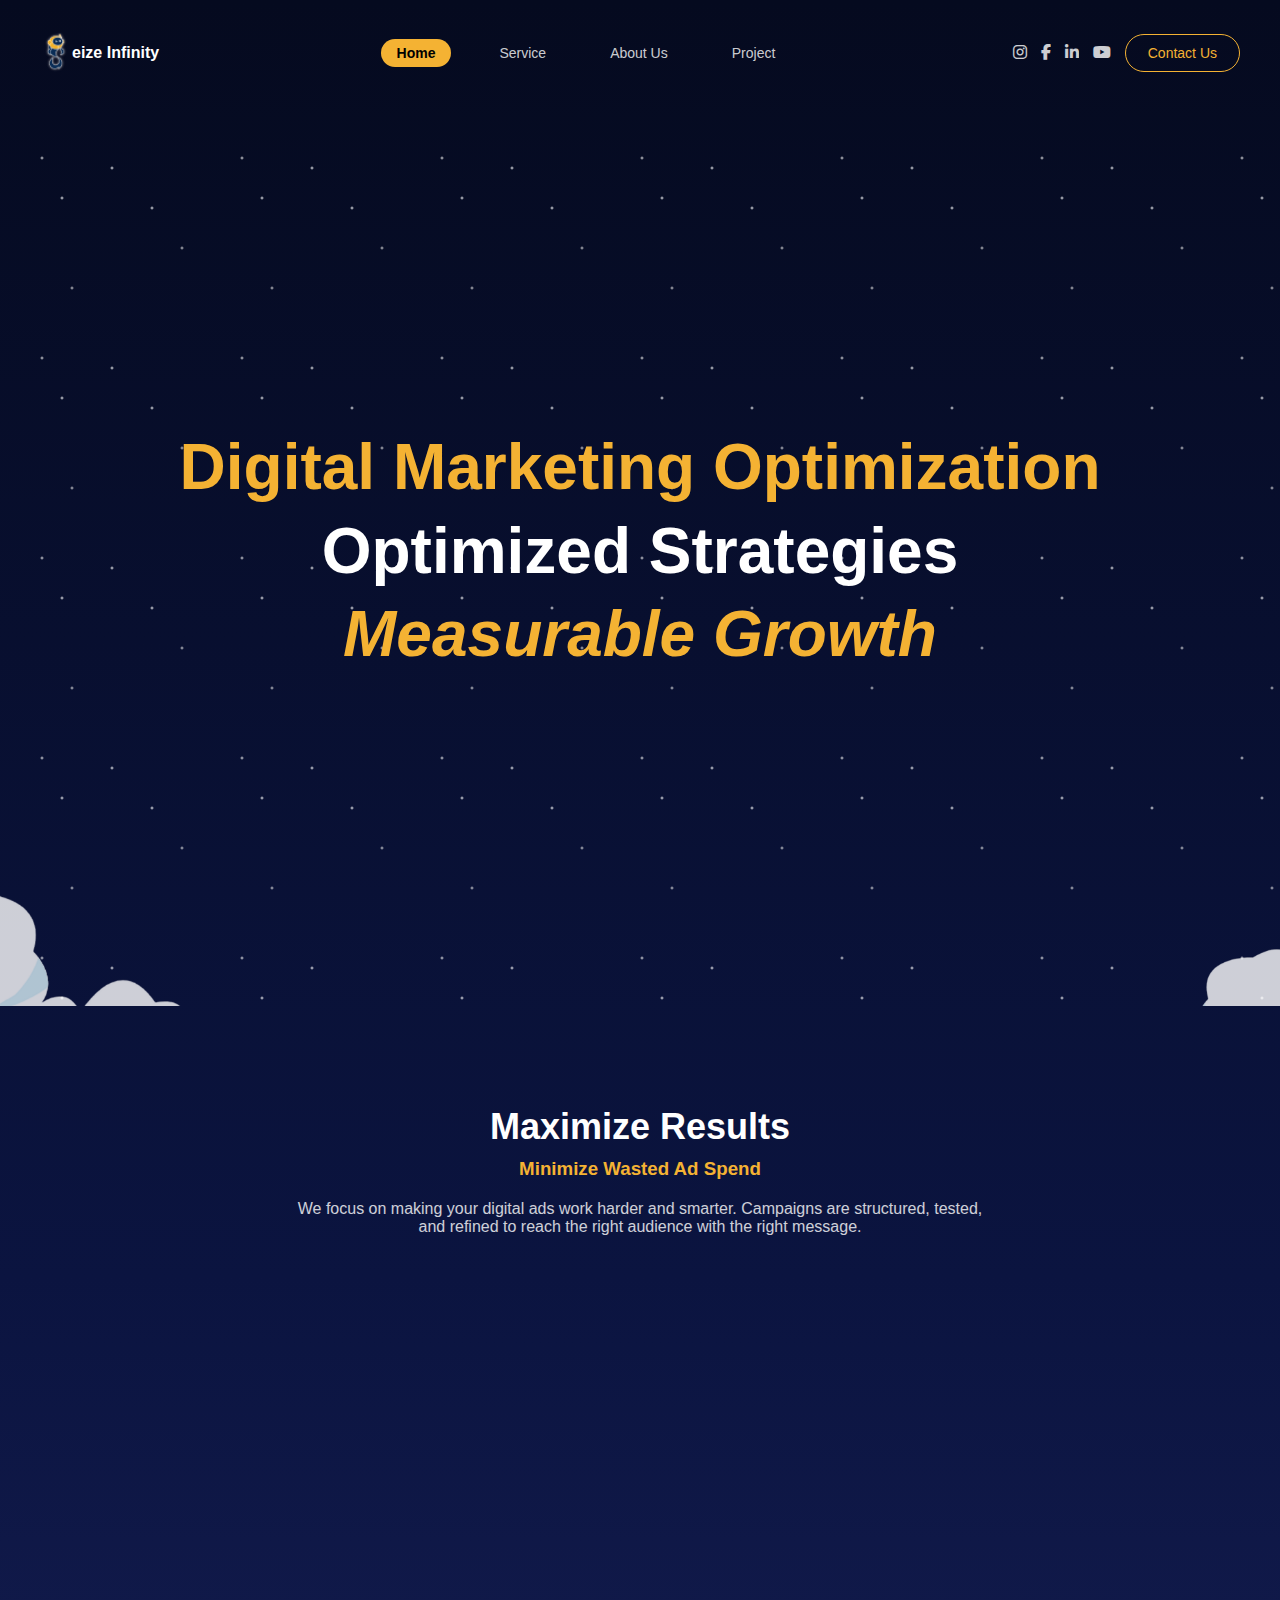
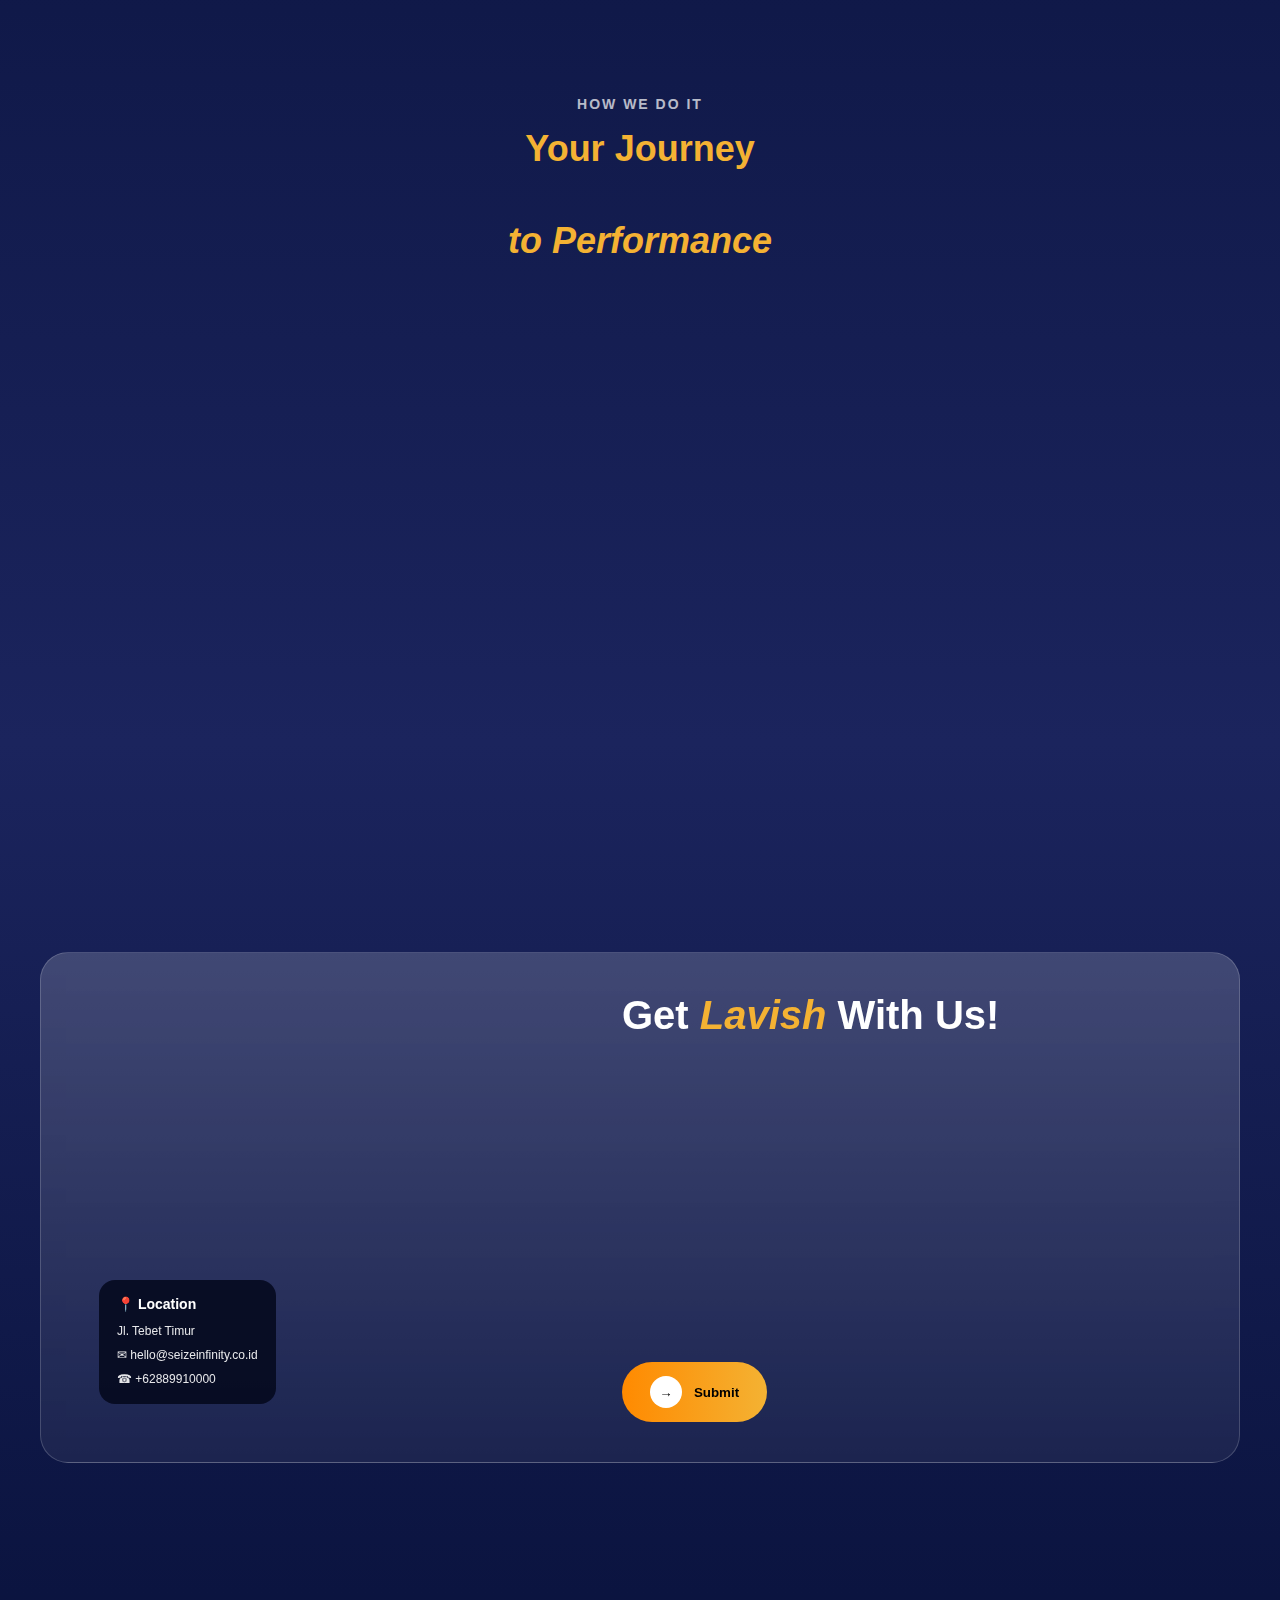
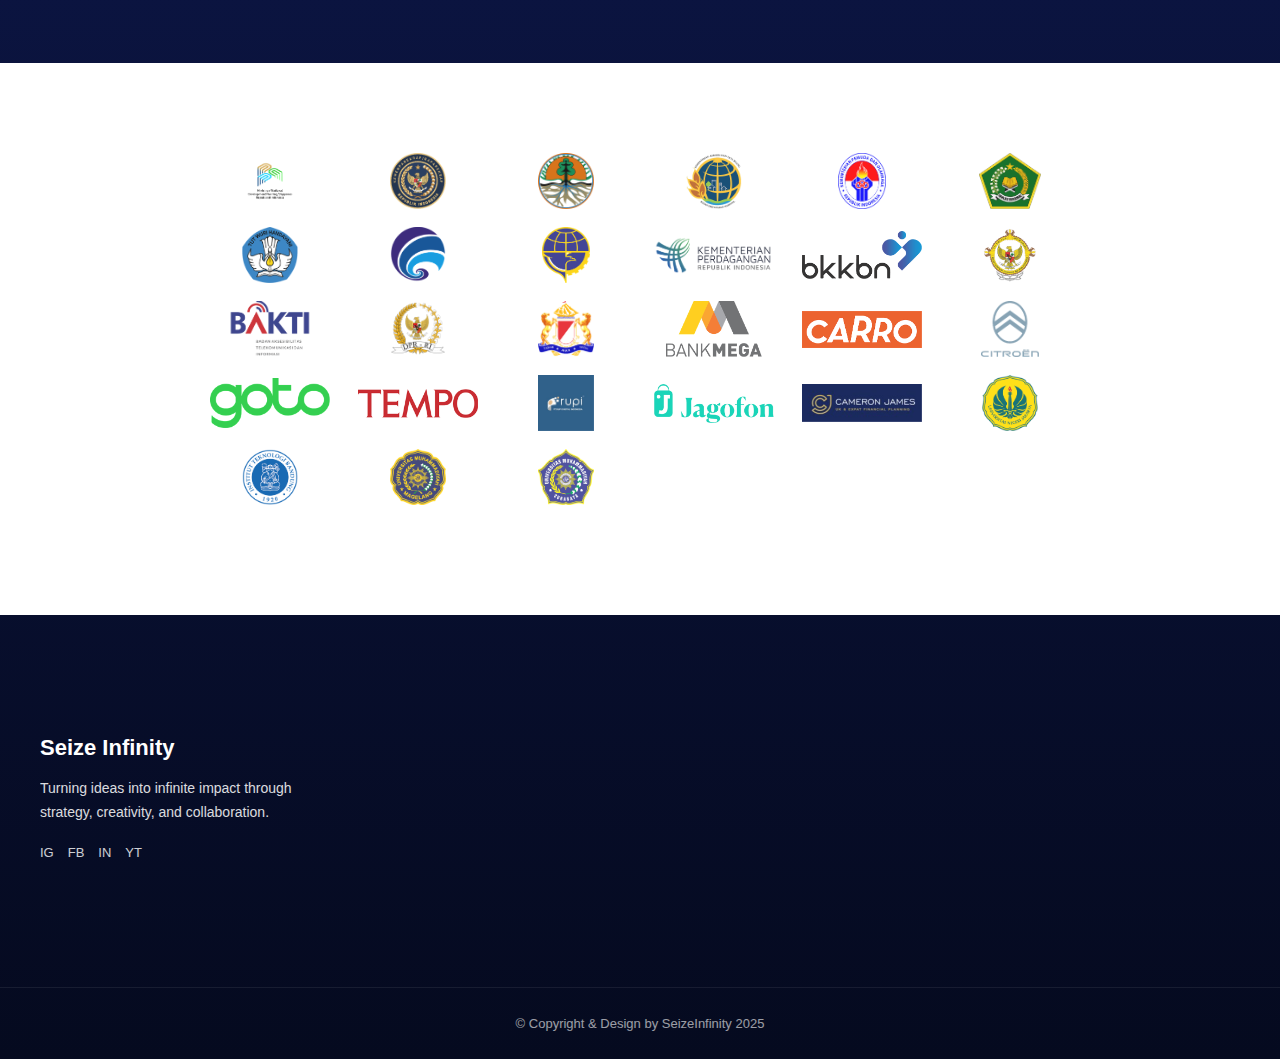
<file: Seize Infinity Digital Marketing Organization/index.html>
<!DOCTYPE html>
<html lang="en">
  <head>
    <meta charset="UTF-8" />
    <meta name="viewport" content="width=device-width, initial-scale=1.0" />
    <title>Seize Infinity - Digital Marketing</title>

    <!-- FONT AWESOME -->
    <link rel="stylesheet" href="https://cdnjs.cloudflare.com/ajax/libs/font-awesome/6.5.1/css/all.min.css" />

    <!-- CSS FILE -->
    <link rel="stylesheet" href="style.css" />
  </head>

  <body>
    <!-- ================= NAVBAR ================= -->
    <header class="header">
      <nav class="nav container">
        <div class="nav-left">
          <img src="./logo_seize.png" alt="Seize Infinity Logo" class="brand-logo" />
          <span>eize Infinity</span>
        </div>

        <ul class="nav-center">
          <li class="active" data-target="hero">Home</li>
          <li data-target="process">Service</li>
          <li data-target="about">About Us</li>
          <li data-target="project">Project</li>
        </ul>

        <div class="nav-right">
          <a href="#"><i class="fab fa-instagram"></i></a>
          <a href="#"><i class="fab fa-facebook-f"></i></a>
          <a href="#"><i class="fab fa-linkedin-in"></i></a>
          <a href="#"><i class="fab fa-youtube"></i></a>

          <button class="btn-outline">Contact Us</button>
        </div>
      </nav>
    </header>

    <!-- ================= HERO ================= -->
    <section id="hero" class="hero">
      <div class="hero-stars"></div>
      <div class="cloud cloud-left"><img src="./AWan 1.png" alt="Cloud Left" /></div>
      <div class="cloud cloud-right"><img src="./Awan 3.png" alt="Cloud Right" /></div>

      <div class="hero-content">
        <div class="hero-text">
          <h1><span class="highlight">Digital Marketing Optimization</span></h1>
          <h1>Optimized Strategies</h1>
          <h1><em>Measurable Growth</em></h1>
        </div>
      </div>
    </section>

    <!-- MAXIMIZE RESULTS -->
    <section class="results">
      <h2>Maximize Results</h2>
      <h3>Minimize Wasted Ad Spend</h3>
      <p>We focus on making your digital ads work harder and smarter. Campaigns are structured, tested, and refined to reach the right audience with the right message.</p>

      <div class="platforms">
        <div class="platform">
          <img src="google ads.png" />
          <span>Google Ads</span>
        </div>
        <div class="platform">
          <img src="meta.png" />
          <span>Meta</span>
        </div>
      </div>
    </section>

    <!-- ================= PROCESS ================= -->
    <section id="process" class="process">
      <div class="container">
        <h4>HOW WE DO IT</h4>
        <h2>Your Journey</h2>
        <h2>
          <em>to Performance</em>
        </h2>

        <div class="steps">
          <div class="step">
            <h3>01.</h3>
            <h4>Audit & Insight</h4>
            <p>We assess current campaigns, data accuracy, and performance gaps to set a clear baseline.</p>
          </div>
          <div class="step">
            <h3>02.</h3>
            <h4>Strategy & Setup</h4>
            <p>We structure audiences, creatives, and tracking systems designed for measurable results.</p>
          </div>
          <div class="step">
            <h3>03.</h3>
            <h4>Launch & Learn</h4>
            <p>We deploy campaigns with controlled budgets, test variations, and gather real performance data.</p>
          </div>
          <div class="step">
            <h3>04.</h3>
            <h4>Optimize & Scale</h4>
            <p>We refine targeting, creatives, and spend allocation to boost conversions and lower acquisition costs.</p>
          </div>
        </div>
      </div>
    </section>

    <!-- ================= CONTACT ================= -->
    <section id="about" class="contact">
      <div class="container contact-wrapper">
        <!-- LEFT : MAP -->
        <div class="contact-map">
          <iframe src="https://www.google.com/maps?q=Jakarta&output=embed" loading="lazy" referrerpolicy="no-referrer-when-downgrade"> </iframe>

          <div class="map-info">
            <h4>📍 Location</h4>
            <p>Jl. Tebet Timur</p>
            <span>✉ hello@seizeinfinity.co.id</span>
            <span>☎ +62889910000</span>
          </div>
        </div>

        <!-- RIGHT : FORM -->
        <div class="contact-form">
          <h2>Get <span class="emphasis">Lavish</span> With Us!</h2>

          <form>
            <div class="form-grid">
              <div class="form-group">
                <label>Name</label>
                <input type="text" />
              </div>

              <div class="form-group">
                <label>Phone</label>
                <input type="text" />
              </div>

              <div class="form-group">
                <label>Email</label>
                <input type="email" />
              </div>

              <div class="form-group">
                <label>Address</label>
                <input type="text" />
              </div>
            </div>

            <div class="form-group full">
              <label>Want To Know More? Drop a Line!</label>
              <textarea rows="3"></textarea>
            </div>

            <button class="btn-submit"><span>→</span> Submit</button>
          </form>
        </div>
      </div>
    </section>

    <!-- ================= CLIENT LOGOS ================= -->
    <section class="clients">
      <div class="container clients-container">
        <div class="clients-grid">
          <img alt="Client Logo 1" src="./image 1.png" />
          <img alt="Client Logo 2" src="./image 12.png" />
          <img alt="Client Logo 3" src="./image 13.png" />
          <img alt="Client Logo 4" src="./image 14.png" />
          <img alt="Client Logo 5" src="./image 15.png" />
          <img alt="Client Logo 6" src="./image 16.png" />
          <img alt="Client Logo 7" src="./image 23.png" />
          <img alt="Client Logo 8" src="./image 24.png" />
          <img alt="Client Logo 9" src="./image 25.png" />
          <img alt="Client Logo 10" src="./image 26.png" />
          <img alt="Client Logo 11" src="./image 27.png" />
          <img alt="Client Logo 12" src="./image 28-1.png" />
          <img alt="Client Logo 13" src="./image 28.png" />
          <img alt="Client Logo 14" src="./image 29.png" />
          <img alt="Client Logo 15" src="./image 30.png" />
          <img alt="Client Logo 16" src="./image 31.png" />
          <img alt="Client Logo 17" src="./image 33.png" />
          <img alt="Client Logo 18" src="./image 34.png" />
          <img alt="Client Logo 19" src="./image 41.png" />
          <img alt="Client Logo 20" src="./image 43.png" />
          <img alt="Client Logo 21" src="./image 45.png" />
          <img alt="Client Logo 22" src="./image 47.png" />
          <img alt="Client Logo 23" src="./image 48.png" />
          <img alt="Client Logo 24" src="./image 50.png" />
          <img alt="Client Logo 24" src="./image 51.png" />
          <img alt="Client Logo 24" src="./image 53.png" />
          <img alt="Client Logo 24" src="./image 54.png" />
        </div>
      </div>
    </section>

    <!-- ================= FOOTER ================= -->
    <footer id="project" class="footer">
      <div class="container footer-container">
        <!-- BRAND -->
        <div class="footer-brand">
          <h3>Seize Infinity</h3>
          <p>Turning ideas into infinite impact through strategy, creativity, and collaboration.</p>

          <div class="footer-socials">
            <a href="#">IG</a>
            <a href="#">FB</a>
            <a href="#">IN</a>
            <a href="#">YT</a>
          </div>
        </div>

        <!-- SERVICES -->
        <div class="footer-col">
          <h4>Services</h4>
          <ul>
            <li>Offline Activations</li>
            <li>Event & Exhibition</li>
            <li>Social Media & Content</li>
            <li>Key Opinion Leader & Live Streaming</li>
            <li>Media Relations</li>
          </ul>
        </div>

        <!-- QUICK LINKS -->
        <div class="footer-col">
          <h4>Quick Links</h4>
          <ul>
            <li>Home</li>
            <li>About Us</li>
            <li>Service</li>
            <li>Project</li>
          </ul>
        </div>

        <!-- ADDRESS -->
        <div class="footer-col">
          <h4>Address</h4>
          <ul class="footer-contact">
            <li>Jl. Tebet Timur Dalam VIII No.29,<br />Tebet Timur, Jakarta Selatan, Indonesia</li>
            <li>+62889910000</li>
            <li>hello@seizeinfinity.id</li>
          </ul>
        </div>
      </div>

      <div class="footer-bottom">© Copyright & Design by SeizeInfinity 2025</div>
    </footer>

    <script src="script.js"></script>
  </body>
</html>
</file>
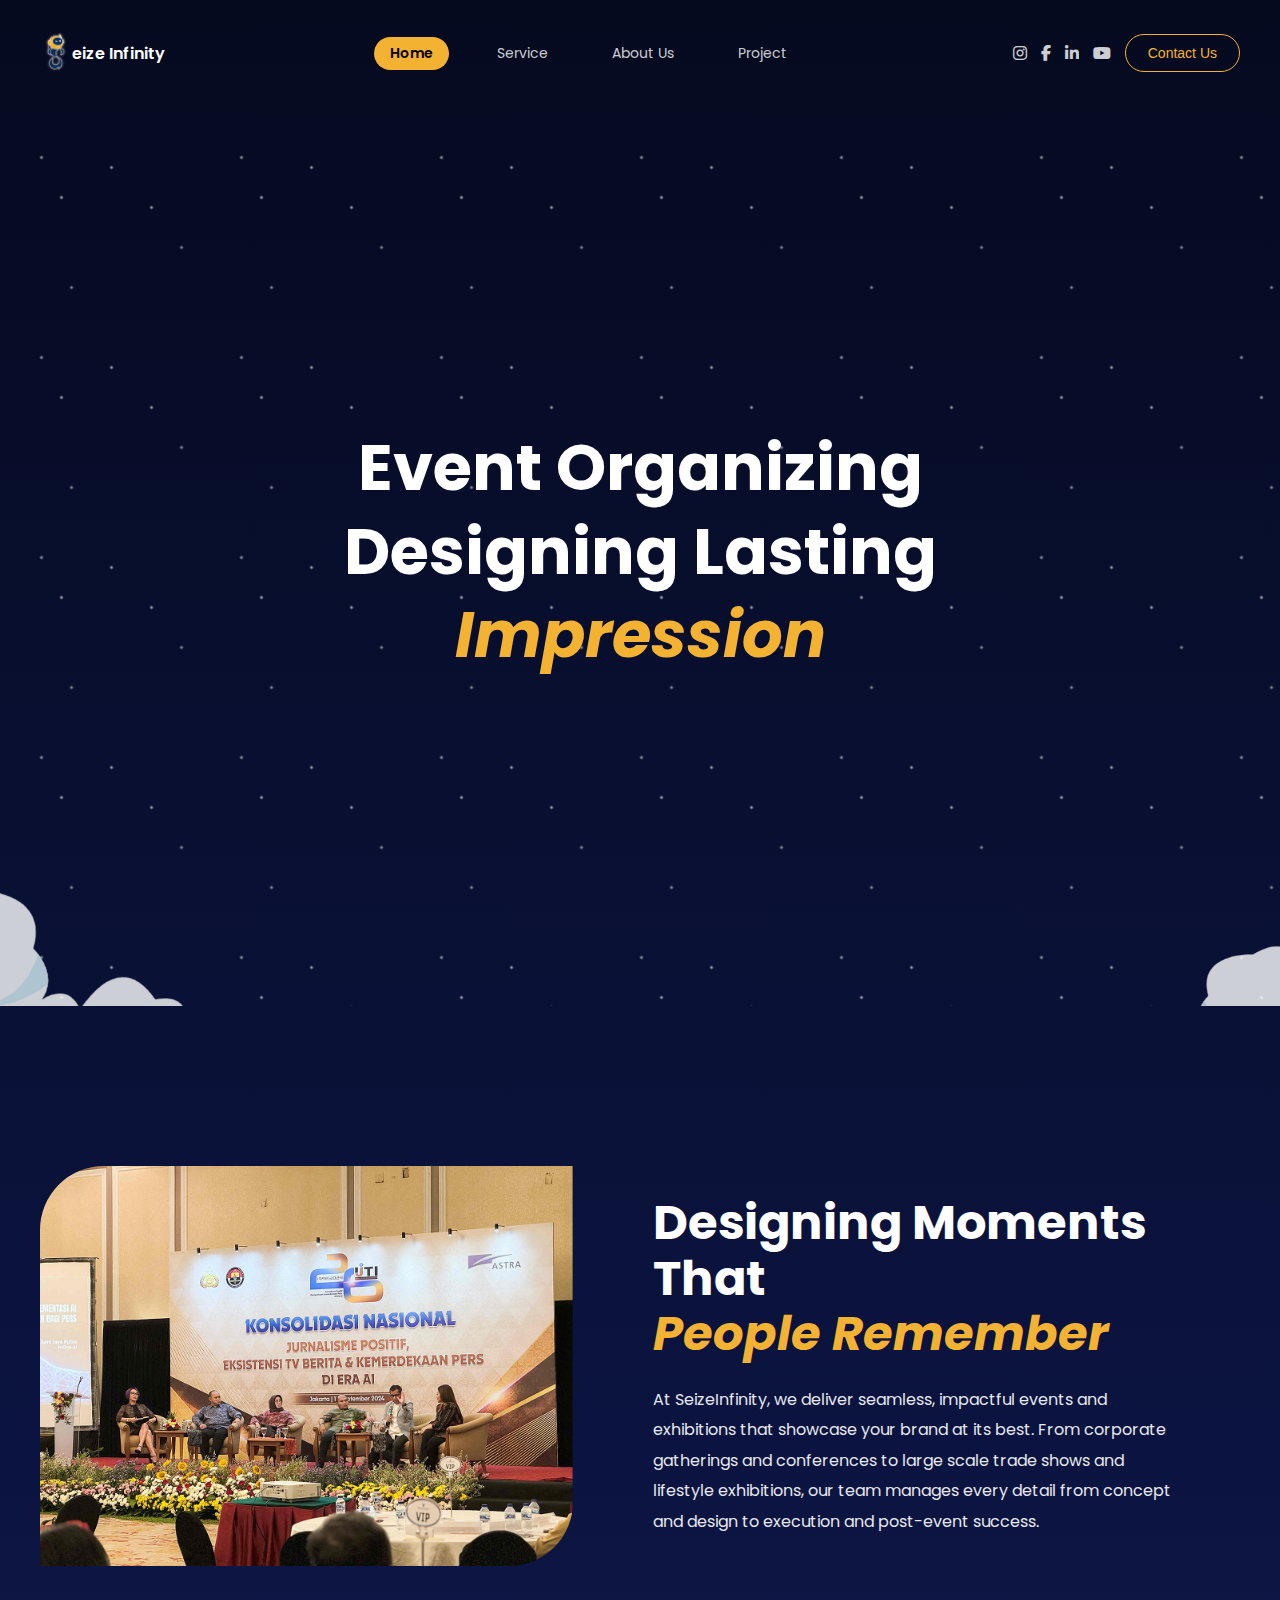
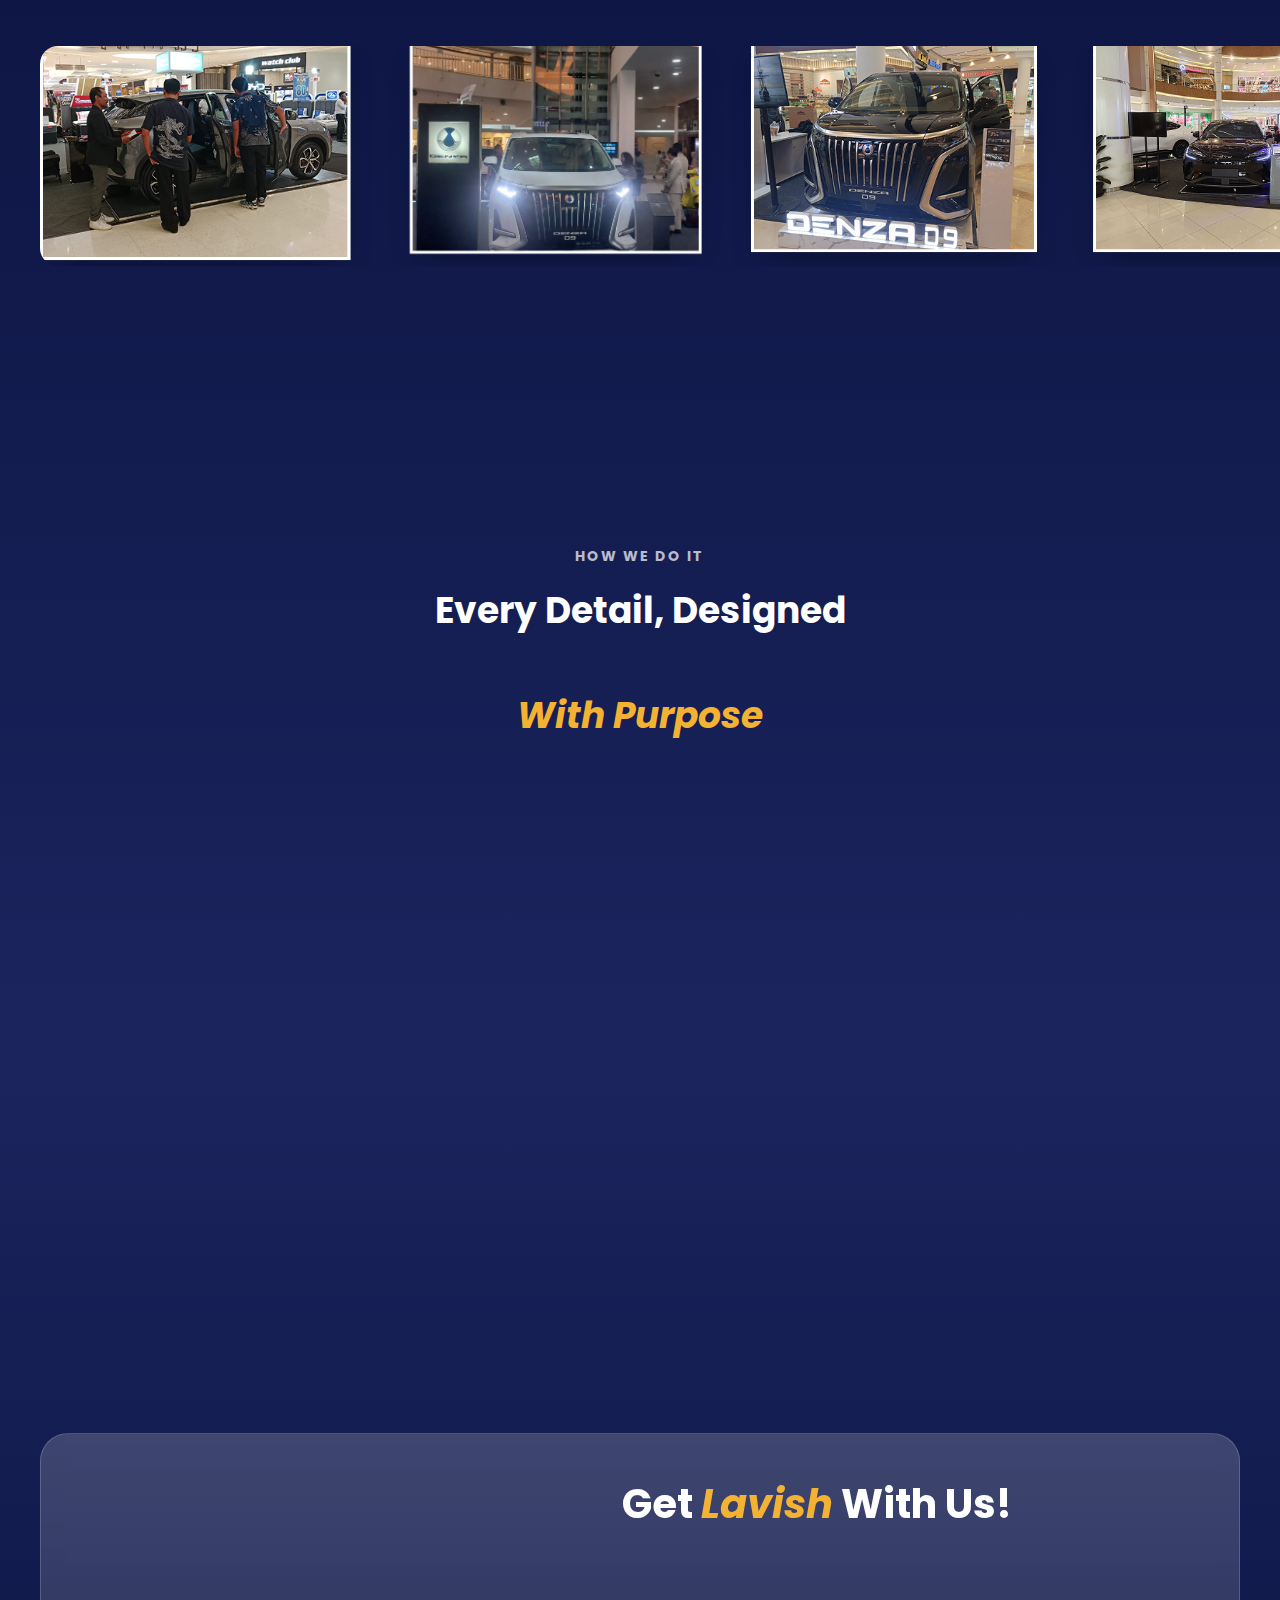
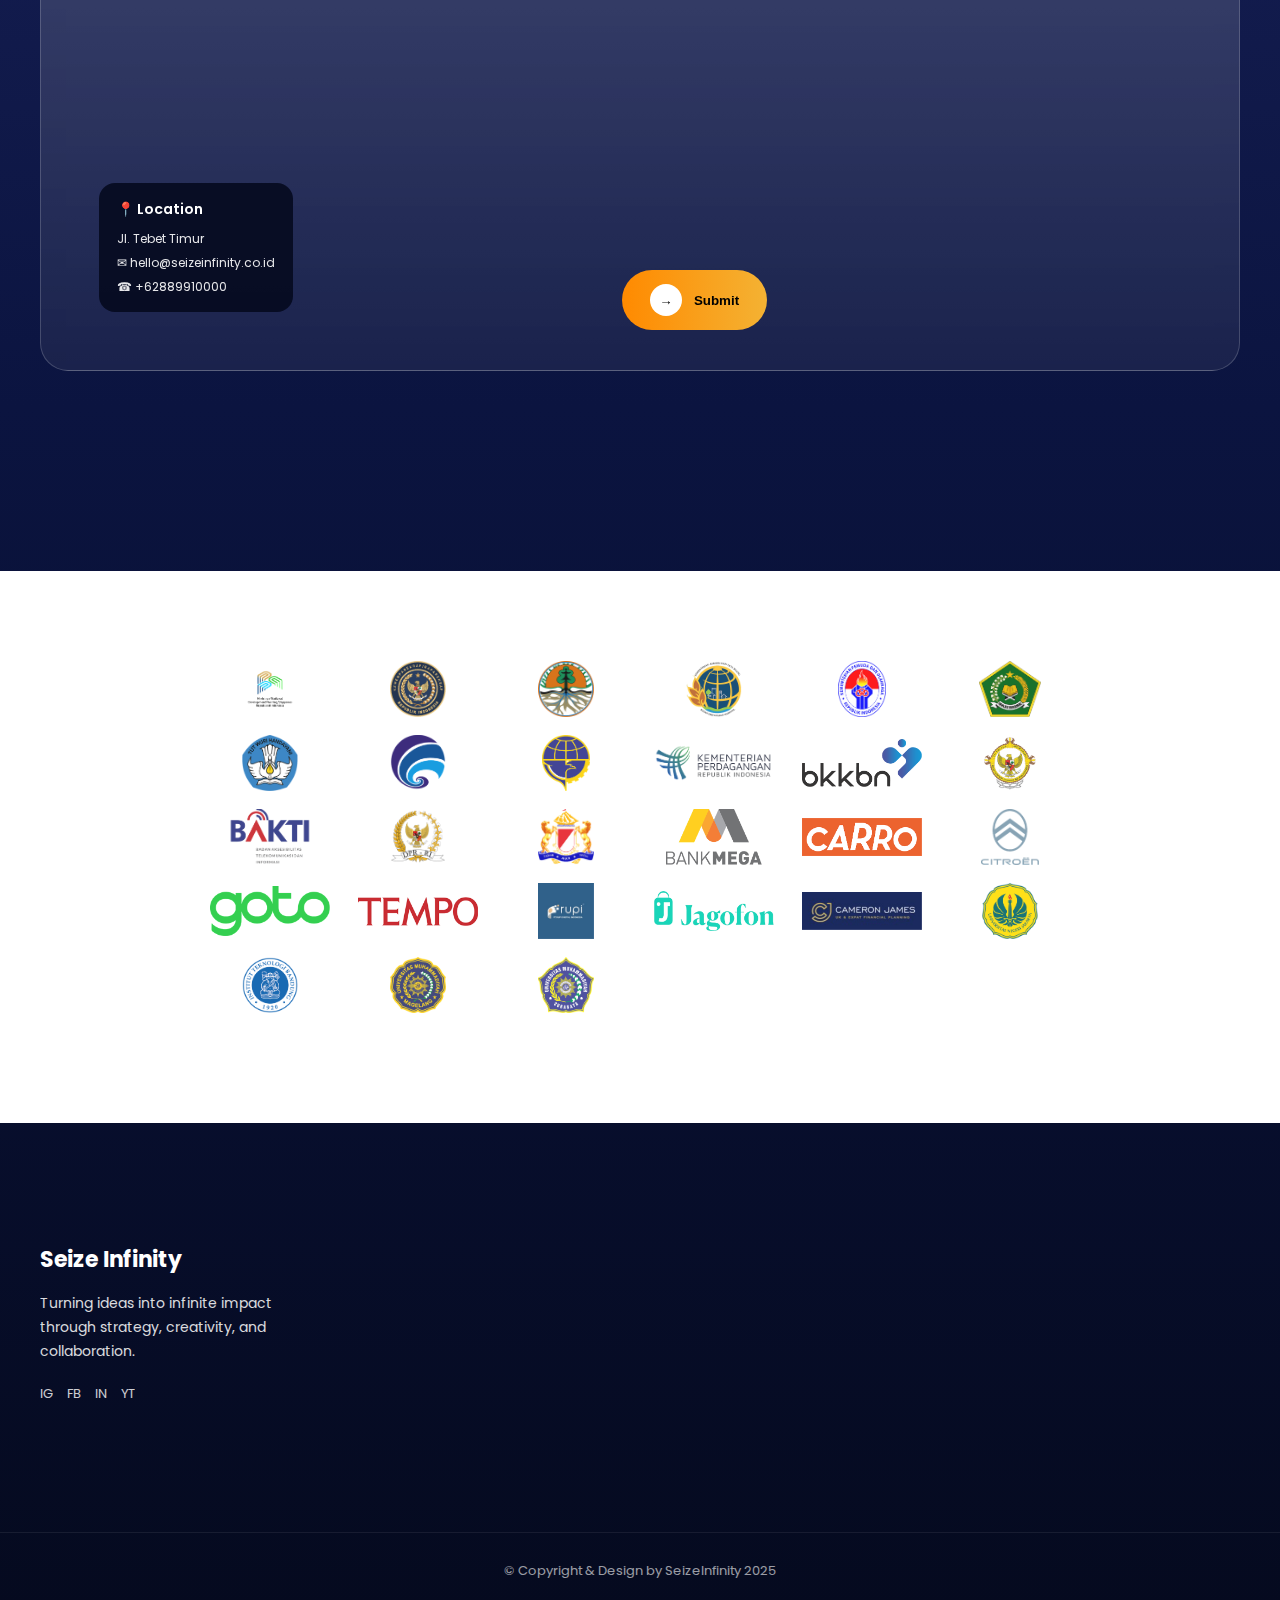
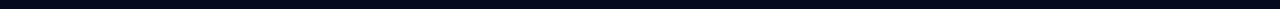
<file: Seize Infinity Event Organizing/index2.html>
<!DOCTYPE html>
<html lang="en">
  <head>
    <meta charset="UTF-8" />
    <meta name="viewport" content="width=device-width, initial-scale=1.0" />
    <title>Seize Infinity - Event Organizing</title>

    <!-- FONT AWESOME -->
    <link rel="stylesheet" href="https://cdnjs.cloudflare.com/ajax/libs/font-awesome/6.5.1/css/all.min.css" />

    <!-- GOOGLE FONTS -->
    <link href="https://fonts.googleapis.com/css2?family=Poppins:wght@300;400;600;700&display=swap" rel="stylesheet" />

    <!-- CSS FILE -->
    <link rel="stylesheet" href="style2.css" />
  </head>

  <body>
    <!-- ================= NAVBAR (DARI UTAMA) ================= -->
    <header class="header">
      <nav class="nav container">
        <div class="nav-left">
          <img src="./logo_seize.png" alt="Seize Infinity Logo" class="brand-logo" />
          <span>eize Infinity</span>
        </div>

        <ul class="nav-center">
          <li class="active" data-target="hero">Home</li>
          <li data-target="process">Service</li>
          <li data-target="about">About Us</li>
          <li data-target="project">Project</li>
        </ul>

        <div class="nav-right">
          <a href="#"><i class="fab fa-instagram"></i></a>
          <a href="#"><i class="fab fa-facebook-f"></i></a>
          <a href="#"><i class="fab fa-linkedin-in"></i></a>
          <a href="#"><i class="fab fa-youtube"></i></a>

          <button class="btn-outline">Contact Us</button>
        </div>
      </nav>
    </header>

    <!-- ================= HERO (DARI EVENT ORGANIZING - DIPERTAHANKAN) ================= -->
    <section id="hero" class="hero">
      <div class="hero-stars"></div>
      <div class="cloud cloud-left"><img src="./AWan 1.png" alt="Cloud Left" /></div>
      <div class="cloud cloud-right"><img src="./Awan 3.png" alt="Cloud Right" /></div>

      <div class="hero-content">
        <div class="hero-text">
          <h1>Event Organizing</h1>
          <h1>Designing Lasting</h1>
          <h1><em>Impression</em></h1>
        </div>
      </div>
    </section>

    <!-- ================= MOMENT SECTION (DARI EVENT ORGANIZING - DIPERTAHANKAN) ================= -->
    <section class="moment-section">
      <div class="moment-container container">
        <div class="moment-image">
          <img src="Service Highlights.png" alt="Service Highlights" />
        </div>

        <div class="moment-content">
          <h2>
            Designing Moments That <br />
            <span><em> People Remember</em></span>
          </h2>
          <p>
            At SeizeInfinity, we deliver seamless, impactful events and exhibitions that showcase your brand at its best. From corporate gatherings and conferences to large scale trade shows and lifestyle exhibitions, our team manages every
            detail from concept and design to execution and post-event success.
          </p>
        </div>
      </div>

      <div class="moment-slider">
        <div class="slider-track">
          <div class="slide"><img src="slider1.png" alt="Slider 1" /></div>
          <div class="slide"><img src="slider2.png" alt="Slider 2" /></div>
          <div class="slide"><img src="slider3.png" alt="Slider 3" /></div>
          <div class="slide"><img src="slider4.png" alt="Slider 4" /></div>
          <div class="slide"><img src="slider5.png" alt="Slider 5" /></div>
        </div>
      </div>
    </section>

    <!-- ================= PROCESS (DARI EVENT ORGANIZING - DIPERTAHANKAN) ================= -->
    <section id="process" class="process">
      <div class="container">
        <h4>HOW WE DO IT</h4>
        <h2>Every Detail, Designed</h2>
        <h2>
          <span><em>With Purpose</em></span>
        </h2>

        <div class="steps">
          <div class="step">
            <h3>01.</h3>
            <h4>Strategic Planning</h4>
            <p>We define your story, shape the experience, and ensure clarity in every event goal.</p>
          </div>
          <div class="step">
            <h3>02.</h3>
            <h4>Creative Direction & Design</h4>
            <p>Every element, visual, spatial, emotional — crafted to express your brand's essence.</p>
          </div>
          <div class="step">
            <h3>03.</h3>
            <h4>Production & Management</h4>
            <p>From stage to logistics, we turn venues into living, breathing worlds. Zero stress.</p>
          </div>
          <div class="step">
            <h3>04.</h3>
            <h4>Post Event Content & Reporting</h4>
            <p>We extend your event's life with strong recap, audiovisual, and clear insights.</p>
          </div>
        </div>
      </div>
    </section>

    <!-- ================= CONTACT (DARI UTAMA) ================= -->
    <section id="about" class="contact">
      <div class="container contact-wrapper">
        <!-- LEFT : MAP -->
        <div class="contact-map">
          <iframe src="https://www.google.com/maps?q=Jakarta&output=embed" loading="lazy" referrerpolicy="no-referrer-when-downgrade"> </iframe>

          <div class="map-info">
            <h4>📍 Location</h4>
            <p>Jl. Tebet Timur</p>
            <span>✉ hello@seizeinfinity.co.id</span>
            <span>☎ +62889910000</span>
          </div>
        </div>

        <!-- RIGHT : FORM -->
        <div class="contact-form">
          <h2>Get <span class="emphasis">Lavish</span> With Us!</h2>

          <form>
            <div class="form-grid">
              <div class="form-group">
                <label>Name</label>
                <input type="text" />
              </div>

              <div class="form-group">
                <label>Phone</label>
                <input type="text" />
              </div>

              <div class="form-group">
                <label>Email</label>
                <input type="email" />
              </div>

              <div class="form-group">
                <label>Address</label>
                <input type="text" />
              </div>
            </div>

            <div class="form-group full">
              <label>Want To Know More? Drop a Line!</label>
              <textarea rows="3"></textarea>
            </div>

            <button class="btn-submit"><span>→</span> Submit</button>
          </form>
        </div>
      </div>
    </section>

    <!-- ================= CLIENT LOGOS (DARI UTAMA) ================= -->
    <section class="clients">
      <div class="container clients-container">
        <div class="clients-grid">
          <img alt="Client Logo 1" src="./image 1.png" />
          <img alt="Client Logo 2" src="./image 12.png" />
          <img alt="Client Logo 3" src="./image 13.png" />
          <img alt="Client Logo 4" src="./image 14.png" />
          <img alt="Client Logo 5" src="./image 15.png" />
          <img alt="Client Logo 6" src="./image 16.png" />
          <img alt="Client Logo 7" src="./image 23.png" />
          <img alt="Client Logo 8" src="./image 24.png" />
          <img alt="Client Logo 9" src="./image 25.png" />
          <img alt="Client Logo 10" src="./image 26.png" />
          <img alt="Client Logo 11" src="./image 27.png" />
          <img alt="Client Logo 12" src="./image 28-1.png" />
          <img alt="Client Logo 13" src="./image 28.png" />
          <img alt="Client Logo 14" src="./image 29.png" />
          <img alt="Client Logo 15" src="./image 30.png" />
          <img alt="Client Logo 16" src="./image 31.png" />
          <img alt="Client Logo 17" src="./image 33.png" />
          <img alt="Client Logo 18" src="./image 34.png" />
          <img alt="Client Logo 19" src="./image 41.png" />
          <img alt="Client Logo 20" src="./image 43.png" />
          <img alt="Client Logo 21" src="./image 45.png" />
          <img alt="Client Logo 22" src="./image 47.png" />
          <img alt="Client Logo 23" src="./image 48.png" />
          <img alt="Client Logo 24" src="./image 50.png" />
          <img alt="Client Logo 24" src="./image 51.png" />
          <img alt="Client Logo 24" src="./image 53.png" />
          <img alt="Client Logo 24" src="./image 54.png" />
        </div>
      </div>
    </section>

    <!-- ================= FOOTER (DARI UTAMA) ================= -->
    <footer id="project" class="footer">
      <div class="container footer-container">
        <!-- BRAND -->
        <div class="footer-brand">
          <h3>Seize Infinity</h3>
          <p>Turning ideas into infinite impact through strategy, creativity, and collaboration.</p>

          <div class="footer-socials">
            <a href="#">IG</a>
            <a href="#">FB</a>
            <a href="#">IN</a>
            <a href="#">YT</a>
          </div>
        </div>

        <!-- SERVICES -->
        <div class="footer-col">
          <h4>Services</h4>
          <ul>
            <li>Offline Activations</li>
            <li>Event & Exhibition</li>
            <li>Social Media & Content</li>
            <li>Key Opinion Leader & Live Streaming</li>
            <li>Media Relations</li>
          </ul>
        </div>

        <!-- QUICK LINKS -->
        <div class="footer-col">
          <h4>Quick Links</h4>
          <ul>
            <li>Home</li>
            <li>About Us</li>
            <li>Service</li>
            <li>Project</li>
          </ul>
        </div>

        <!-- ADDRESS -->
        <div class="footer-col">
          <h4>Address</h4>
          <ul class="footer-contact">
            <li>Jl. Tebet Timur Dalam VIII No.29,<br />Tebet Timur, Jakarta Selatan, Indonesia</li>
            <li>+62889910000</li>
            <li>hello@seizeinfinity.id</li>
          </ul>
        </div>
      </div>

      <div class="footer-bottom">© Copyright & Design by SeizeInfinity 2025</div>
    </footer>

    <script src="script.js"></script>
  </body>
</html>
</file>
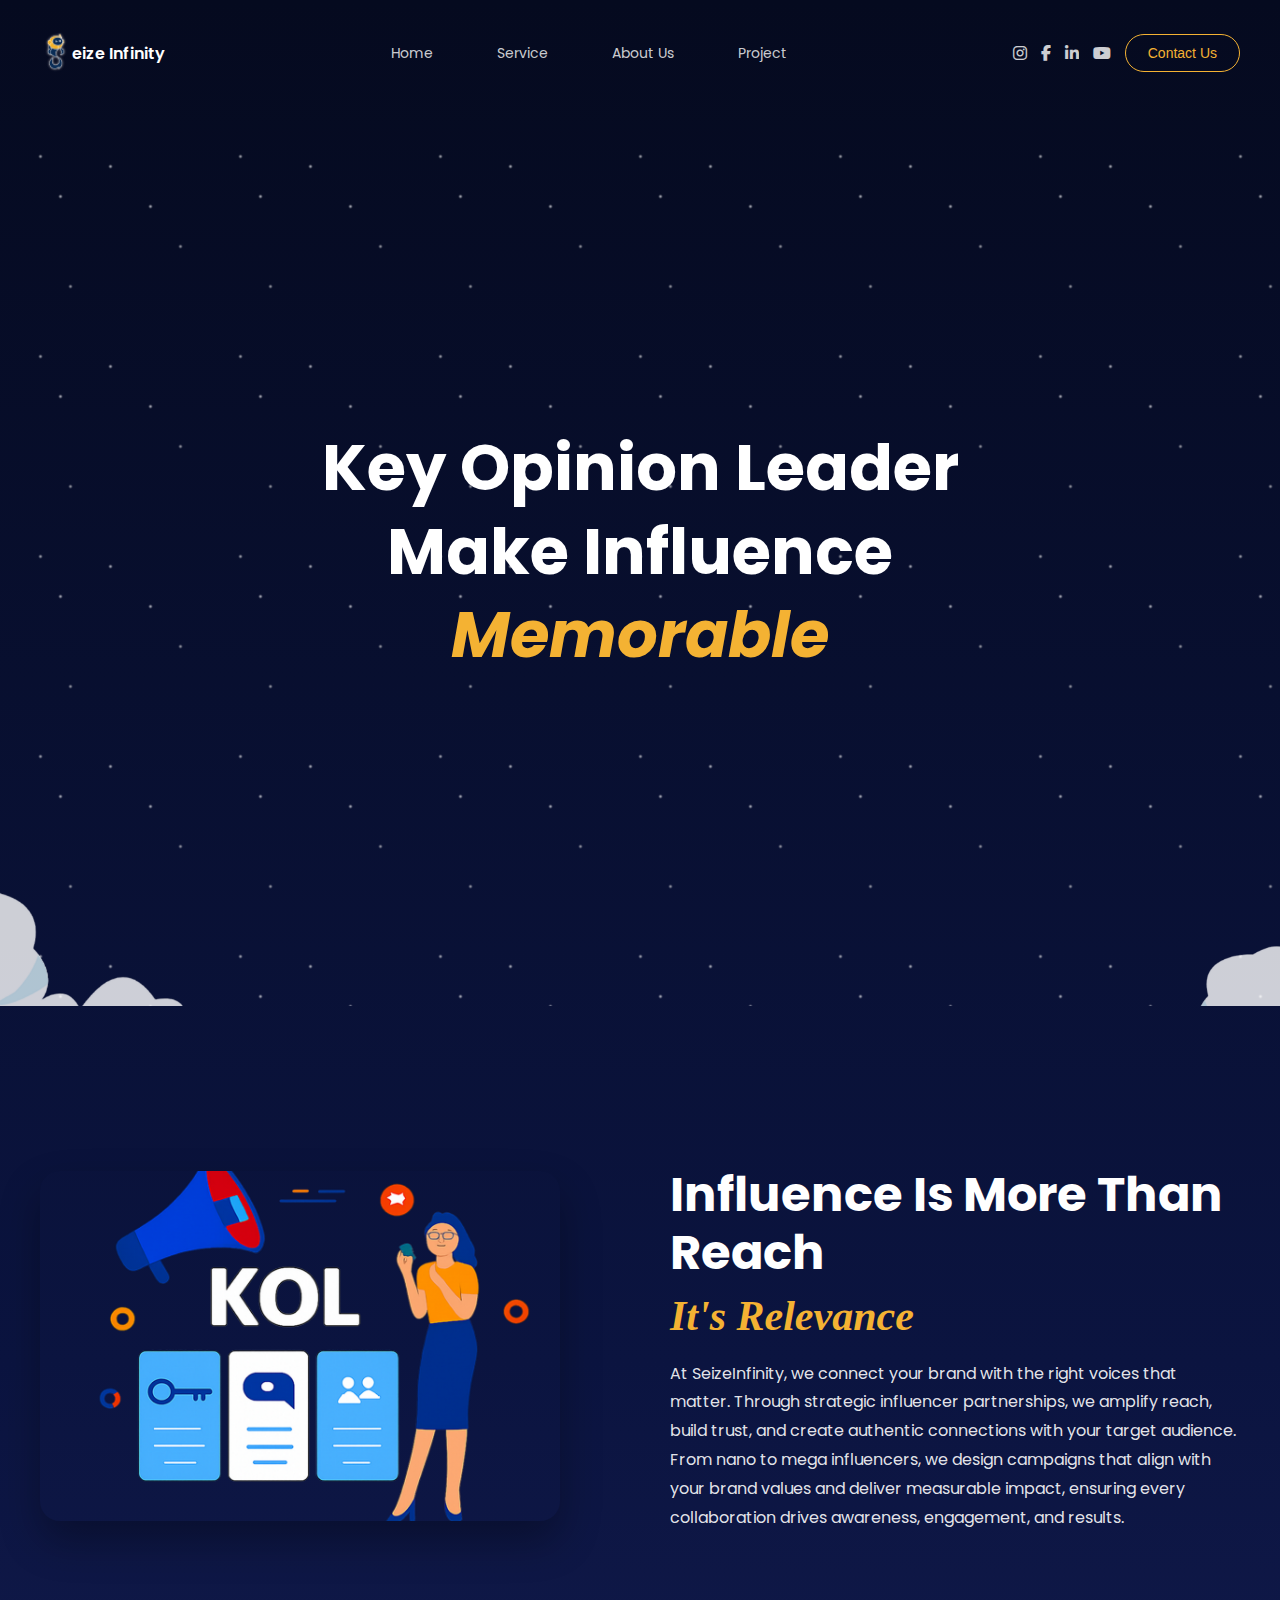
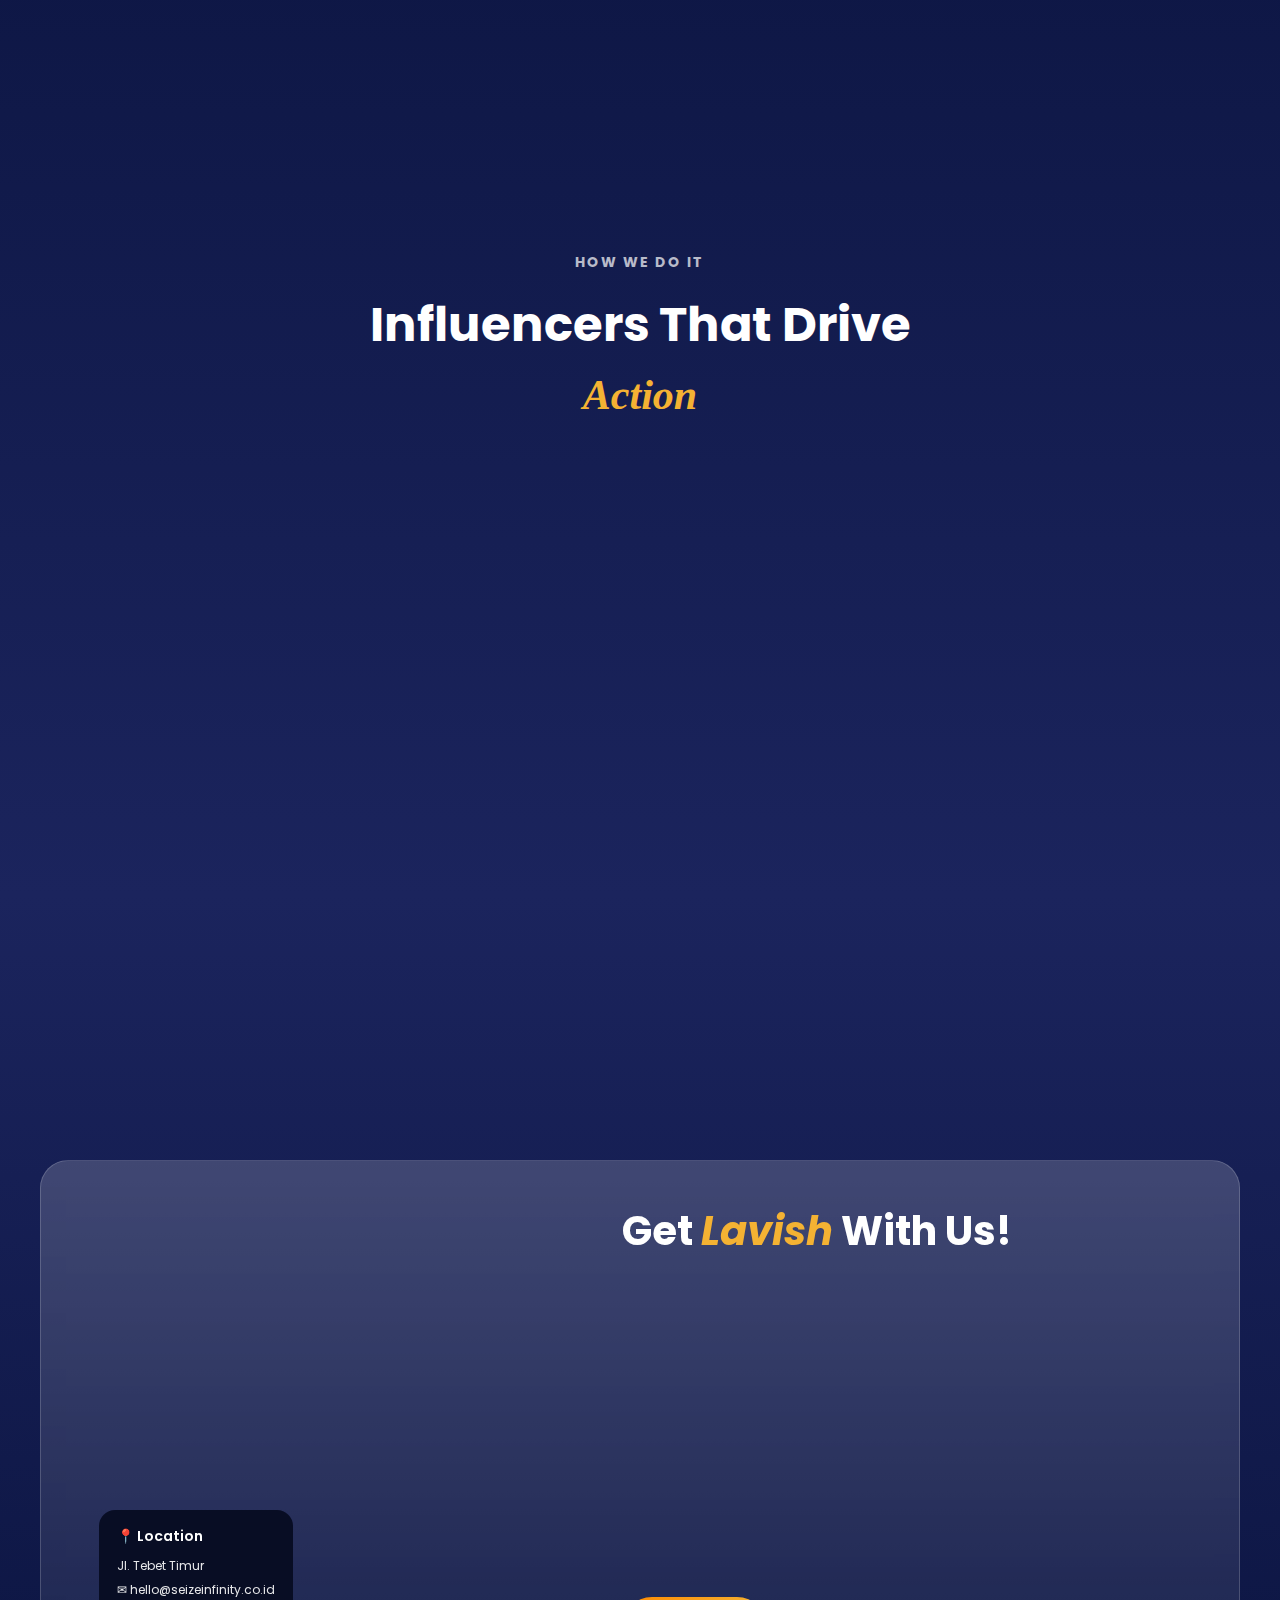
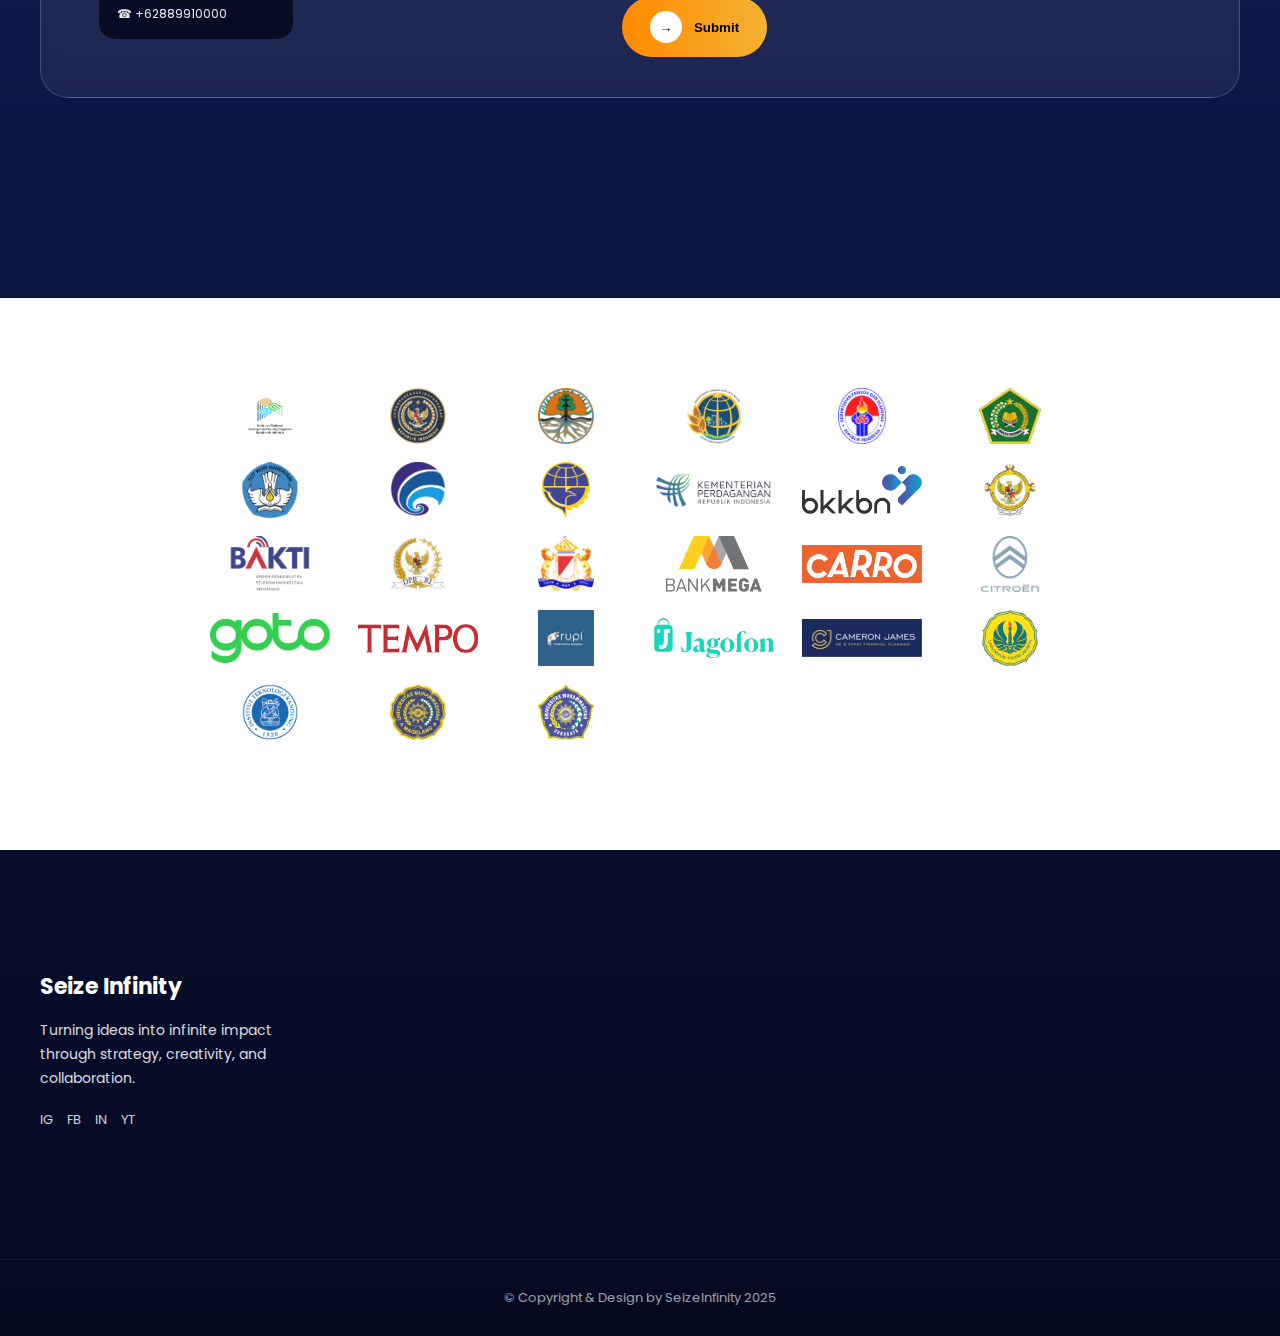
<file: Seize Infinity Key Opinion Leader/index5.html>
<!DOCTYPE html>
<html lang="en">
  <head>
    <meta charset="UTF-8" />
    <meta name="viewport" content="width=device-width, initial-scale=1.0" />
    <title>Seize Infinity - Live Stream & KOL</title>

    <!-- FONT AWESOME -->
    <link rel="stylesheet" href="https://cdnjs.cloudflare.com/ajax/libs/font-awesome/6.5.1/css/all.min.css" />

    <!-- GOOGLE FONTS -->
    <link href="https://fonts.googleapis.com/css2?family=Poppins:wght@300;400;600;700&display=swap" rel="stylesheet" />

    <!-- CSS FILE -->
    <link rel="stylesheet" href="style5.css" />
  </head>

  <body>
    <!-- ================= NAVBAR (DARI UTAMA) ================= -->
    <header class="header">
      <nav class="nav container">
        <div class="nav-left">
          <img src="./logo_seize.png" alt="Seize Infinity Logo" class="brand-logo" />
          <span>eize Infinity</span>
        </div>

        <ul class="nav-center">
          <li class="active" data-target="daily-posts">Home</li>
          <li data-target="process">Service</li>
          <li data-target="about">About Us</li>
          <li data-target="project">Project</li>
        </ul>

        <div class="nav-right">
          <a href="#"><i class="fab fa-instagram"></i></a>
          <a href="#"><i class="fab fa-facebook-f"></i></a>
          <a href="#"><i class="fab fa-linkedin-in"></i></a>
          <a href="#"><i class="fab fa-youtube"></i></a>

          <button class="btn-outline">Contact Us</button>
        </div>
      </nav>
    </header>

    <!-- ================= HERO (DARI OFFLINE ACTIVATION - DIPERTAHANKAN) ================= -->
    <section id="hero" class="hero">
      <div class="hero-stars"></div>
      <div class="cloud cloud-left"><img src="./AWan 1.png" alt="Cloud Left" /></div>
      <div class="cloud cloud-right"><img src="./Awan 3.png" alt="Cloud Right" /></div>

      <div class="hero-content">
        <div class="hero-text">
          <h1>Key Opinion Leader</h1>
          <h1>Make Influence</h1>
          <h1><em>Memorable</em></h1>
        </div>
      </div>
    </section>

    <!-- ================= DAILY POSTS SECTION (DIPERTAHANKAN) ================= -->
    <section id="daily-posts" class="daily-posts">
      <!-- BACKGROUND RECTANGLE -->
      <div class="rectangle-bg"></div>

      <div class="daily-wrapper container">
        <!-- LEFT : IMAGE -->
        <div class="daily-image">
          <img src="Service Highlights.png" alt="Live Stream Illustration" />
        </div>

        <!-- RIGHT : TEXT -->
        <div class="daily-text">
          <h2>Influence Is More Than Reach</h2>
          <h3>It's Relevance</h3>
          <span class="tag">
            At SeizeInfinity, we connect your brand with the right voices that matter. Through strategic influencer partnerships, we amplify reach, build trust, and create authentic connections with your target audience. From nano to mega
            influencers, we design campaigns that align with your brand values and deliver measurable impact, ensuring every collaboration drives awareness, engagement, and results.
          </span>
        </div>
      </div>
    </section>

    <!-- ================= PROCESS (DIPERTAHANKAN) ================= -->
    <section id="process" class="process">
      <div class="container">
        <h4>HOW WE DO IT</h4>
        <h2>Influencers That Drive</h2>
        <h3 class="process-tag">Action</h3>

        <div class="steps">
          <div class="step">
            <h3>01.</h3>
            <h4>KOL Strategy & Mapping</h4>
            <p>We identify the right KOLs based on audience relevance, brand values, and campaign objectives, ensuring authentic and effective influence from the start.</p>
          </div>
          <div class="step">
            <h3>02.</h3>
            <h4>Content & Experience Design</h4>
            <p>We design storytelling concepts and content directions that feel natural, engaging, and aligned with both the brand and the KOL's voice.</p>
          </div>
          <div class="step">
            <h3>03.</h3>
            <h4>Activations & Execution</h4>
            <p>From briefing to content rollout, we manage the entire process to ensure smooth collaboration, timely delivery, and impactful campaign exposure.</p>
          </div>
          <div class="step">
            <h3>04.</h3>
            <h4>Performance & Impact</h4>
            <p>We track engagement, reach, and audience response to measure success and extend the campaign's impact beyond the posting moment.</p>
          </div>
        </div>
      </div>
    </section>

    <!-- ================= CONTACT (DARI UTAMA) ================= -->
    <section id="about" class="contact">
      <div class="container contact-wrapper">
        <!-- LEFT : MAP -->
        <div class="contact-map">
          <iframe src="https://www.google.com/maps?q=Jakarta&output=embed" loading="lazy" referrerpolicy="no-referrer-when-downgrade"> </iframe>

          <div class="map-info">
            <h4>📍 Location</h4>
            <p>Jl. Tebet Timur</p>
            <span>✉ hello@seizeinfinity.co.id</span>
            <span>☎ +62889910000</span>
          </div>
        </div>

        <!-- RIGHT : FORM -->
        <div class="contact-form">
          <h2>Get <span class="emphasis">Lavish</span> With Us!</h2>

          <form>
            <div class="form-grid">
              <div class="form-group">
                <label>Name</label>
                <input type="text" />
              </div>

              <div class="form-group">
                <label>Phone</label>
                <input type="text" />
              </div>

              <div class="form-group">
                <label>Email</label>
                <input type="email" />
              </div>

              <div class="form-group">
                <label>Address</label>
                <input type="text" />
              </div>
            </div>

            <div class="form-group full">
              <label>Want To Know More? Drop a Line!</label>
              <textarea rows="3"></textarea>
            </div>

            <button class="btn-submit"><span>→</span> Submit</button>
          </form>
        </div>
      </div>
    </section>

    <!-- ================= CLIENT LOGOS (DARI UTAMA) ================= -->
    <section class="clients">
      <div class="container clients-container">
        <div class="clients-grid">
          <img alt="Client Logo 1" src="./image 1.png" />
          <img alt="Client Logo 2" src="./image 12.png" />
          <img alt="Client Logo 3" src="./image 13.png" />
          <img alt="Client Logo 4" src="./image 14.png" />
          <img alt="Client Logo 5" src="./image 15.png" />
          <img alt="Client Logo 6" src="./image 16.png" />
          <img alt="Client Logo 7" src="./image 23.png" />
          <img alt="Client Logo 8" src="./image 24.png" />
          <img alt="Client Logo 9" src="./image 25.png" />
          <img alt="Client Logo 10" src="./image 26.png" />
          <img alt="Client Logo 11" src="./image 27.png" />
          <img alt="Client Logo 12" src="./image 28-1.png" />
          <img alt="Client Logo 13" src="./image 28.png" />
          <img alt="Client Logo 14" src="./image 29.png" />
          <img alt="Client Logo 15" src="./image 30.png" />
          <img alt="Client Logo 16" src="./image 31.png" />
          <img alt="Client Logo 17" src="./image 33.png" />
          <img alt="Client Logo 18" src="./image 34.png" />
          <img alt="Client Logo 19" src="./image 41.png" />
          <img alt="Client Logo 20" src="./image 43.png" />
          <img alt="Client Logo 21" src="./image 45.png" />
          <img alt="Client Logo 22" src="./image 47.png" />
          <img alt="Client Logo 23" src="./image 48.png" />
          <img alt="Client Logo 24" src="./image 50.png" />
          <img alt="Client Logo 24" src="./image 51.png" />
          <img alt="Client Logo 24" src="./image 53.png" />
          <img alt="Client Logo 24" src="./image 54.png" />
        </div>
      </div>
    </section>

    <!-- ================= FOOTER (DARI UTAMA) ================= -->
    <footer id="project" class="footer">
      <div class="container footer-container">
        <!-- BRAND -->
        <div class="footer-brand">
          <h3>Seize Infinity</h3>
          <p>Turning ideas into infinite impact through strategy, creativity, and collaboration.</p>

          <div class="footer-socials">
            <a href="#">IG</a>
            <a href="#">FB</a>
            <a href="#">IN</a>
            <a href="#">YT</a>
          </div>
        </div>

        <!-- SERVICES -->
        <div class="footer-col">
          <h4>Services</h4>
          <ul>
            <li>Offline Activations</li>
            <li>Event & Exhibition</li>
            <li>Social Media & Content</li>
            <li>Key Opinion Leader & Live Streaming</li>
            <li>Media Relations</li>
          </ul>
        </div>

        <!-- QUICK LINKS -->
        <div class="footer-col">
          <h4>Quick Links</h4>
          <ul>
            <li>Home</li>
            <li>About Us</li>
            <li>Service</li>
            <li>Project</li>
          </ul>
        </div>

        <!-- ADDRESS -->
        <div class="footer-col">
          <h4>Address</h4>
          <ul class="footer-contact">
            <li>Jl. Tebet Timur Dalam VIII No.29,<br />Tebet Timur, Jakarta Selatan, Indonesia</li>
            <li>+62889910000</li>
            <li>hello@seizeinfinity.id</li>
          </ul>
        </div>
      </div>

      <div class="footer-bottom">© Copyright & Design by SeizeInfinity 2025</div>
    </footer>

    <script src="script.js"></script>
  </body>
</html>
</file>
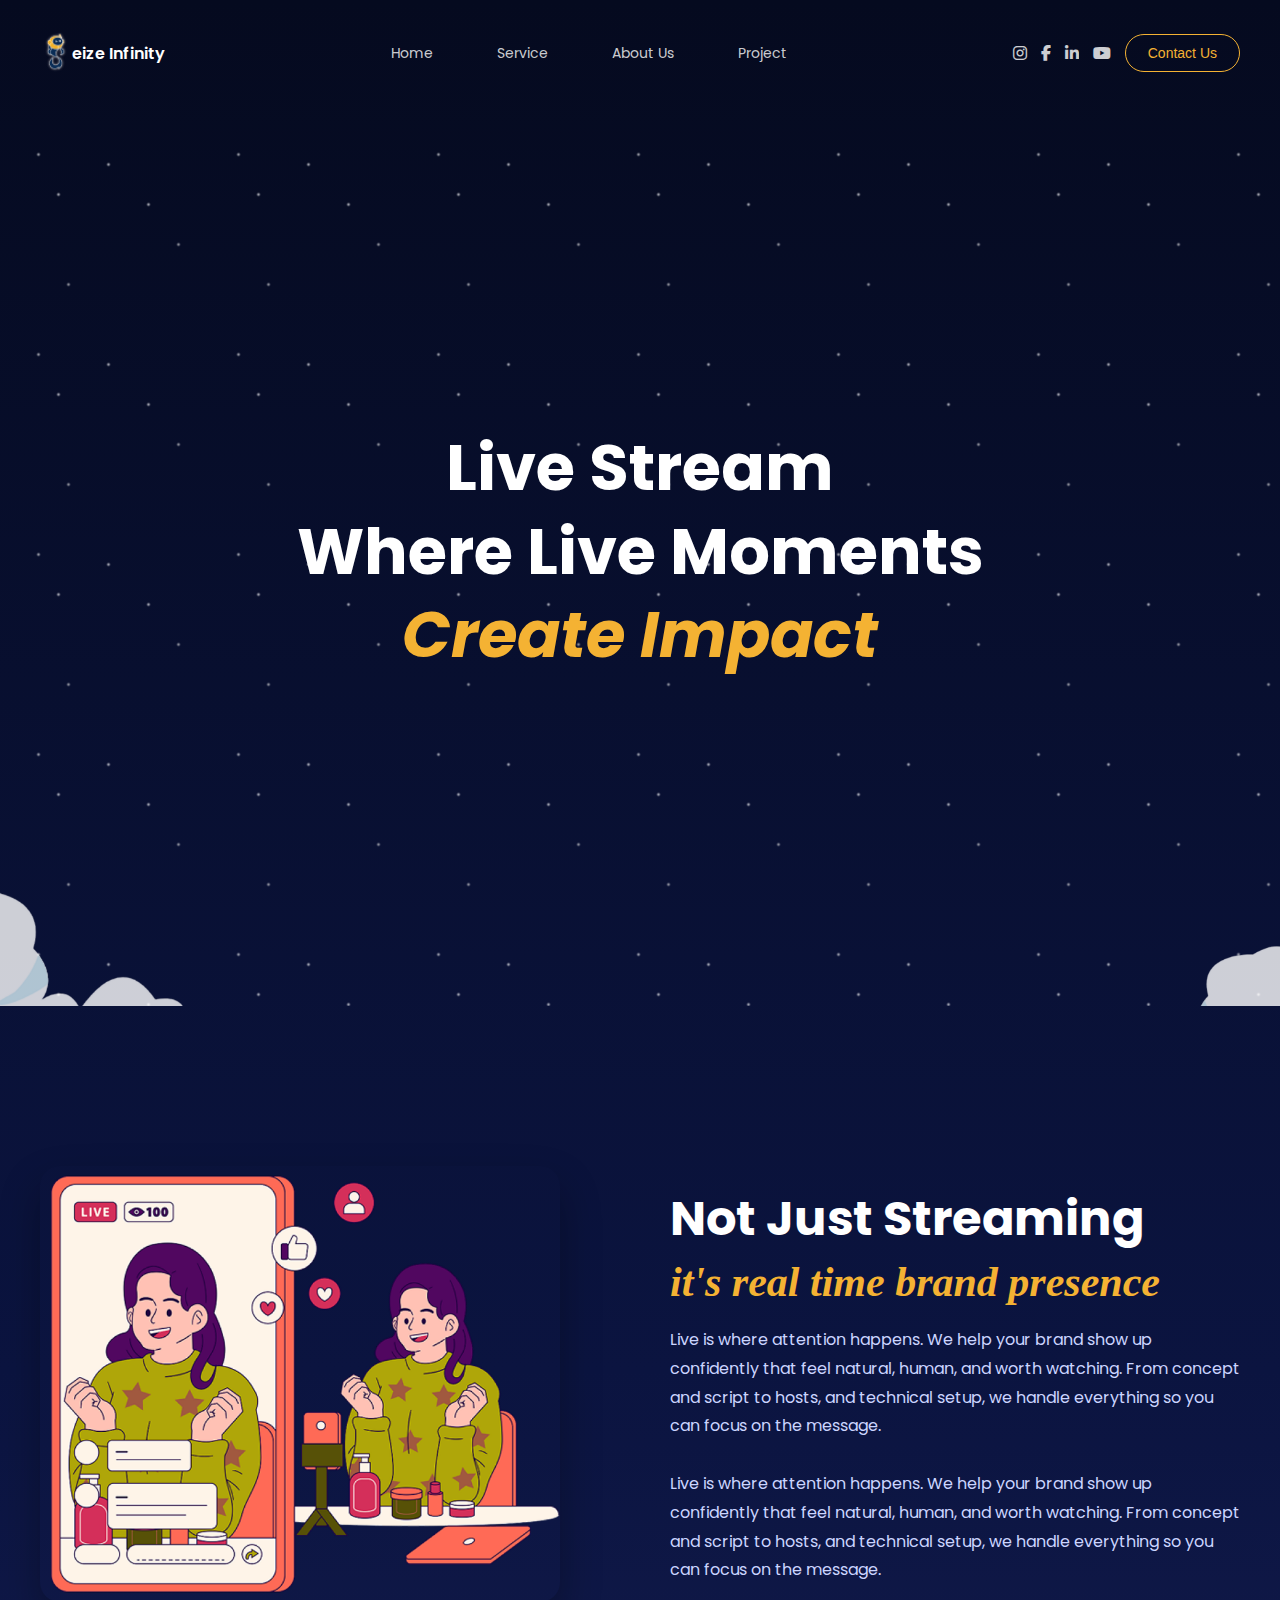
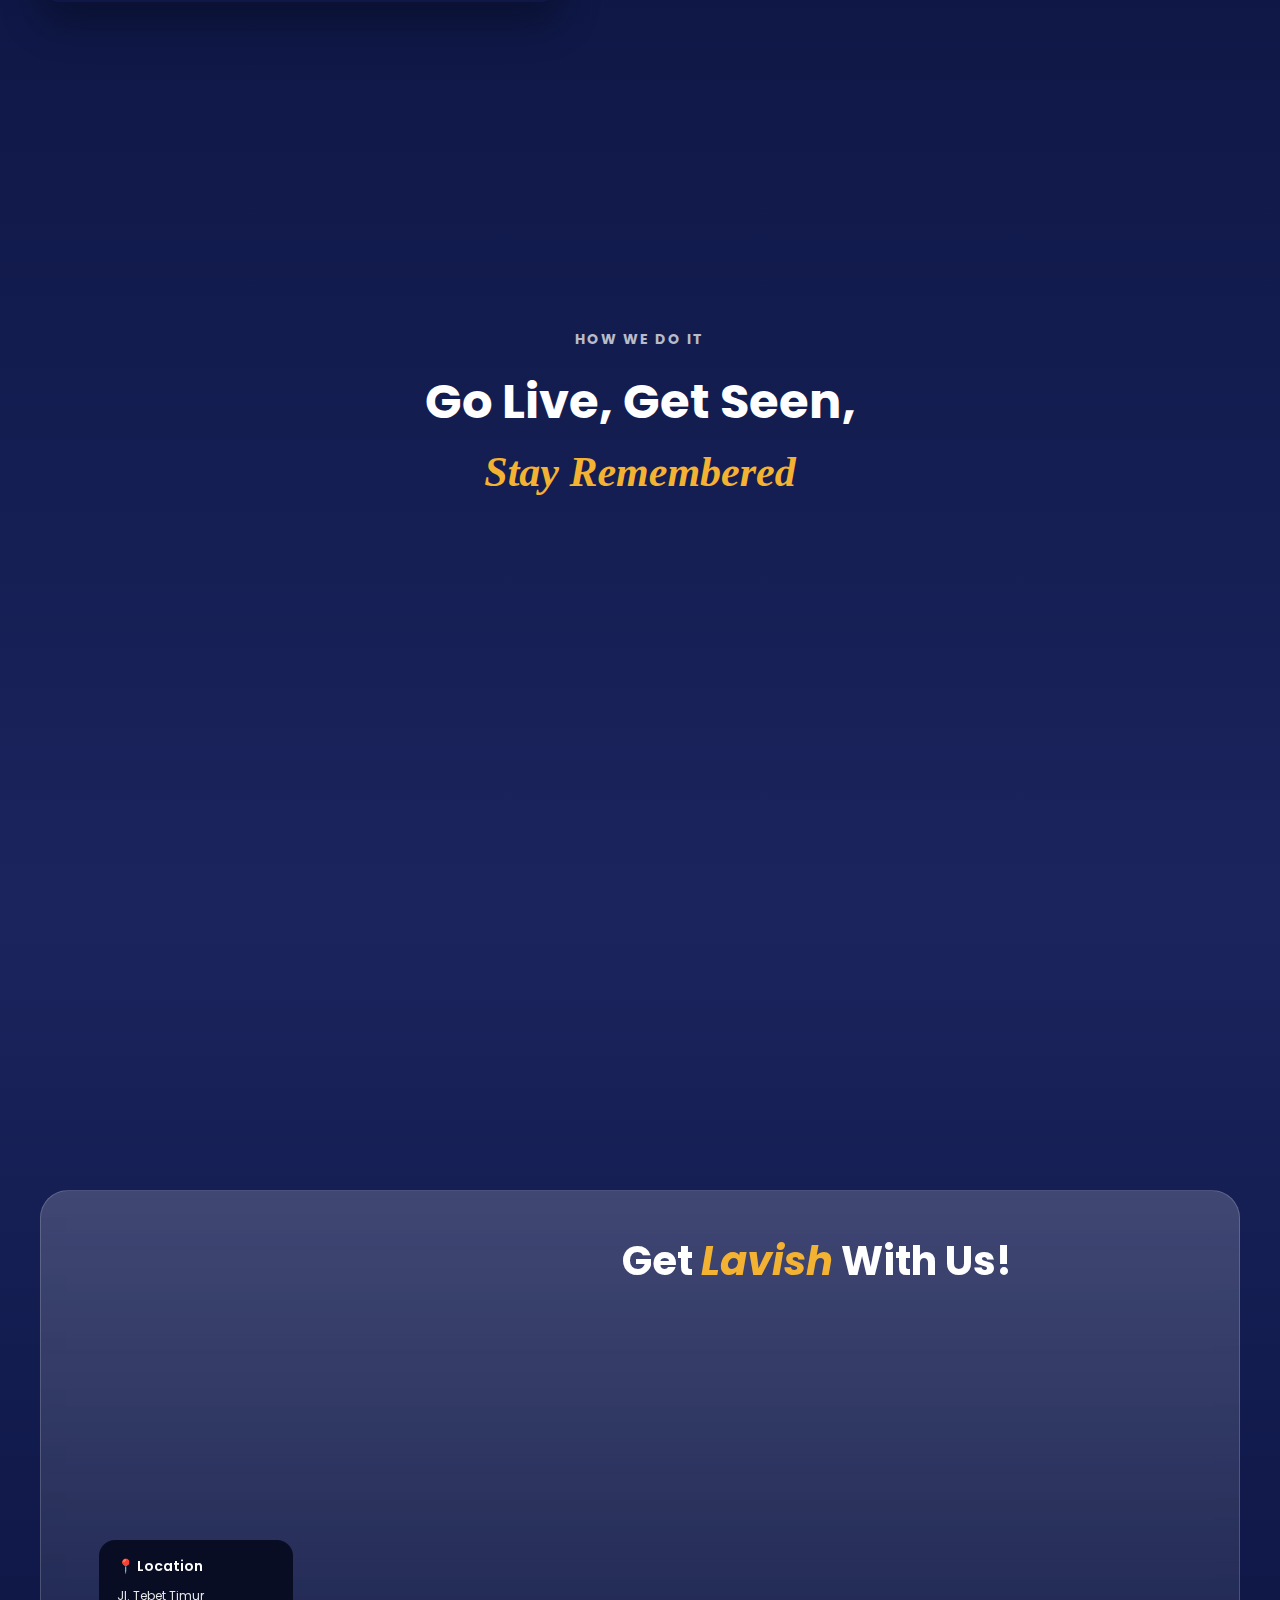
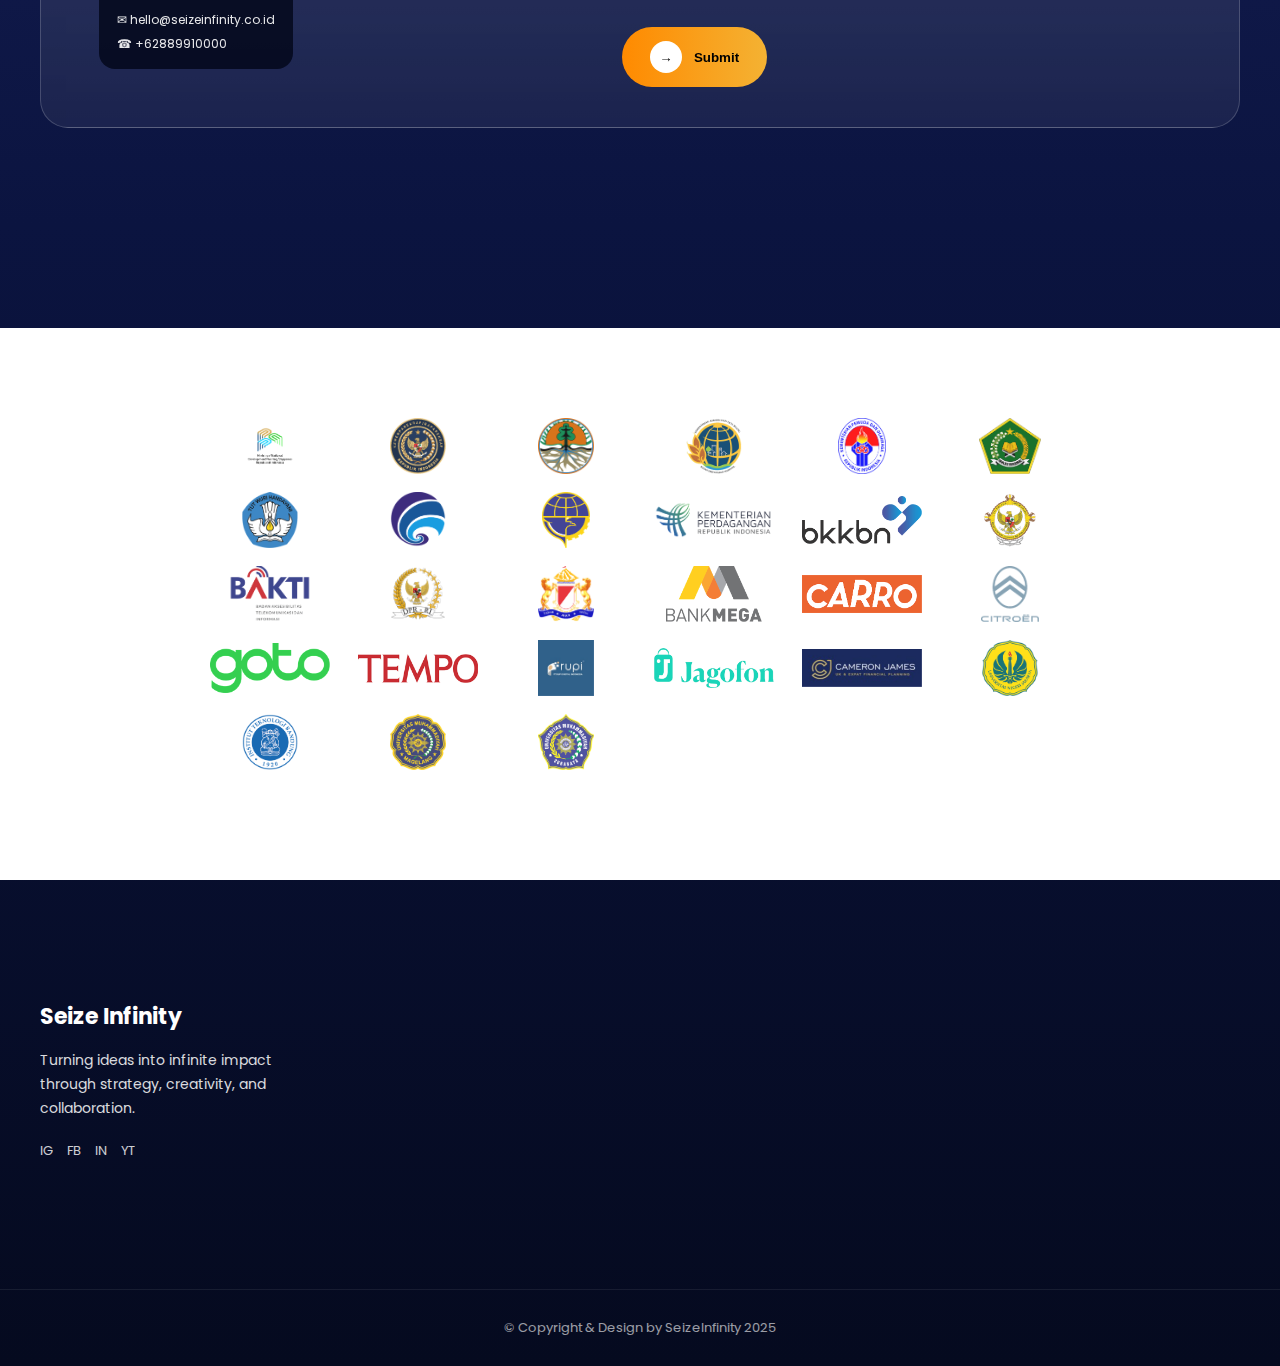
<file: Seize Infinity Live Stream/index4.html>
<!DOCTYPE html>
<html lang="en">
  <head>
    <meta charset="UTF-8" />
    <meta name="viewport" content="width=device-width, initial-scale=1.0" />
    <title>Seize Infinity - Live Streaming</title>

    <!-- FONT AWESOME -->
    <link rel="stylesheet" href="https://cdnjs.cloudflare.com/ajax/libs/font-awesome/6.5.1/css/all.min.css" />

    <!-- GOOGLE FONTS -->
    <link href="https://fonts.googleapis.com/css2?family=Poppins:wght@300;400;600;700&display=swap" rel="stylesheet" />

    <!-- CSS FILE -->
    <link rel="stylesheet" href="style4.css" />
  </head>

  <body>
    <!-- ================= NAVBAR (DARI UTAMA) ================= -->
    <header class="header">
      <nav class="nav container">
        <div class="nav-left">
          <img src="./logo_seize.png" alt="Seize Infinity Logo" class="brand-logo" />
          <span>eize Infinity</span>
        </div>

        <ul class="nav-center">
          <li class="active" data-target="daily-posts">Home</li>
          <li data-target="process">Service</li>
          <li data-target="about">About Us</li>
          <li data-target="project">Project</li>
        </ul>

        <div class="nav-right">
          <a href="#"><i class="fab fa-instagram"></i></a>
          <a href="#"><i class="fab fa-facebook-f"></i></a>
          <a href="#"><i class="fab fa-linkedin-in"></i></a>
          <a href="#"><i class="fab fa-youtube"></i></a>

          <button class="btn-outline">Contact Us</button>
        </div>
      </nav>
    </header>

    <!-- ================= HERO (DARI OFFLINE ACTIVATION - DIPERTAHANKAN) ================= -->
    <section id="hero" class="hero">
      <div class="hero-stars"></div>
      <div class="cloud cloud-left"><img src="./AWan 1.png" alt="Cloud Left" /></div>
      <div class="cloud cloud-right"><img src="./Awan 3.png" alt="Cloud Right" /></div>

      <div class="hero-content">
        <div class="hero-text">
          <h1>Live Stream</h1>
          <h1>Where Live Moments</h1>
          <h1><em>Create Impact</em></h1>
        </div>
      </div>
    </section>

    <!-- ================= DAILY POSTS SECTION (DIPERTAHANKAN) ================= -->
    <section id="daily-posts" class="daily-posts">
      <!-- BACKGROUND RECTANGLE -->
      <div class="rectangle-bg"></div>

      <div class="daily-wrapper container">
        <!-- LEFT : IMAGE -->
        <div class="daily-image">
          <img src="image 61.png" alt="Live Streaming Illustration" />
        </div>

        <!-- RIGHT : TEXT -->
        <div class="daily-text">
          <h2>Not Just Streaming</h2>
          <h3>it's real time brand presence</h3>
          <span class="tag">
            Live is where attention happens. We help your brand show up confidently that feel natural, human, and worth watching. From concept and script to hosts, and technical setup, we handle everything so you can focus on the message.
            <br /><br />
            Live is where attention happens. We help your brand show up confidently that feel natural, human, and worth watching. From concept and script to hosts, and technical setup, we handle everything so you can focus on the message.
          </span>
        </div>
      </div>
    </section>

    <!-- ================= PROCESS (DIPERTAHANKAN) ================= -->
    <section id="process" class="process">
      <div class="container">
        <h4>HOW WE DO IT</h4>
        <h2>Go Live, Get Seen,</h2>
        <h3 class="process-tag">Stay Remembered</h3>

        <div class="steps">
          <div class="step">
            <h3>01.</h3>
            <h4>Wider Reach</h4>
            <p>Connect with audiences anywhere, instantly reaching customers beyond venue, geography, and time limitations.</p>
          </div>
          <div class="step">
            <h3>02.</h3>
            <h4>Show Design</h4>
            <p>Enable real time purchases directly during the stream, turning interest into transactions without leaving the experience.</p>
          </div>
          <div class="step">
            <h3>03.</h3>
            <h4>Live Activation</h4>
            <p>Interactive offers, CTAs, and urgency cues drive immediate action, boosting sales and sign ups on the spot.</p>
          </div>
          <div class="step">
            <h3>04.</h3>
            <h4>Live Impact</h4>
            <p>Get clear analytics on viewers, watch time, clicks, and sales to measure impact and optimize every next stream.</p>
          </div>
        </div>
      </div>
    </section>

    <!-- ================= CONTACT (DARI UTAMA) ================= -->
    <section id="about" class="contact">
      <div class="container contact-wrapper">
        <!-- LEFT : MAP -->
        <div class="contact-map">
          <iframe src="https://www.google.com/maps?q=Jakarta&output=embed" loading="lazy" referrerpolicy="no-referrer-when-downgrade"> </iframe>

          <div class="map-info">
            <h4>📍 Location</h4>
            <p>Jl. Tebet Timur</p>
            <span>✉ hello@seizeinfinity.co.id</span>
            <span>☎ +62889910000</span>
          </div>
        </div>

        <!-- RIGHT : FORM -->
        <div class="contact-form">
          <h2>Get <span class="emphasis">Lavish</span> With Us!</h2>

          <form>
            <div class="form-grid">
              <div class="form-group">
                <label>Name</label>
                <input type="text" />
              </div>

              <div class="form-group">
                <label>Phone</label>
                <input type="text" />
              </div>

              <div class="form-group">
                <label>Email</label>
                <input type="email" />
              </div>

              <div class="form-group">
                <label>Address</label>
                <input type="text" />
              </div>
            </div>

            <div class="form-group full">
              <label>Want To Know More? Drop a Line!</label>
              <textarea rows="3"></textarea>
            </div>

            <button class="btn-submit"><span>→</span> Submit</button>
          </form>
        </div>
      </div>
    </section>

    <!-- ================= CLIENT LOGOS (DARI UTAMA) ================= -->
    <section class="clients">
      <div class="container clients-container">
        <div class="clients-grid">
          <img alt="Client Logo 1" src="./image 1.png" />
          <img alt="Client Logo 2" src="./image 12.png" />
          <img alt="Client Logo 3" src="./image 13.png" />
          <img alt="Client Logo 4" src="./image 14.png" />
          <img alt="Client Logo 5" src="./image 15.png" />
          <img alt="Client Logo 6" src="./image 16.png" />
          <img alt="Client Logo 7" src="./image 23.png" />
          <img alt="Client Logo 8" src="./image 24.png" />
          <img alt="Client Logo 9" src="./image 25.png" />
          <img alt="Client Logo 10" src="./image 26.png" />
          <img alt="Client Logo 11" src="./image 27.png" />
          <img alt="Client Logo 12" src="./image 28-1.png" />
          <img alt="Client Logo 13" src="./image 28.png" />
          <img alt="Client Logo 14" src="./image 29.png" />
          <img alt="Client Logo 15" src="./image 30.png" />
          <img alt="Client Logo 16" src="./image 31.png" />
          <img alt="Client Logo 17" src="./image 33.png" />
          <img alt="Client Logo 18" src="./image 34.png" />
          <img alt="Client Logo 19" src="./image 41.png" />
          <img alt="Client Logo 20" src="./image 43.png" />
          <img alt="Client Logo 21" src="./image 45.png" />
          <img alt="Client Logo 22" src="./image 47.png" />
          <img alt="Client Logo 23" src="./image 48.png" />
          <img alt="Client Logo 24" src="./image 50.png" />
          <img alt="Client Logo 24" src="./image 51.png" />
          <img alt="Client Logo 24" src="./image 53.png" />
          <img alt="Client Logo 24" src="./image 54.png" />
        </div>
      </div>
    </section>

    <!-- ================= FOOTER (DARI UTAMA) ================= -->
    <footer id="project" class="footer">
      <div class="container footer-container">
        <!-- BRAND -->
        <div class="footer-brand">
          <h3>Seize Infinity</h3>
          <p>Turning ideas into infinite impact through strategy, creativity, and collaboration.</p>

          <div class="footer-socials">
            <a href="#">IG</a>
            <a href="#">FB</a>
            <a href="#">IN</a>
            <a href="#">YT</a>
          </div>
        </div>

        <!-- SERVICES -->
        <div class="footer-col">
          <h4>Services</h4>
          <ul>
            <li>Offline Activations</li>
            <li>Event & Exhibition</li>
            <li>Social Media & Content</li>
            <li>Key Opinion Leader & Live Streaming</li>
            <li>Media Relations</li>
          </ul>
        </div>

        <!-- QUICK LINKS -->
        <div class="footer-col">
          <h4>Quick Links</h4>
          <ul>
            <li>Home</li>
            <li>About Us</li>
            <li>Service</li>
            <li>Project</li>
          </ul>
        </div>

        <!-- ADDRESS -->
        <div class="footer-col">
          <h4>Address</h4>
          <ul class="footer-contact">
            <li>Jl. Tebet Timur Dalam VIII No.29,<br />Tebet Timur, Jakarta Selatan, Indonesia</li>
            <li>+62889910000</li>
            <li>hello@seizeinfinity.id</li>
          </ul>
        </div>
      </div>

      <div class="footer-bottom">© Copyright & Design by SeizeInfinity 2025</div>
    </footer>

    <script src="script.js"></script>
  </body>
</html>
</file>
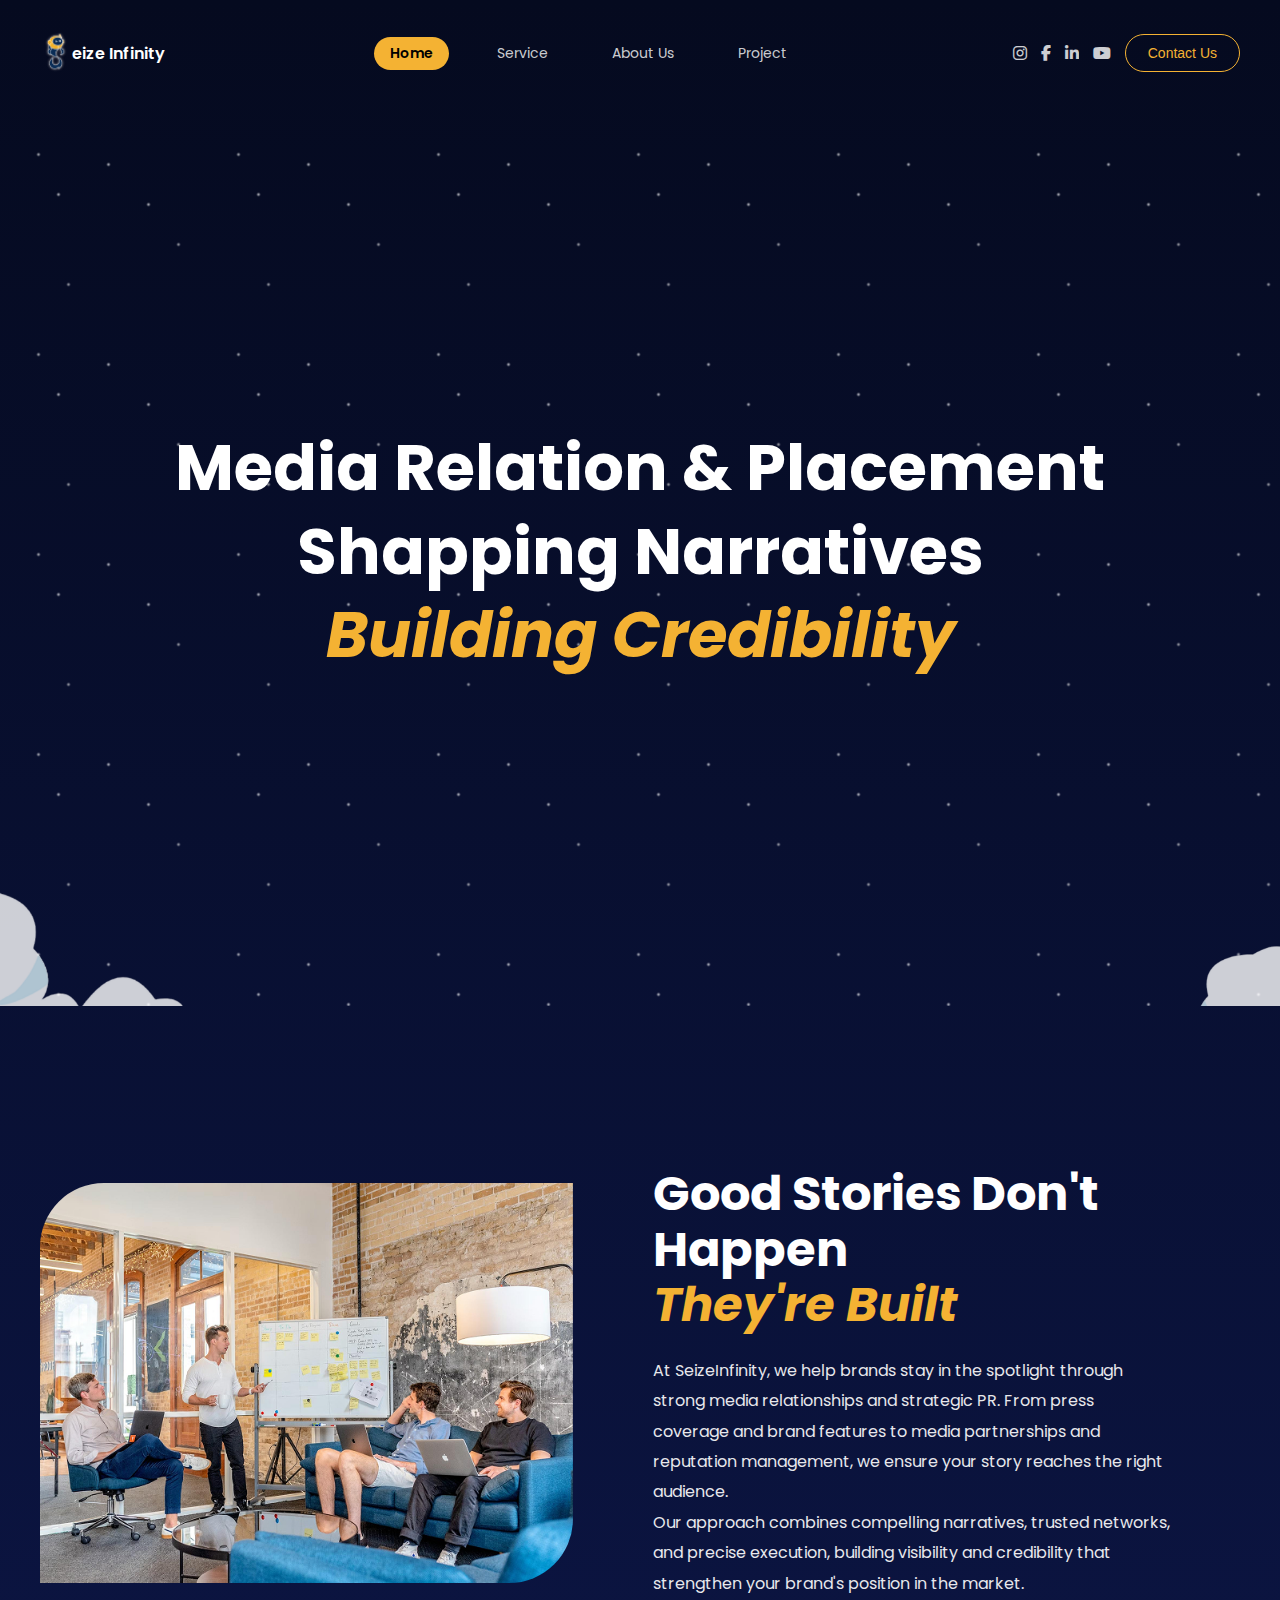
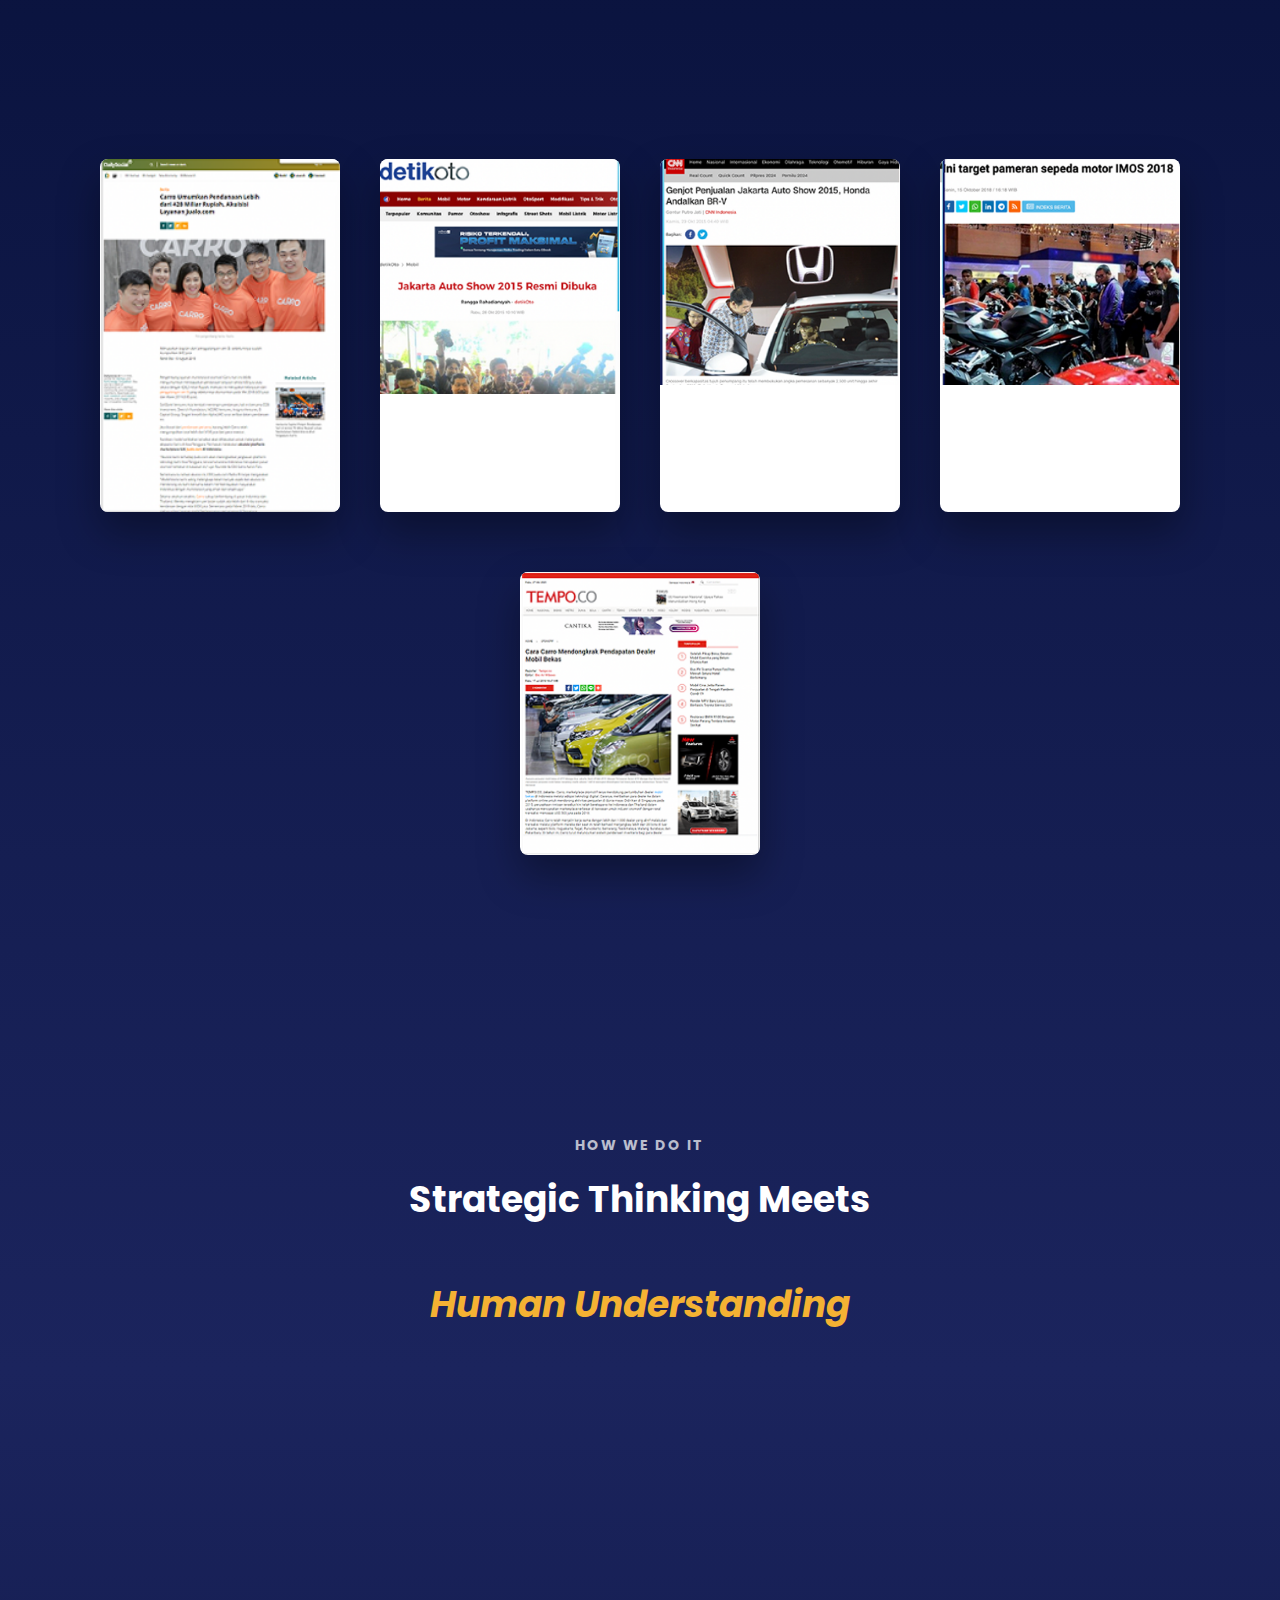
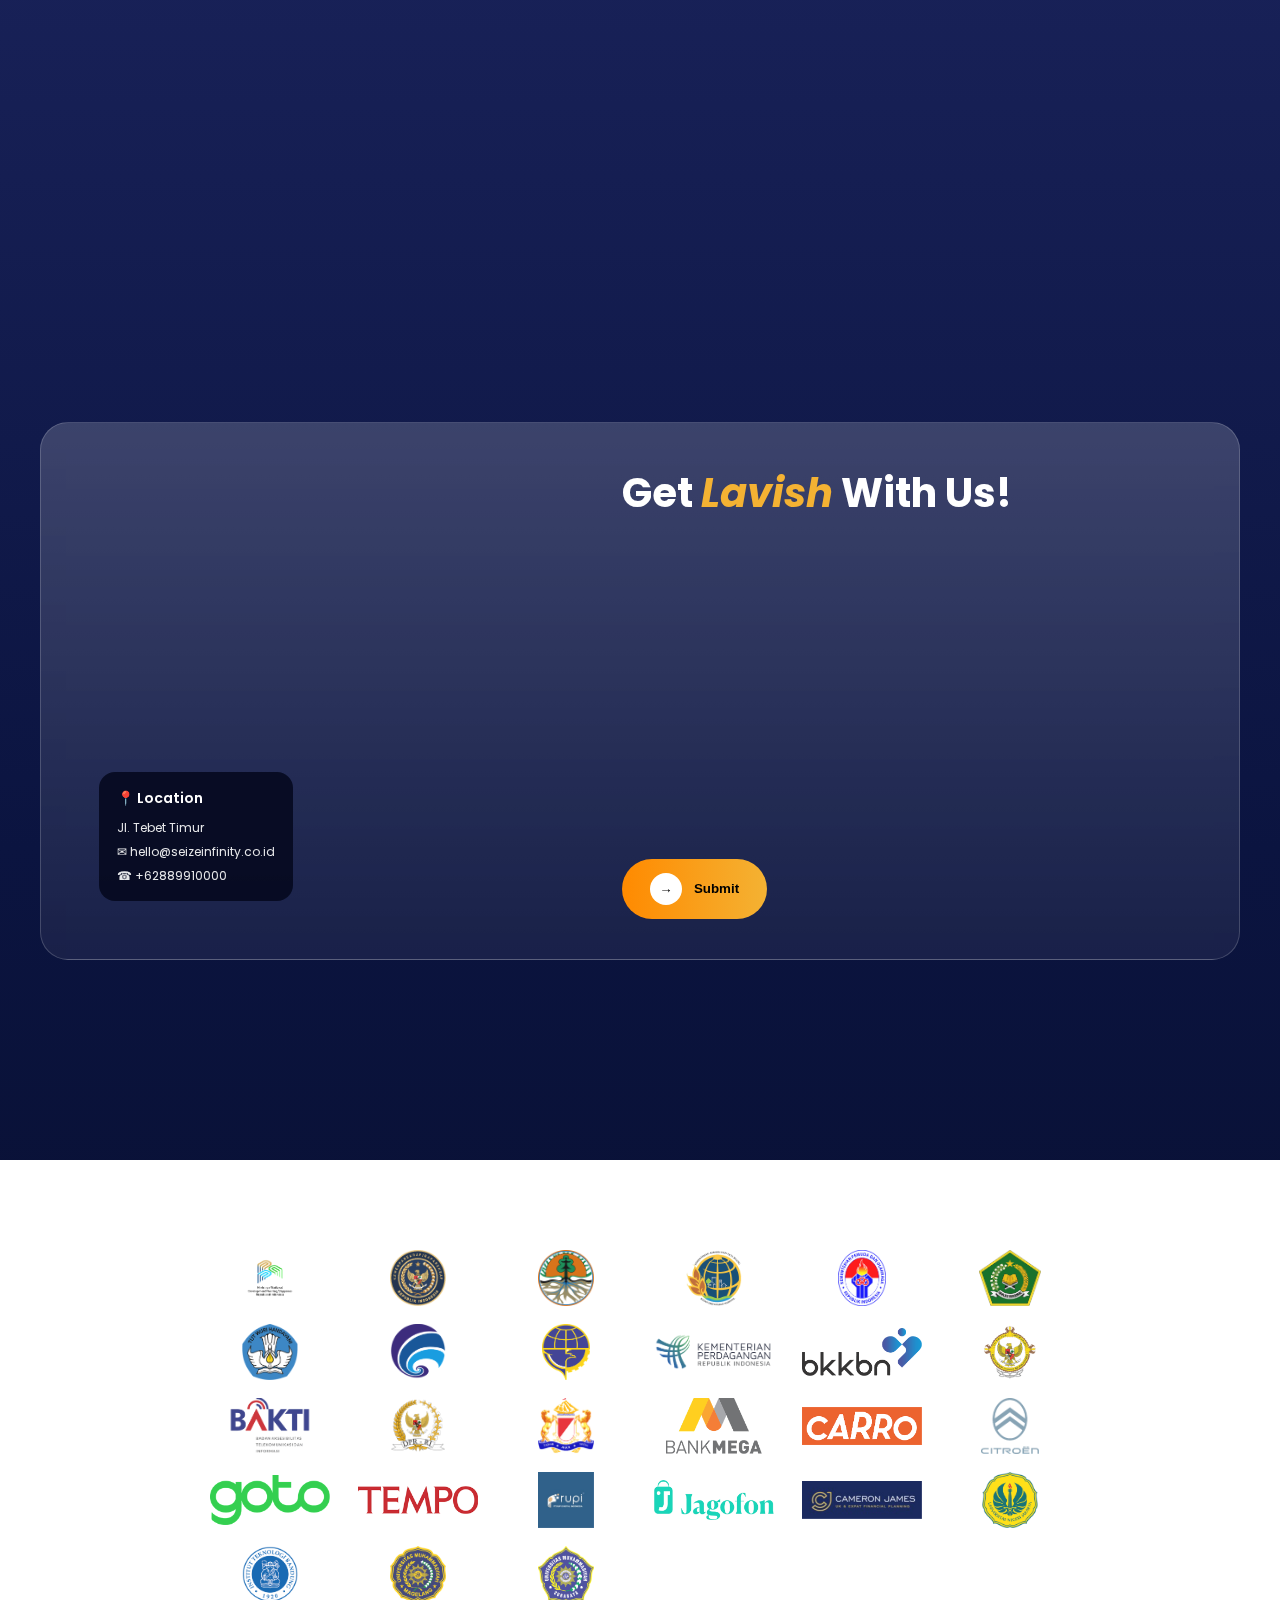
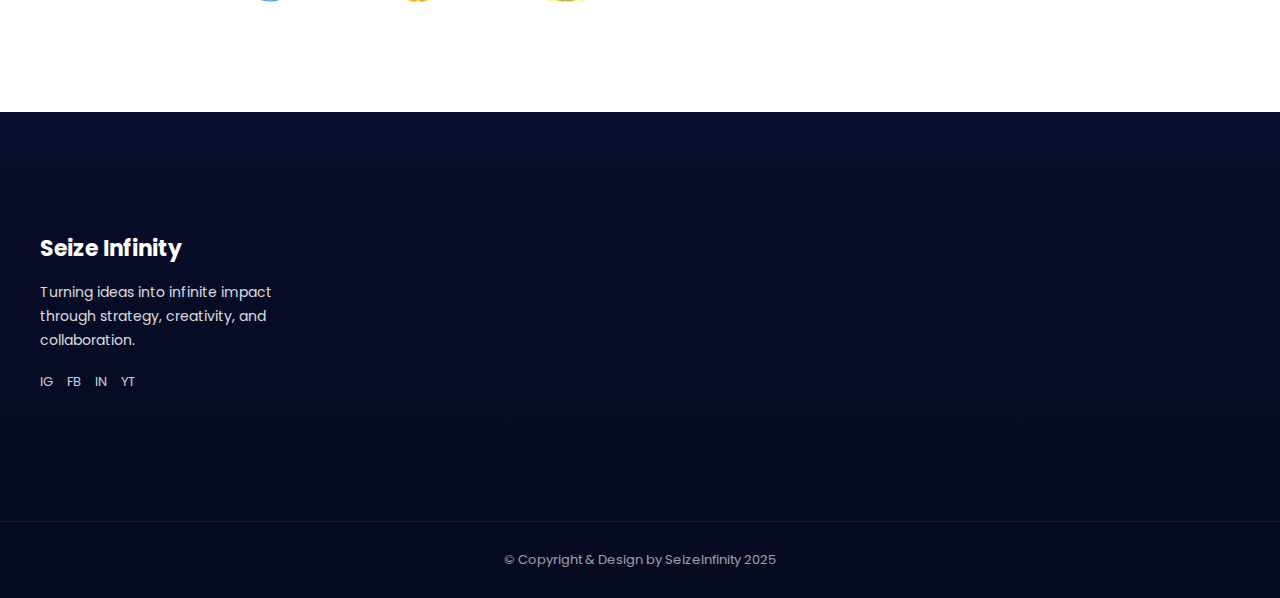
<file: Seize Infinity Media Relation & Placement/index2.html>
<!DOCTYPE html>
<html lang="en">
  <head>
    <meta charset="UTF-8" />
    <meta name="viewport" content="width=device-width, initial-scale=1.0" />
    <title>Seize Infinity - Media Relation</title>

    <!-- FONT AWESOME -->
    <link rel="stylesheet" href="https://cdnjs.cloudflare.com/ajax/libs/font-awesome/6.5.1/css/all.min.css" />

    <!-- GOOGLE FONTS -->
    <link href="https://fonts.googleapis.com/css2?family=Poppins:wght@300;400;600;700&display=swap" rel="stylesheet" />

    <!-- CSS FILE -->
    <link rel="stylesheet" href="style2.css" />
  </head>

  <body>
    <!-- ================= NAVBAR (DARI UTAMA) ================= -->
    <header class="header">
      <nav class="nav container">
        <div class="nav-left">
          <img src="./logo_seize.png" alt="Seize Infinity Logo" class="brand-logo" />
          <span>eize Infinity</span>
        </div>

        <ul class="nav-center">
          <li class="active" data-target="hero">Home</li>
          <li data-target="process">Service</li>
          <li data-target="about">About Us</li>
          <li data-target="project">Project</li>
        </ul>

        <div class="nav-right">
          <a href="#"><i class="fab fa-instagram"></i></a>
          <a href="#"><i class="fab fa-facebook-f"></i></a>
          <a href="#"><i class="fab fa-linkedin-in"></i></a>
          <a href="#"><i class="fab fa-youtube"></i></a>

          <button class="btn-outline">Contact Us</button>
        </div>
      </nav>
    </header>

    <!-- ================= HERO (DARI MEDIA RELATION - DIPERTAHANKAN) ================= -->
    <section id="hero" class="hero">
      <div class="hero-stars"></div>
      <div class="cloud cloud-left"><img src="./AWan 1.png" alt="Cloud Left" /></div>
      <div class="cloud cloud-right"><img src="./Awan 3.png" alt="Cloud Right" /></div>

      <div class="hero-content">
        <div class="hero-text">
          <h1>Media Relation & Placement</h1>
          <h1>Shapping Narratives</h1>
          <h1><em>Building Credibility</em></h1>
        </div>
      </div>
    </section>

    <!-- ================= MOMENT SECTION (DARI MEDIA RELATION - DIPERTAHANKAN) ================= -->
    <section class="moment-section">
      <div class="moment-container container">
        <div class="moment-image">
          <img src="./Service Highlights.png" alt="Moment Main" />
        </div>

        <div class="moment-content">
          <h2>
            Good Stories Don't Happen <br />
            <span>They're Built</span>
          </h2>
          <p>
            At SeizeInfinity, we help brands stay in the spotlight through strong media relationships and strategic PR. From press coverage and brand features to media partnerships and reputation management, we ensure your story reaches the
            right audience.
          </p>
          <p>Our approach combines compelling narratives, trusted networks, and precise execution, building visibility and credibility that strengthen your brand's position in the market.</p>
        </div>
      </div>
    </section>

    <!-- ================= MEDIA COVERAGE SECTION (DARI MEDIA RELATION - DIPERTAHANKAN) ================= -->
    <section class="media-coverage">
      <div class="media-grid container">
        <div class="media-card"><img src="./Gallery Image (1).png" alt="Media 1" /></div>
        <div class="media-card"><img src="./Gallery Image (2).png" alt="Media 2" /></div>
        <div class="media-card"><img src="./Gallery Image (3).png" alt="Media 3" /></div>
        <div class="media-card"><img src="./Gallery Image (4).png" alt="Media 4" /></div>

        <!-- CENTER BOTTOM -->
        <div class="media-card media-card--center">
          <img src="./Gallery Image.png" alt="Media 5" />
        </div>
      </div>
    </section>

    <!-- ================= PROCESS (DARI MEDIA RELATION - DIPERTAHANKAN) ================= -->
    <section id="process" class="process">
      <div class="container">
        <h4>HOW WE DO IT</h4>
        <h2>Strategic Thinking Meets</h2>
        <h2>
          <span><em>Human Understanding</em></span>
        </h2>

        <div class="steps">
          <div class="step">
            <h3>01.</h3>
            <h4>Discover & Define</h4>
            <p>We align on your brand story, positioning, and key messages.</p>
          </div>
          <div class="step">
            <h3>02.</h3>
            <h4>Craft & Pitch</h4>
            <p>BuWe develop strong editorial and distribute them to relevant media.</p>
          </div>
          <div class="step">
            <h3>03.</h3>
            <h4>Amplify & Engage</h4>
            <p>TWe maximize exposure through multi- channel storytelling.</p>
          </div>
          <div class="step">
            <h3>04.</h3>
            <h4>Measure & Learn</h4>
            <p>We analyze results and refine strategy for sustainable visibility.</p>
          </div>
        </div>
      </div>
    </section>

    <!-- ================= CONTACT (DARI UTAMA) ================= -->
    <section id="about" class="contact">
      <div class="container contact-wrapper">
        <!-- LEFT : MAP -->
        <div class="contact-map">
          <iframe src="https://www.google.com/maps?q=Jakarta&output=embed" loading="lazy" referrerpolicy="no-referrer-when-downgrade"> </iframe>

          <div class="map-info">
            <h4>📍 Location</h4>
            <p>Jl. Tebet Timur</p>
            <span>✉ hello@seizeinfinity.co.id</span>
            <span>☎ +62889910000</span>
          </div>
        </div>

        <!-- RIGHT : FORM -->
        <div class="contact-form">
          <h2>Get <span class="emphasis">Lavish</span> With Us!</h2>

          <form>
            <div class="form-grid">
              <div class="form-group">
                <label>Name</label>
                <input type="text" />
              </div>

              <div class="form-group">
                <label>Phone</label>
                <input type="text" />
              </div>

              <div class="form-group">
                <label>Email</label>
                <input type="email" />
              </div>

              <div class="form-group">
                <label>Address</label>
                <input type="text" />
              </div>
            </div>

            <div class="form-group full">
              <label>Want To Know More? Drop a Line!</label>
              <textarea rows="3"></textarea>
            </div>

            <button class="btn-submit"><span>→</span> Submit</button>
          </form>
        </div>
      </div>
    </section>

    <!-- ================= CLIENT LOGOS (DARI UTAMA) ================= -->
    <section class="clients">
      <div class="container clients-container">
        <div class="clients-grid">
          <img alt="Client Logo 1" src="./image 1.png" />
          <img alt="Client Logo 2" src="./image 12.png" />
          <img alt="Client Logo 3" src="./image 13.png" />
          <img alt="Client Logo 4" src="./image 14.png" />
          <img alt="Client Logo 5" src="./image 15.png" />
          <img alt="Client Logo 6" src="./image 16.png" />
          <img alt="Client Logo 7" src="./image 23.png" />
          <img alt="Client Logo 8" src="./image 24.png" />
          <img alt="Client Logo 9" src="./image 25.png" />
          <img alt="Client Logo 10" src="./image 26.png" />
          <img alt="Client Logo 11" src="./image 27.png" />
          <img alt="Client Logo 12" src="./image 28-1.png" />
          <img alt="Client Logo 13" src="./image 28.png" />
          <img alt="Client Logo 14" src="./image 29.png" />
          <img alt="Client Logo 15" src="./image 30.png" />
          <img alt="Client Logo 16" src="./image 31.png" />
          <img alt="Client Logo 17" src="./image 33.png" />
          <img alt="Client Logo 18" src="./image 34.png" />
          <img alt="Client Logo 19" src="./image 41.png" />
          <img alt="Client Logo 20" src="./image 43.png" />
          <img alt="Client Logo 21" src="./image 45.png" />
          <img alt="Client Logo 22" src="./image 47.png" />
          <img alt="Client Logo 23" src="./image 48.png" />
          <img alt="Client Logo 24" src="./image 50.png" />
          <img alt="Client Logo 24" src="./image 51.png" />
          <img alt="Client Logo 24" src="./image 53.png" />
          <img alt="Client Logo 24" src="./image 54.png" />
        </div>
      </div>
    </section>

    <!-- ================= FOOTER (DARI UTAMA) ================= -->
    <footer id="project" class="footer">
      <div class="container footer-container">
        <!-- BRAND -->
        <div class="footer-brand">
          <h3>Seize Infinity</h3>
          <p>Turning ideas into infinite impact through strategy, creativity, and collaboration.</p>

          <div class="footer-socials">
            <a href="#">IG</a>
            <a href="#">FB</a>
            <a href="#">IN</a>
            <a href="#">YT</a>
          </div>
        </div>

        <!-- SERVICES -->
        <div class="footer-col">
          <h4>Services</h4>
          <ul>
            <li>Offline Activations</li>
            <li>Event & Exhibition</li>
            <li>Social Media & Content</li>
            <li>Key Opinion Leader & Live Streaming</li>
            <li>Media Relations</li>
          </ul>
        </div>

        <!-- QUICK LINKS -->
        <div class="footer-col">
          <h4>Quick Links</h4>
          <ul>
            <li>Home</li>
            <li>About Us</li>
            <li>Service</li>
            <li>Project</li>
          </ul>
        </div>

        <!-- ADDRESS -->
        <div class="footer-col">
          <h4>Address</h4>
          <ul class="footer-contact">
            <li>Jl. Tebet Timur Dalam VIII No.29,<br />Tebet Timur, Jakarta Selatan, Indonesia</li>
            <li>+62889910000</li>
            <li>hello@seizeinfinity.id</li>
          </ul>
        </div>
      </div>

      <div class="footer-bottom">© Copyright & Design by SeizeInfinity 2025</div>
    </footer>

    <script src="script.js"></script>
  </body>
</html>
</file>
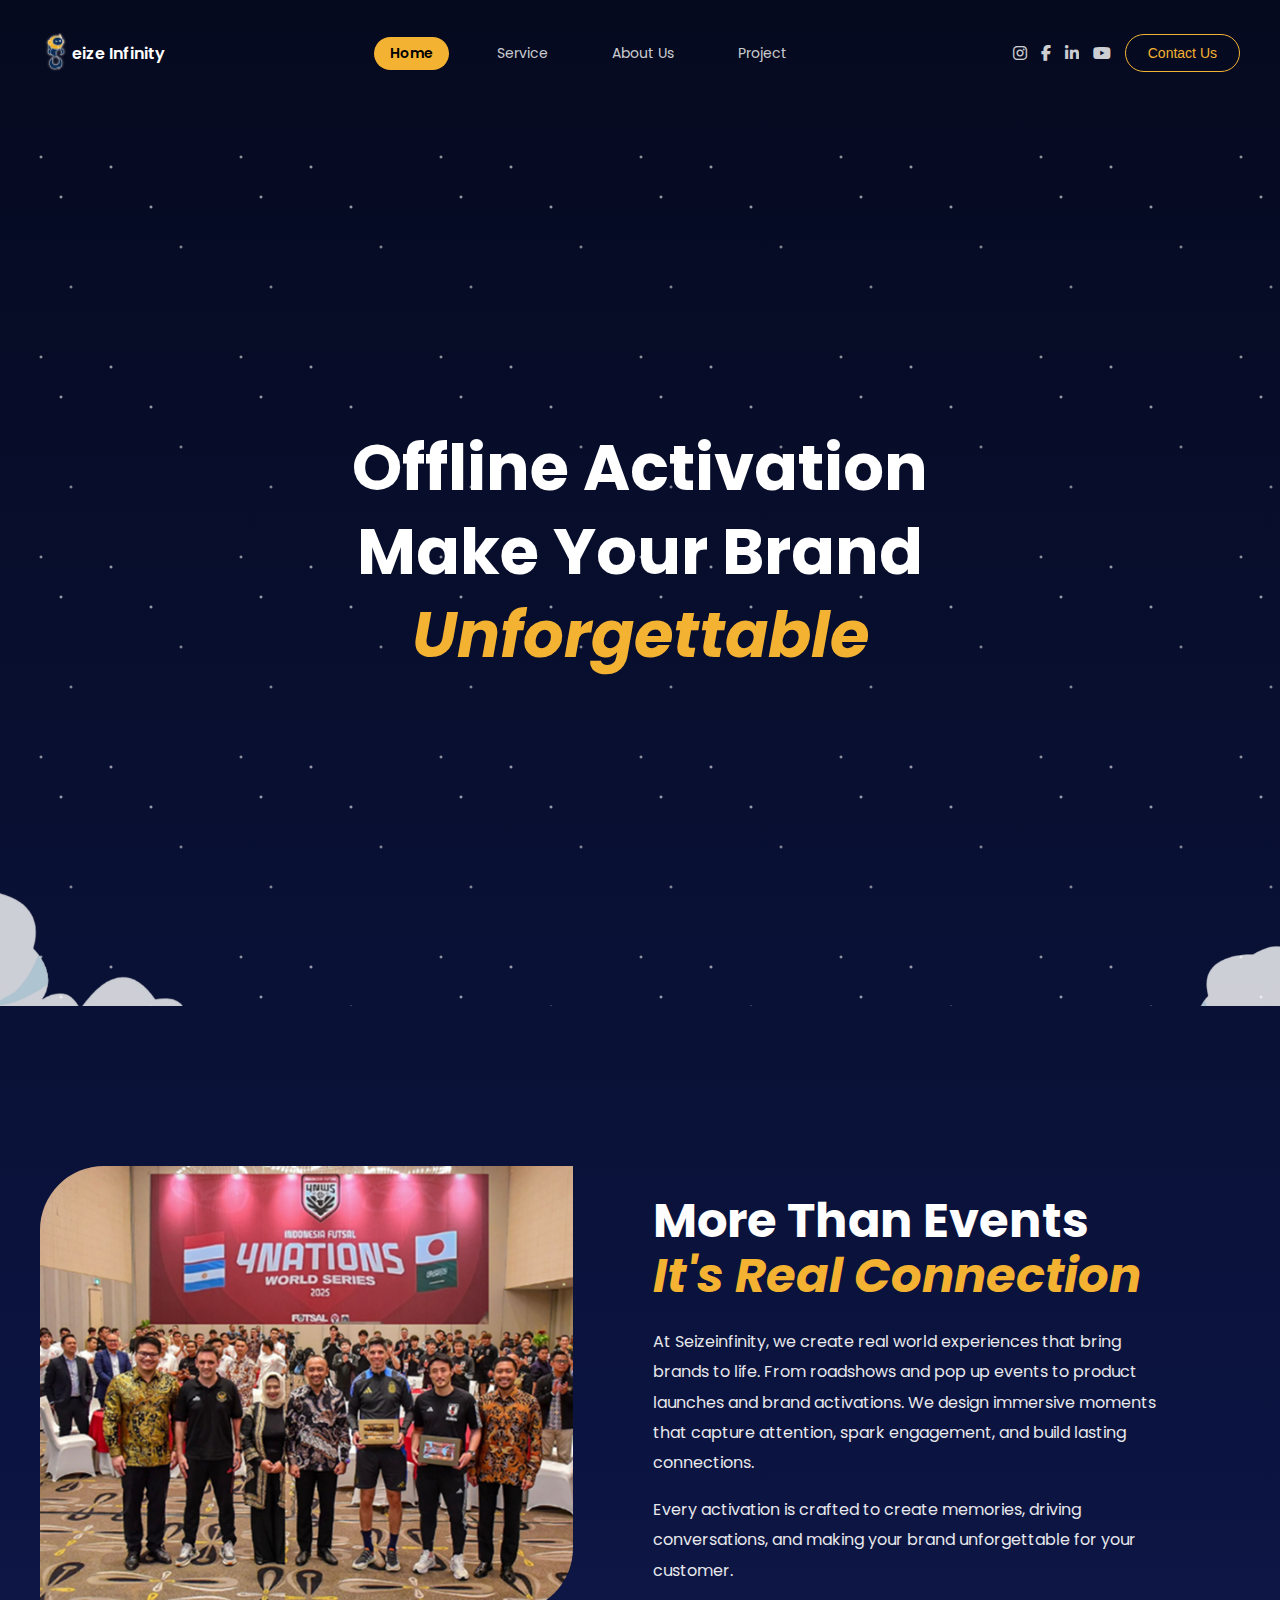
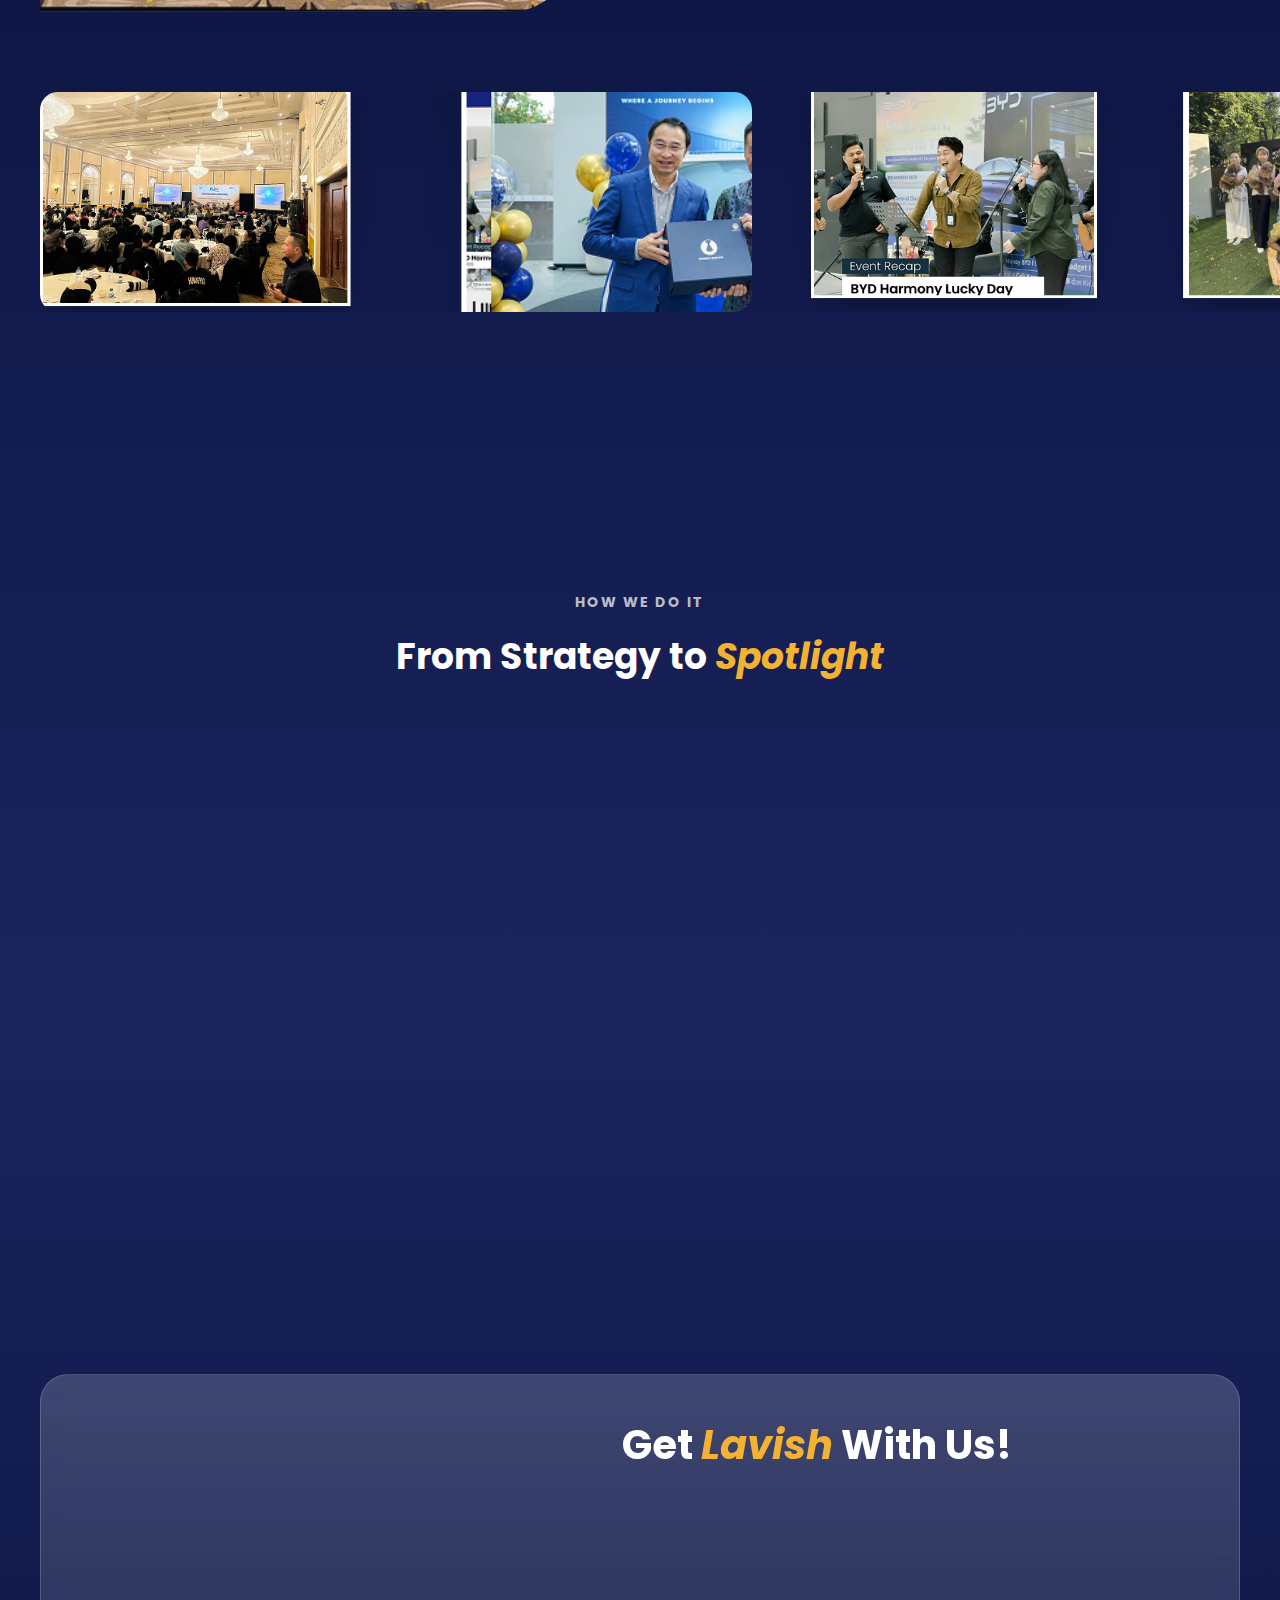
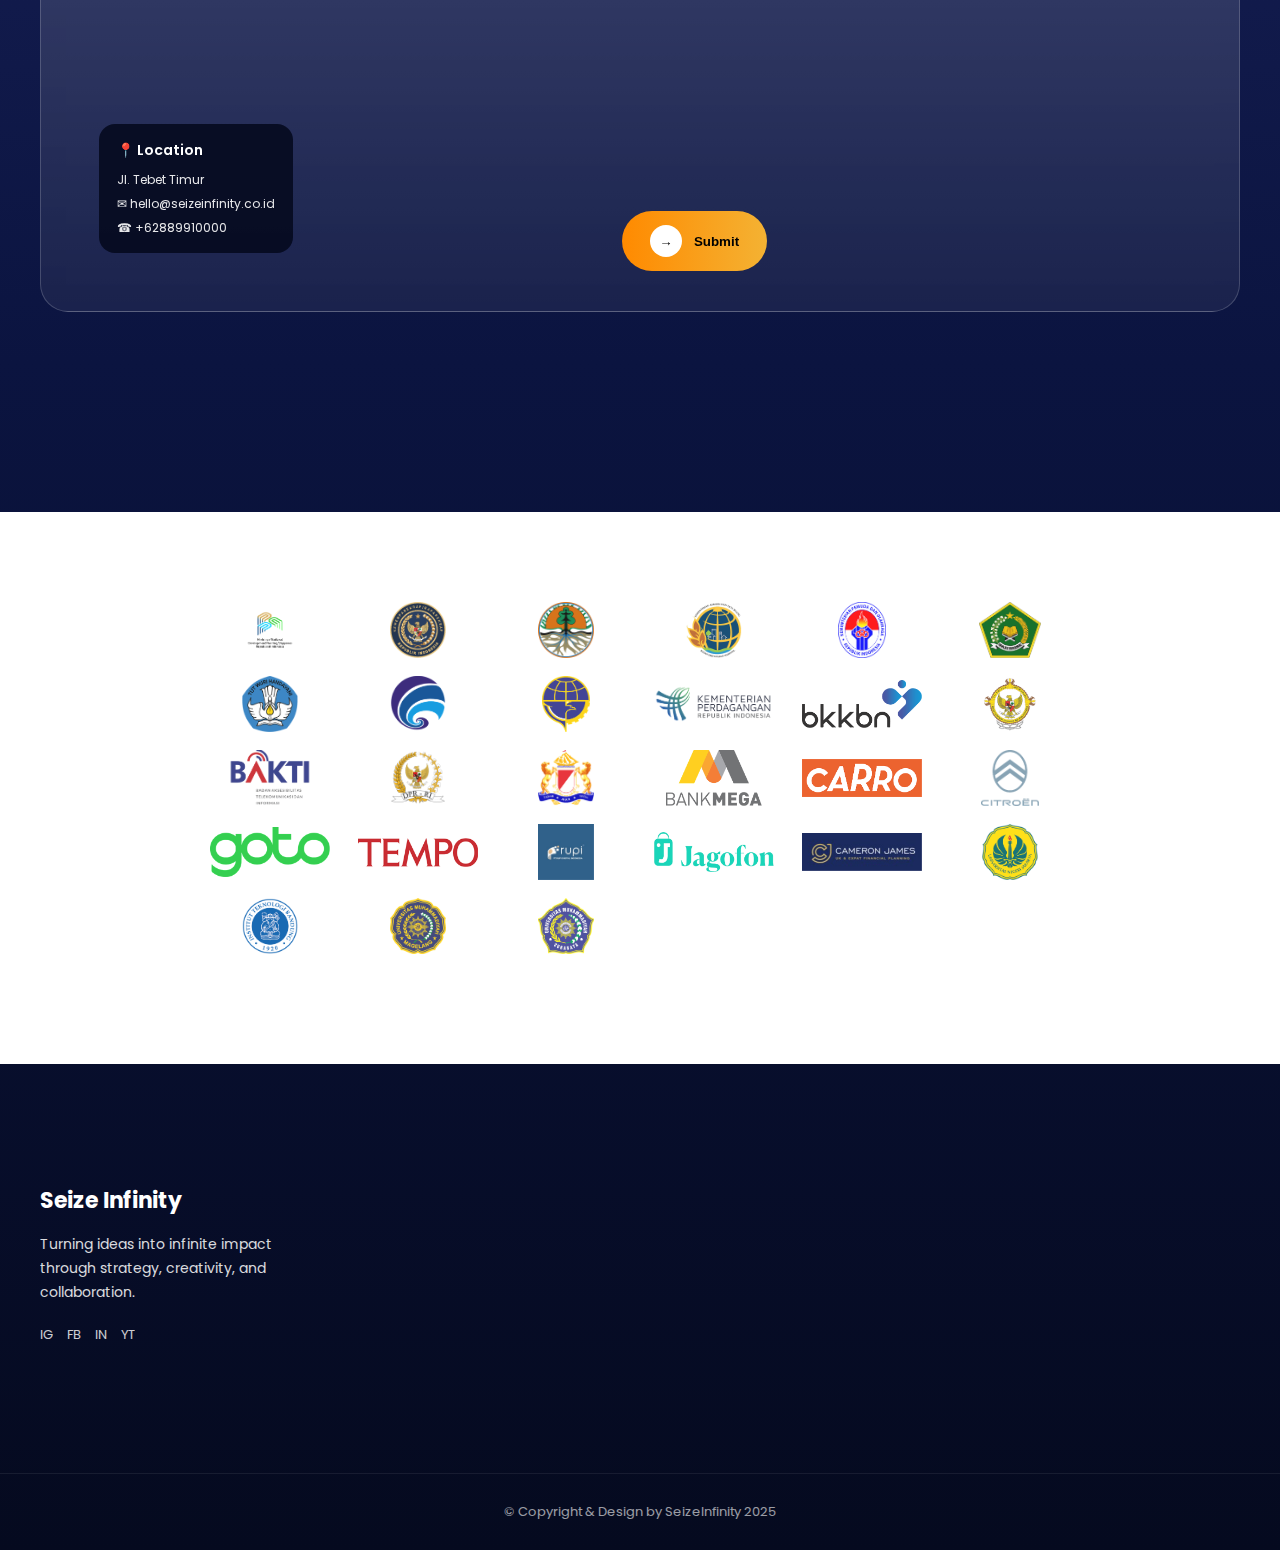
<file: Seize Infinity Offline Activation/index2.html>
<!DOCTYPE html>
<html lang="en">
  <head>
    <meta charset="UTF-8" />
    <meta name="viewport" content="width=device-width, initial-scale=1.0" />
    <title>Seize Infinity - Offline Activation</title>

    <!-- FONT AWESOME -->
    <link rel="stylesheet" href="https://cdnjs.cloudflare.com/ajax/libs/font-awesome/6.5.1/css/all.min.css" />

    <!-- GOOGLE FONTS -->
    <link href="https://fonts.googleapis.com/css2?family=Poppins:wght@300;400;600;700&display=swap" rel="stylesheet" />

    <!-- CSS FILE -->
    <link rel="stylesheet" href="style2.css" />
  </head>

  <body>
    <!-- ================= NAVBAR (DARI UTAMA) ================= -->
    <header class="header">
      <nav class="nav container">
        <div class="nav-left">
          <img src="./logo_seize.png" alt="Seize Infinity Logo" class="brand-logo" />
          <span>eize Infinity</span>
        </div>

        <ul class="nav-center">
          <li class="active" data-target="hero">Home</li>
          <li data-target="process">Service</li>
          <li data-target="about">About Us</li>
          <li data-target="project">Project</li>
        </ul>

        <div class="nav-right">
          <a href="#"><i class="fab fa-instagram"></i></a>
          <a href="#"><i class="fab fa-facebook-f"></i></a>
          <a href="#"><i class="fab fa-linkedin-in"></i></a>
          <a href="#"><i class="fab fa-youtube"></i></a>

          <button class="btn-outline">Contact Us</button>
        </div>
      </nav>
    </header>

    <!-- ================= HERO (DARI OFFLINE ACTIVATION - DIPERTAHANKAN) ================= -->
    <section id="hero" class="hero">
      <div class="hero-stars"></div>
      <div class="cloud cloud-left"><img src="./AWan 1.png" alt="Cloud Left" /></div>
      <div class="cloud cloud-right"><img src="./Awan 3.png" alt="Cloud Right" /></div>

      <div class="hero-content">
        <div class="hero-text">
          <h1>Offline Activation</h1>
          <h1>Make Your Brand</h1>
          <h1><em>Unforgettable</em></h1>
        </div>
      </div>
    </section>

    <!-- ================= MOMENT SECTION (DARI OFFLINE ACTIVATION - DIPERTAHANKAN) ================= -->
    <section class="moment-section">
      <div class="moment-container container">
        <div class="moment-image">
          <img src="Service Highlights.png" alt="Service Highlights" />
        </div>

        <div class="moment-content">
          <h2>
            More Than Events <br />
            <span><em>It's Real Connection</em></span>
          </h2>
          <p>
            At Seizeinfinity, we create real world experiences that bring brands to life. From roadshows and pop up events to product launches and brand activations. We design immersive moments that capture attention, spark engagement, and
            build lasting connections.
          </p>
          <p>Every activation is crafted to create memories, driving conversations, and making your brand unforgettable for your customer.</p>
        </div>
      </div>

      <div class="moment-slider">
        <div class="slider-track">
          <div class="slide"><img src="slider1.png" alt="Slider 1" /></div>
          <div class="slide"><img src="slider2.png" alt="Slider 2" /></div>
          <div class="slide"><img src="slider3.png" alt="Slider 3" /></div>
          <div class="slide"><img src="slider4.png" alt="Slider 4" /></div>
          <div class="slide"><img src="slider5.png" alt="Slider 5" /></div>
        </div>
      </div>
    </section>

    <!-- ================= PROCESS (DARI OFFLINE ACTIVATION - DIPERTAHANKAN) ================= -->
    <section id="process" class="process">
      <div class="container">
        <h4>HOW WE DO IT</h4>
        <h2>
          From Strategy to
          <span><em>Spotlight</em></span>
        </h2>

        <div class="steps">
          <div class="step">
            <h3>01.</h3>
            <h4>Concept & Strategy</h4>
            <p>We find what moves your audience and place your brand right at the core.</p>
          </div>
          <div class="step">
            <h3>02.</h3>
            <h4>Experience Design</h4>
            <p>Crafted to engage sight, space, and emotion — all in one experience.</p>
          </div>
          <div class="step">
            <h3>03.</h3>
            <h4>Execution & Production</h4>
            <p>Our team runs every detail smoothly for flawless on-ground delivery.</p>
          </div>
          <div class="step">
            <h3>04.</h3>
            <h4>Post Event Impact</h4>
            <p>We track results and keep your brand alive beyond the final moment.</p>
          </div>
        </div>
      </div>
    </section>

    <!-- ================= CONTACT (DARI UTAMA) ================= -->
    <section id="about" class="contact">
      <div class="container contact-wrapper">
        <!-- LEFT : MAP -->
        <div class="contact-map">
          <iframe src="https://www.google.com/maps?q=Jakarta&output=embed" loading="lazy" referrerpolicy="no-referrer-when-downgrade"> </iframe>

          <div class="map-info">
            <h4>📍 Location</h4>
            <p>Jl. Tebet Timur</p>
            <span>✉ hello@seizeinfinity.co.id</span>
            <span>☎ +62889910000</span>
          </div>
        </div>

        <!-- RIGHT : FORM -->
        <div class="contact-form">
          <h2>Get <span class="emphasis">Lavish</span> With Us!</h2>

          <form>
            <div class="form-grid">
              <div class="form-group">
                <label>Name</label>
                <input type="text" />
              </div>

              <div class="form-group">
                <label>Phone</label>
                <input type="text" />
              </div>

              <div class="form-group">
                <label>Email</label>
                <input type="email" />
              </div>

              <div class="form-group">
                <label>Address</label>
                <input type="text" />
              </div>
            </div>

            <div class="form-group full">
              <label>Want To Know More? Drop a Line!</label>
              <textarea rows="3"></textarea>
            </div>

            <button class="btn-submit"><span>→</span> Submit</button>
          </form>
        </div>
      </div>
    </section>

    <!-- ================= CLIENT LOGOS (DARI UTAMA) ================= -->
    <section class="clients">
      <div class="container clients-container">
        <div class="clients-grid">
          <img alt="Client Logo 1" src="./image 1.png" />
          <img alt="Client Logo 2" src="./image 12.png" />
          <img alt="Client Logo 3" src="./image 13.png" />
          <img alt="Client Logo 4" src="./image 14.png" />
          <img alt="Client Logo 5" src="./image 15.png" />
          <img alt="Client Logo 6" src="./image 16.png" />
          <img alt="Client Logo 7" src="./image 23.png" />
          <img alt="Client Logo 8" src="./image 24.png" />
          <img alt="Client Logo 9" src="./image 25.png" />
          <img alt="Client Logo 10" src="./image 26.png" />
          <img alt="Client Logo 11" src="./image 27.png" />
          <img alt="Client Logo 12" src="./image 28-1.png" />
          <img alt="Client Logo 13" src="./image 28.png" />
          <img alt="Client Logo 14" src="./image 29.png" />
          <img alt="Client Logo 15" src="./image 30.png" />
          <img alt="Client Logo 16" src="./image 31.png" />
          <img alt="Client Logo 17" src="./image 33.png" />
          <img alt="Client Logo 18" src="./image 34.png" />
          <img alt="Client Logo 19" src="./image 41.png" />
          <img alt="Client Logo 20" src="./image 43.png" />
          <img alt="Client Logo 21" src="./image 45.png" />
          <img alt="Client Logo 22" src="./image 47.png" />
          <img alt="Client Logo 23" src="./image 48.png" />
          <img alt="Client Logo 24" src="./image 50.png" />
          <img alt="Client Logo 24" src="./image 51.png" />
          <img alt="Client Logo 24" src="./image 53.png" />
          <img alt="Client Logo 24" src="./image 54.png" />
        </div>
      </div>
    </section>

    <!-- ================= FOOTER (DARI UTAMA) ================= -->
    <footer id="project" class="footer">
      <div class="container footer-container">
        <!-- BRAND -->
        <div class="footer-brand">
          <h3>Seize Infinity</h3>
          <p>Turning ideas into infinite impact through strategy, creativity, and collaboration.</p>

          <div class="footer-socials">
            <a href="#">IG</a>
            <a href="#">FB</a>
            <a href="#">IN</a>
            <a href="#">YT</a>
          </div>
        </div>

        <!-- SERVICES -->
        <div class="footer-col">
          <h4>Services</h4>
          <ul>
            <li>Offline Activations</li>
            <li>Event & Exhibition</li>
            <li>Social Media & Content</li>
            <li>Key Opinion Leader & Live Streaming</li>
            <li>Media Relations</li>
          </ul>
        </div>

        <!-- QUICK LINKS -->
        <div class="footer-col">
          <h4>Quick Links</h4>
          <ul>
            <li>Home</li>
            <li>About Us</li>
            <li>Service</li>
            <li>Project</li>
          </ul>
        </div>

        <!-- ADDRESS -->
        <div class="footer-col">
          <h4>Address</h4>
          <ul class="footer-contact">
            <li>Jl. Tebet Timur Dalam VIII No.29,<br />Tebet Timur, Jakarta Selatan, Indonesia</li>
            <li>+62889910000</li>
            <li>hello@seizeinfinity.id</li>
          </ul>
        </div>
      </div>

      <div class="footer-bottom">© Copyright & Design by SeizeInfinity 2025</div>
    </footer>

    <script src="script.js"></script>
  </body>
</html>
</file>
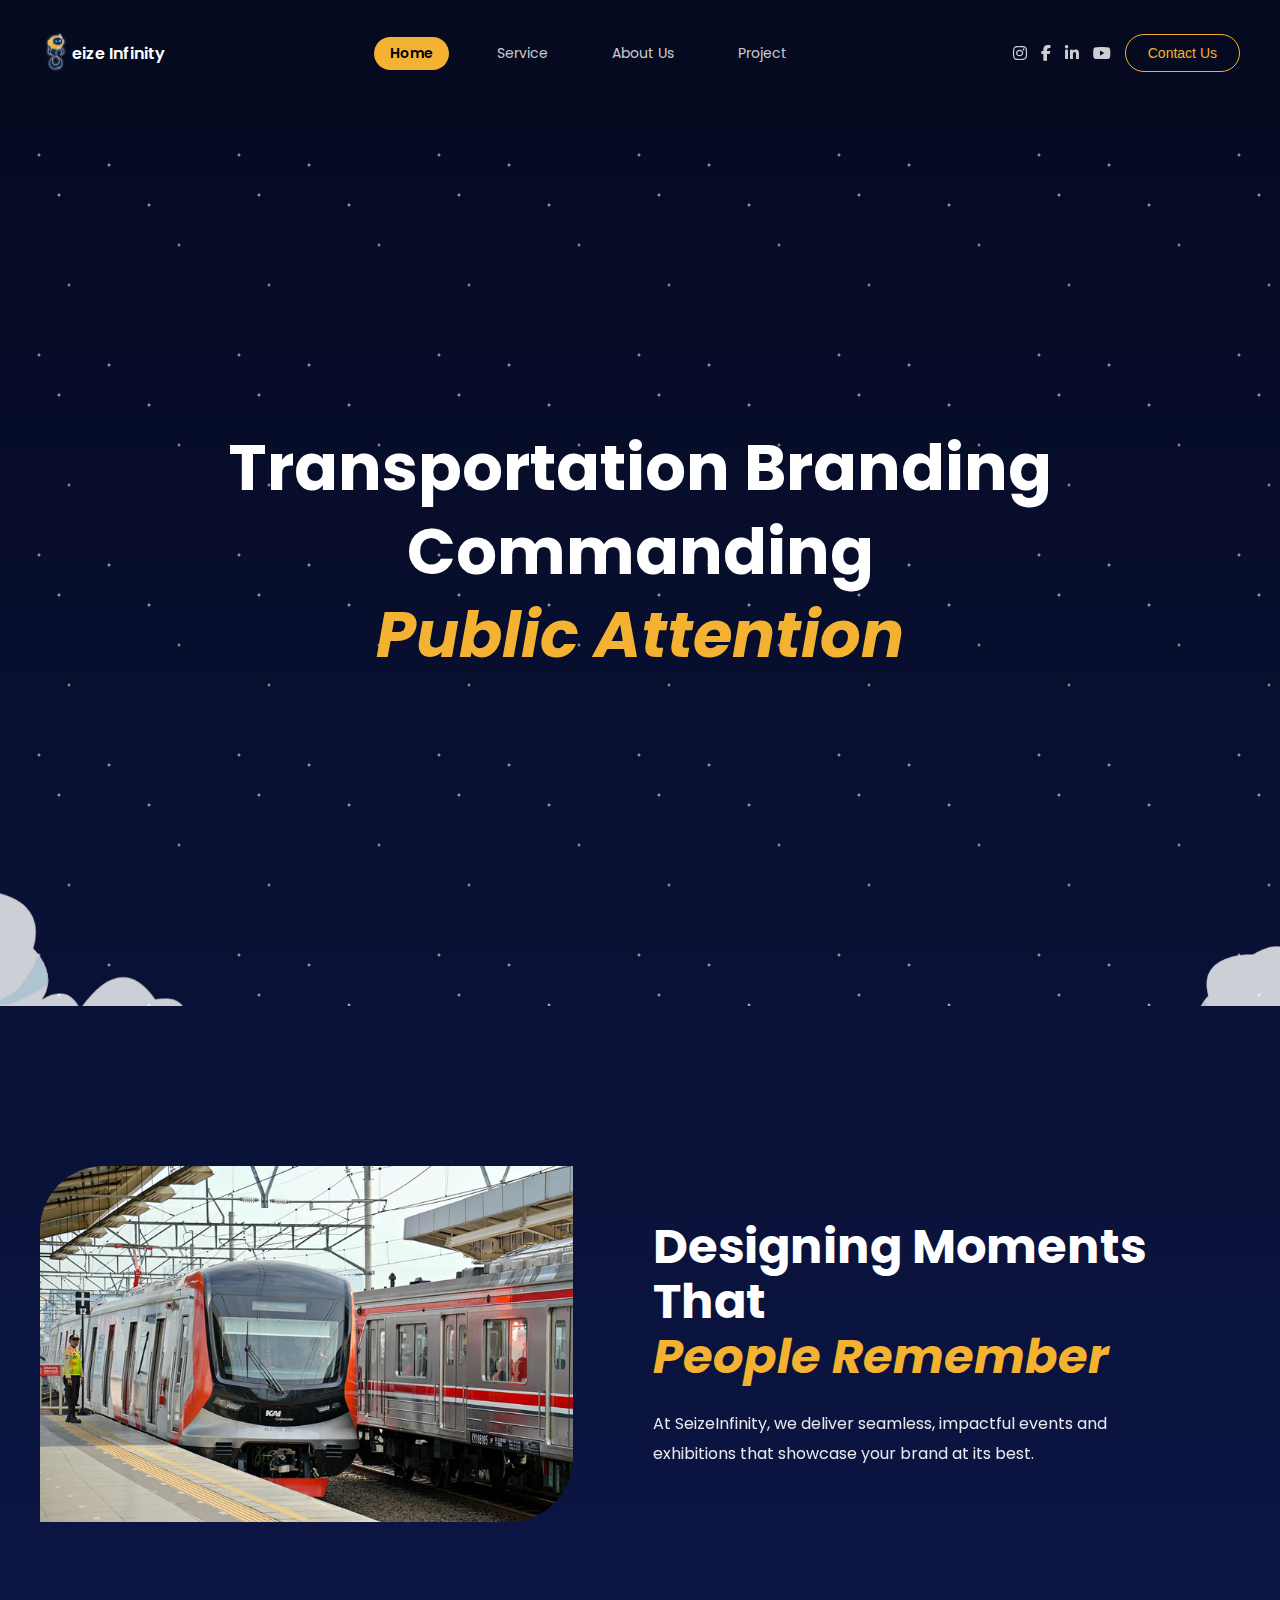
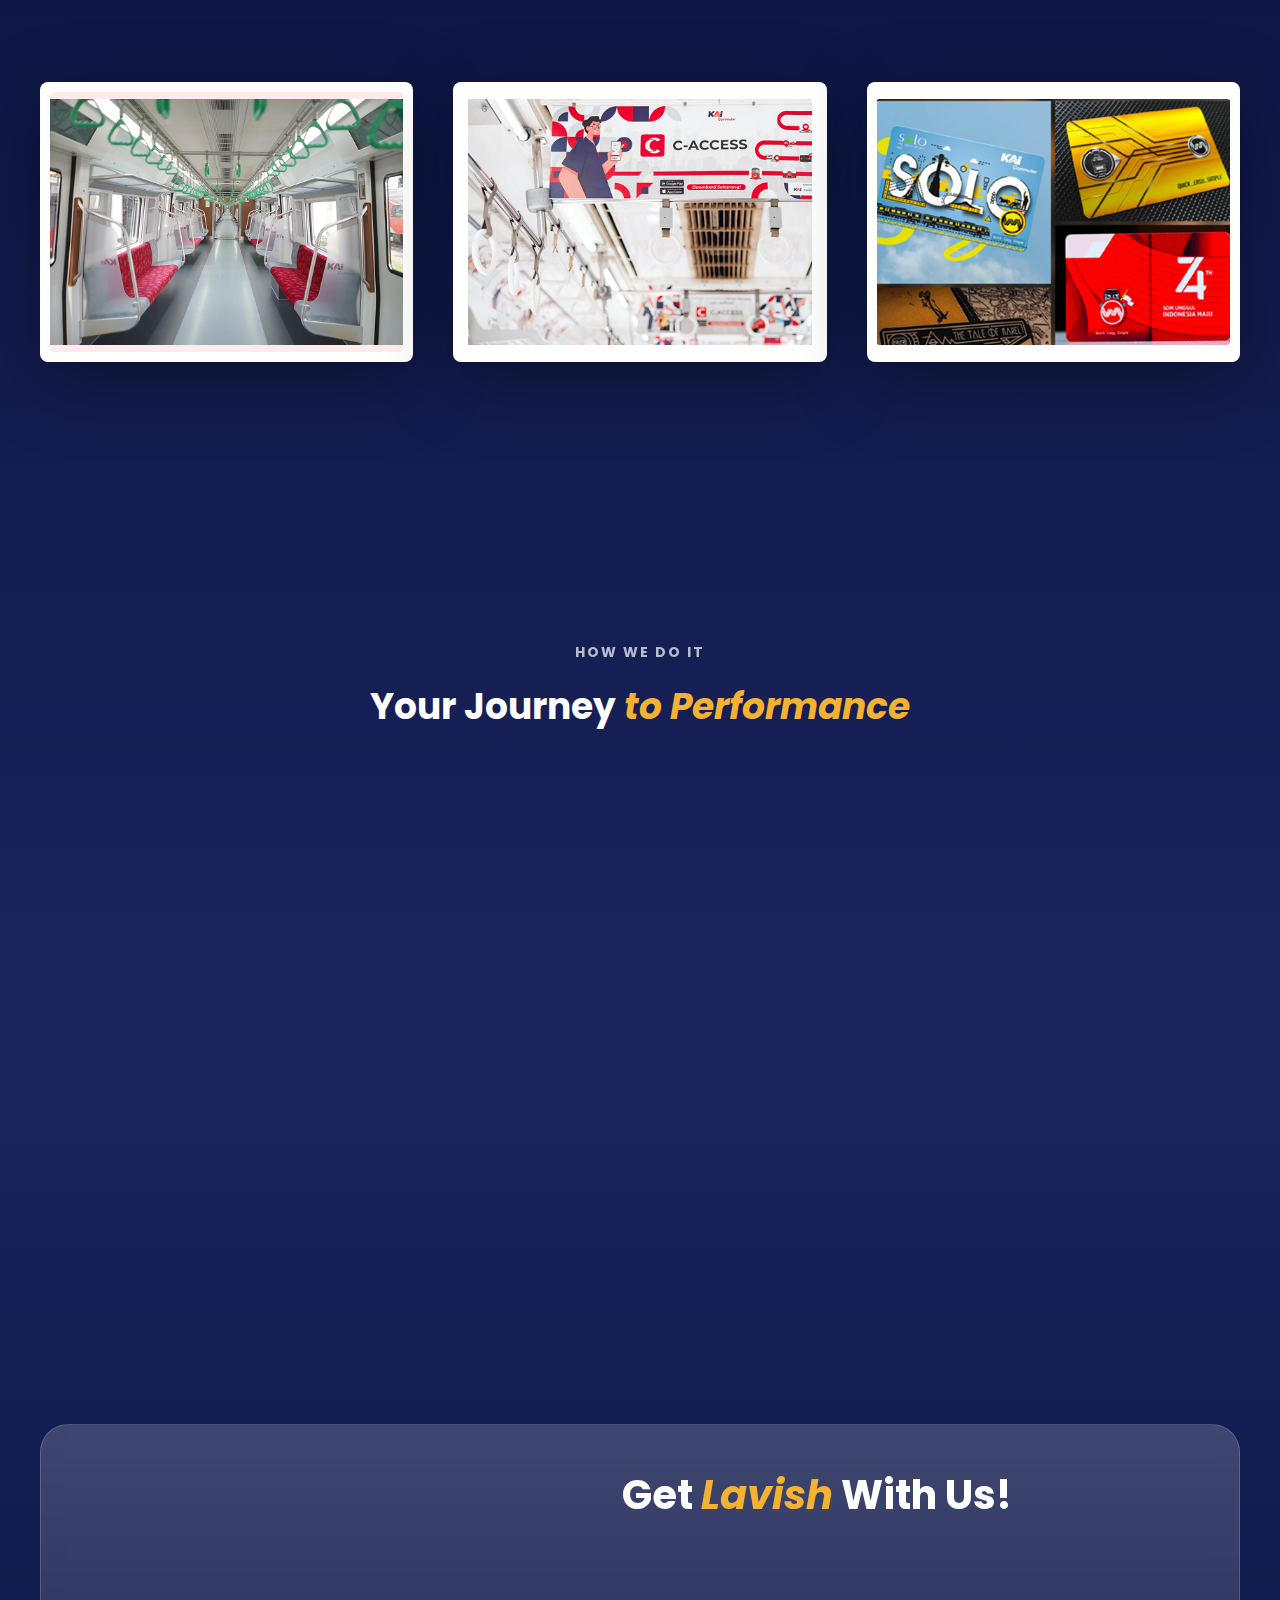
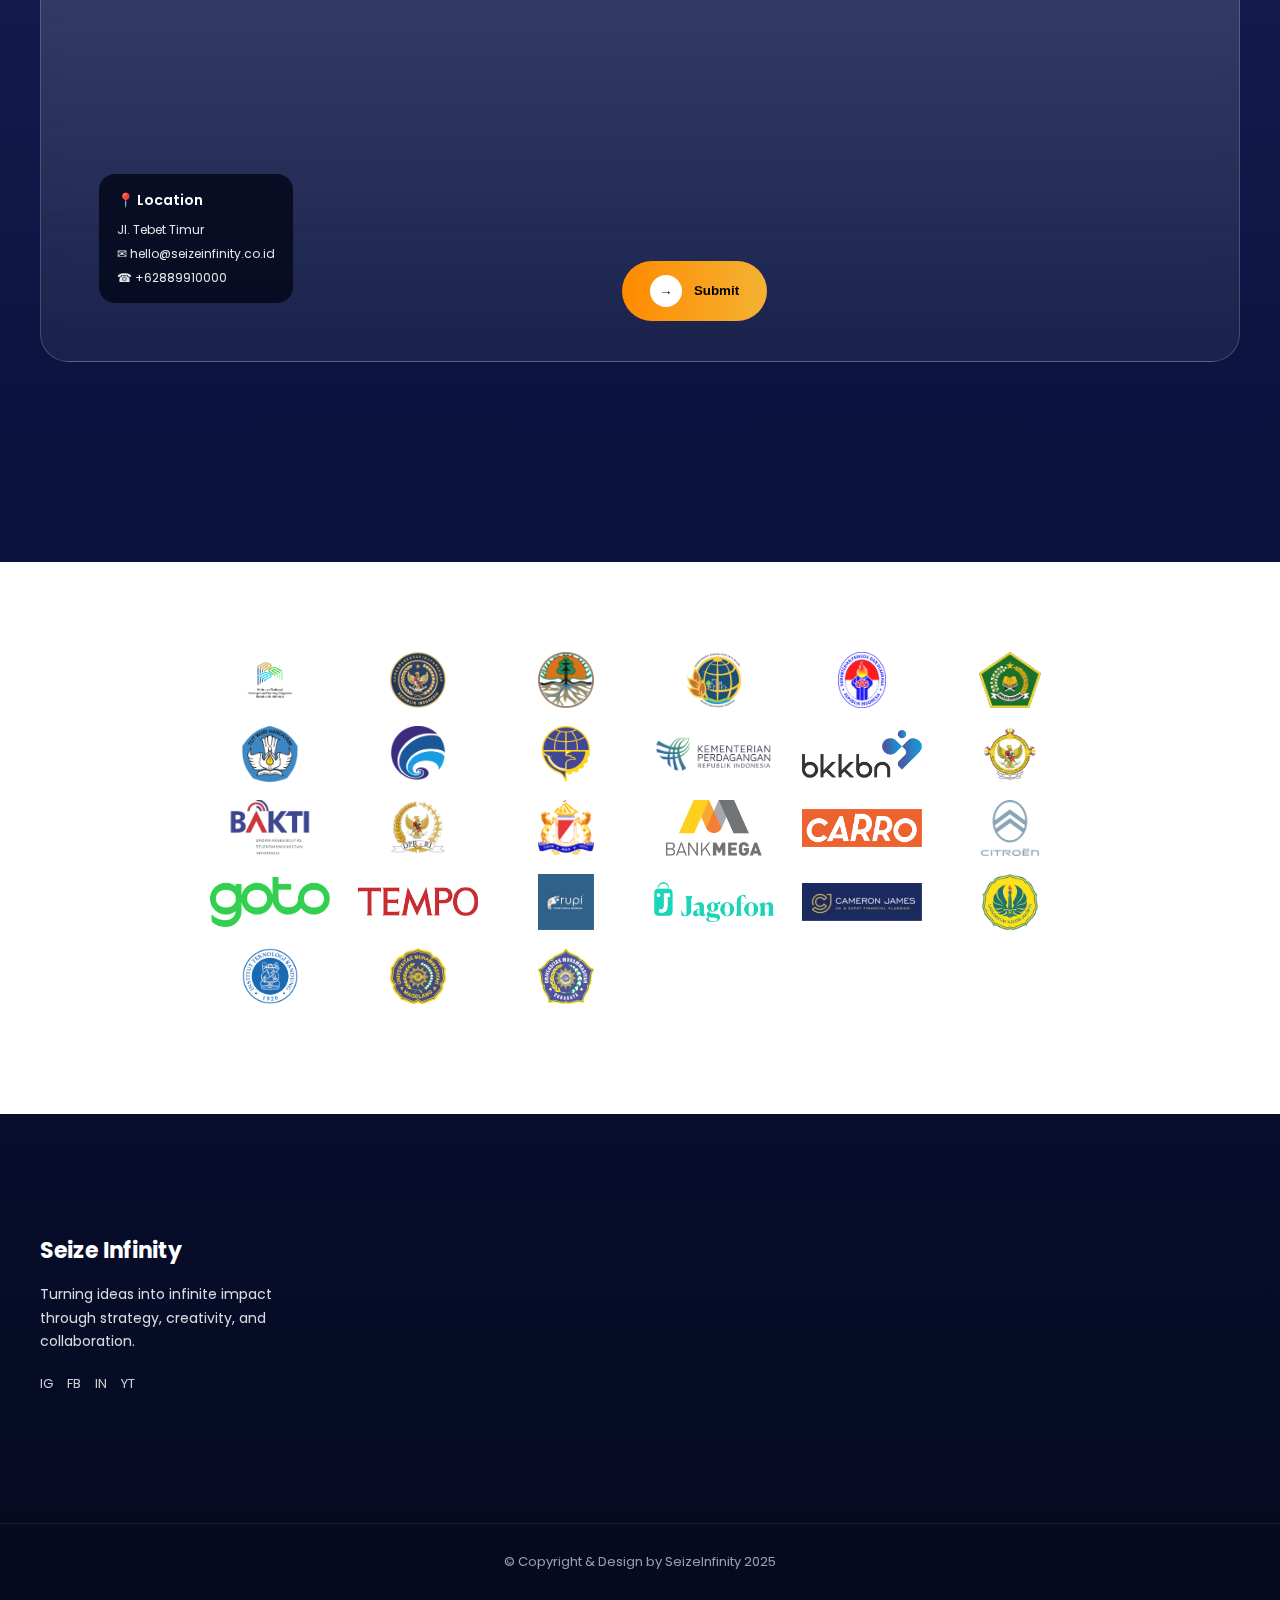
<file: Seize Infinity Transportation Branding/index2.html>
<!DOCTYPE html>
<html lang="en">
  <head>
    <meta charset="UTF-8" />
    <meta name="viewport" content="width=device-width, initial-scale=1.0" />
    <title>Seize Infinity - Gallery</title>

    <!-- FONT AWESOME -->
    <link rel="stylesheet" href="https://cdnjs.cloudflare.com/ajax/libs/font-awesome/6.5.1/css/all.min.css" />

    <!-- GOOGLE FONTS -->
    <link href="https://fonts.googleapis.com/css2?family=Poppins:wght@300;400;600;700&display=swap" rel="stylesheet" />

    <!-- CSS FILE -->
    <link rel="stylesheet" href="style2.css" />
  </head>

  <body>
    <!-- ================= NAVBAR (DARI UTAMA) ================= -->
    <header class="header">
      <nav class="nav container">
        <div class="nav-left">
          <img src="./logo_seize.png" alt="Seize Infinity Logo" class="brand-logo" />
          <span>eize Infinity</span>
        </div>

        <ul class="nav-center">
          <li class="active" data-target="hero">Home</li>
          <li data-target="process">Service</li>
          <li data-target="about">About Us</li>
          <li data-target="project">Project</li>
        </ul>

        <div class="nav-right">
          <a href="#"><i class="fab fa-instagram"></i></a>
          <a href="#"><i class="fab fa-facebook-f"></i></a>
          <a href="#"><i class="fab fa-linkedin-in"></i></a>
          <a href="#"><i class="fab fa-youtube"></i></a>

          <button class="btn-outline">Contact Us</button>
        </div>
      </nav>
    </header>

    <!-- ================= HERO (DIPERTAHANKAN) ================= -->
    <section id="hero" class="hero">
      <div class="hero-stars"></div>
      <div class="cloud cloud-left"><img src="./AWan 1.png" alt="Cloud Left" /></div>
      <div class="cloud cloud-right"><img src="./Awan 3.png" alt="Cloud Right" /></div>

      <div class="hero-content">
        <div class="hero-text">
          <h1>Transportation Branding</h1>
          <h1>Commanding</h1>
          <h1><em>Public Attention</em></h1>
        </div>
      </div>
    </section>

    <!-- ================= MOMENT SECTION (DIPERTAHANKAN) ================= -->
    <section class="moment-section">
      <div class="moment-container container">
        <div class="moment-image">
          <img src="image 64.png" alt="Moment Main" />
        </div>

        <div class="moment-content">
          <h2>
            Designing Moments That <br />
            <span>People Remember</span>
          </h2>
          <p>At SeizeInfinity, we deliver seamless, impactful events and exhibitions that showcase your brand at its best.</p>
        </div>
      </div>
    </section>

    <!-- ================= FRAMED GALLERY SECTION (DIPERTAHANKAN - UNIK) ================= -->
    <section class="framed-gallery">
      <div class="framed-grid container">
        <div class="framed-card">
          <div class="frame"></div>
          <img src="image65.png" alt="Gallery Image 1" />
        </div>

        <div class="framed-card">
          <div class="frame"></div>
          <img src="image66.png" alt="Gallery Image 2" />
        </div>

        <div class="framed-card">
          <div class="frame"></div>
          <img src="image67.png" alt="Gallery Image 3" />
        </div>
      </div>
    </section>

    <!-- ================= PROCESS (DIPERTAHANKAN) ================= -->
    <section id="process" class="process">
      <div class="container">
        <h4>HOW WE DO IT</h4>
        <h2>Your Journey <span>to Performance</span></h2>

        <div class="steps">
          <div class="step">
            <h3>01.</h3>
            <h4>Strategic Media Planning</h4>
            <p>Designed around brand objectives, target audiences, and high-traffic locations.</p>
          </div>
          <div class="step">
            <h3>02.</h3>
            <h4>Optimal Location Selection</h4>
            <p>We develop strong editorial and distribute them to relevant media.</p>
          </div>
          <div class="step">
            <h3>03.</h3>
            <h4>Seamless Execution & Monitoring</h4>
            <p>From permits to installation, every process is managed and monitored end to end.</p>
          </div>
          <div class="step">
            <h3>04.</h3>
            <h4>Consistent Brand Monitoring</h4>
            <p>Visuals and placements are aligned to maintain a clear and consistent brand presence.</p>
          </div>
        </div>
      </div>
    </section>

    <!-- ================= CONTACT (DARI UTAMA) ================= -->
    <section id="about" class="contact">
      <div class="container contact-wrapper">
        <!-- LEFT : MAP -->
        <div class="contact-map">
          <iframe src="https://www.google.com/maps?q=Jakarta&output=embed" loading="lazy" referrerpolicy="no-referrer-when-downgrade"> </iframe>

          <div class="map-info">
            <h4>📍 Location</h4>
            <p>Jl. Tebet Timur</p>
            <span>✉ hello@seizeinfinity.co.id</span>
            <span>☎ +62889910000</span>
          </div>
        </div>

        <!-- RIGHT : FORM -->
        <div class="contact-form">
          <h2>Get <span class="emphasis">Lavish</span> With Us!</h2>

          <form>
            <div class="form-grid">
              <div class="form-group">
                <label>Name</label>
                <input type="text" />
              </div>

              <div class="form-group">
                <label>Phone</label>
                <input type="text" />
              </div>

              <div class="form-group">
                <label>Email</label>
                <input type="email" />
              </div>

              <div class="form-group">
                <label>Address</label>
                <input type="text" />
              </div>
            </div>

            <div class="form-group full">
              <label>Want To Know More? Drop a Line!</label>
              <textarea rows="3"></textarea>
            </div>

            <button class="btn-submit"><span>→</span> Submit</button>
          </form>
        </div>
      </div>
    </section>

    <!-- ================= CLIENT LOGOS (DARI UTAMA) ================= -->
    <section class="clients">
      <div class="container clients-container">
        <div class="clients-grid">
          <img alt="Client Logo 1" src="./image 1.png" />
          <img alt="Client Logo 2" src="./image 12.png" />
          <img alt="Client Logo 3" src="./image 13.png" />
          <img alt="Client Logo 4" src="./image 14.png" />
          <img alt="Client Logo 5" src="./image 15.png" />
          <img alt="Client Logo 6" src="./image 16.png" />
          <img alt="Client Logo 7" src="./image 23.png" />
          <img alt="Client Logo 8" src="./image 24.png" />
          <img alt="Client Logo 9" src="./image 25.png" />
          <img alt="Client Logo 10" src="./image 26.png" />
          <img alt="Client Logo 11" src="./image 27.png" />
          <img alt="Client Logo 12" src="./image 28-1.png" />
          <img alt="Client Logo 13" src="./image 28.png" />
          <img alt="Client Logo 14" src="./image 29.png" />
          <img alt="Client Logo 15" src="./image 30.png" />
          <img alt="Client Logo 16" src="./image 31.png" />
          <img alt="Client Logo 17" src="./image 33.png" />
          <img alt="Client Logo 18" src="./image 34.png" />
          <img alt="Client Logo 19" src="./image 41.png" />
          <img alt="Client Logo 20" src="./image 43.png" />
          <img alt="Client Logo 21" src="./image 45.png" />
          <img alt="Client Logo 22" src="./image 47.png" />
          <img alt="Client Logo 23" src="./image 48.png" />
          <img alt="Client Logo 24" src="./image 50.png" />
          <img alt="Client Logo 24" src="./image 51.png" />
          <img alt="Client Logo 24" src="./image 53.png" />
          <img alt="Client Logo 24" src="./image 54.png" />
        </div>
      </div>
    </section>

    <!-- ================= FOOTER (DARI UTAMA) ================= -->
    <footer id="project" class="footer">
      <div class="container footer-container">
        <!-- BRAND -->
        <div class="footer-brand">
          <h3>Seize Infinity</h3>
          <p>Turning ideas into infinite impact through strategy, creativity, and collaboration.</p>

          <div class="footer-socials">
            <a href="#">IG</a>
            <a href="#">FB</a>
            <a href="#">IN</a>
            <a href="#">YT</a>
          </div>
        </div>

        <!-- SERVICES -->
        <div class="footer-col">
          <h4>Services</h4>
          <ul>
            <li>Offline Activations</li>
            <li>Event & Exhibition</li>
            <li>Social Media & Content</li>
            <li>Key Opinion Leader & Live Streaming</li>
            <li>Media Relations</li>
          </ul>
        </div>

        <!-- QUICK LINKS -->
        <div class="footer-col">
          <h4>Quick Links</h4>
          <ul>
            <li>Home</li>
            <li>About Us</li>
            <li>Service</li>
            <li>Project</li>
          </ul>
        </div>

        <!-- ADDRESS -->
        <div class="footer-col">
          <h4>Address</h4>
          <ul class="footer-contact">
            <li>Jl. Tebet Timur Dalam VIII No.29,<br />Tebet Timur, Jakarta Selatan, Indonesia</li>
            <li>+62889910000</li>
            <li>hello@seizeinfinity.id</li>
          </ul>
        </div>
      </div>

      <div class="footer-bottom">© Copyright & Design by SeizeInfinity 2025</div>
    </footer>

    <script src="script.js"></script>
  </body>
</html>
</file>
<file: Seize Infinity Digital Marketing Organization/style.css>
/* ================= ROOT SYSTEM ================= */
:root {
  --space-dark: #050a1f;
  --space-mid: #0b1440;
  --space-light: #1b245d;
  --accent-yellow: #f4b233;
  --accent-blue: #2d5bff;
}

/* ================= RESET ================= */
* {
  margin: 0;
  padding: 0;
  box-sizing: border-box;
}

/* ================= GLOBAL BACKGROUND ================= */
body {
  font-family: "Poppins", sans-serif;
  color: #fff;
  background: linear-gradient(180deg, #050a1f 0%, #0b1440 30%, #1b245d 55%, #0b1440 75%, #050a1f 100%);
}

.container {
  max-width: 1200px;
  margin: auto;
}

html {
  scroll-behavior: smooth;
}

/* ================= NAVBAR ================= */
.header {
  padding: 30px 0;
}

.nav {
  display: grid;
  grid-template-columns: auto 1fr auto;
  align-items: center;
}

.nav-left {
  display: flex;
  align-items: center;
  gap: 0px;
  font-weight: 600;
}

.nav-left img {
  width: 32px;
}

.nav-center {
  display: flex;
  justify-content: center;
  gap: 32px;
  list-style: none;
}

.nav-center li {
  cursor: pointer;
  font-size: 14px;
  color: rgba(255, 255, 255, 0.8);
  transition: 0.2s ease;
  padding: 6px 16px;
  border-radius: 20px;
}

.nav-center .active {
  background: var(--accent-yellow);
  color: #000;
  font-weight: 600;
}

.nav-right {
  display: flex;
  align-items: center;
  gap: 14px;
}

.nav-right a {
  color: #fff;
  opacity: 0.8;
  font-size: 16px;
  text-decoration: none;
}

.btn-outline {
  padding: 10px 22px;
  border-radius: 20px;
  border: 1px solid var(--accent-yellow);
  background: transparent;
  color: var(--accent-yellow);
  cursor: pointer;
  font-size: 14px;
  transition: all 0.3s ease;
}

.btn-outline:hover {
  background: var(--accent-yellow);
  color: #000;
}

/* ================= HERO ================= */
.hero {
  position: relative;
  height: 100vh;
  overflow: hidden;
}

.hero-stars {
  position: absolute;
  inset: 0;
  background-image: url("Bintang.png");
  background-repeat: repeat;
  background-size: 420px;
  opacity: 0.9;
  z-index: 1;
}

.cloud {
  position: absolute;
  z-index: 2;
}

.cloud-left {
  left: -220px;
  bottom: -180px;
  width: 520px;
}

.cloud-right {
  right: -200px;
  bottom: -160px;
  width: 460px;
}

.cloud img {
  width: 100%;
  height: auto;
}

.hero-content {
  position: relative;
  z-index: 3;
  height: 100%;
  display: flex;
  align-items: center;
  justify-content: center;
  text-align: center;
}

.hero-text h1 {
  font-size: 64px;
  line-height: 1.15;
  margin-bottom: 10px;
}

.hero-text .highlight {
  color: var(--accent-yellow);
}

.hero-text em {
  color: var(--accent-yellow);
  font-style: italic;
}

/* ================= RESULTS ================= */
.results {
  text-align: center;
  padding: 100px 20px;
}

.results h2 {
  font-size: 36px;
}

.results h3 {
  color: var(--accent-yellow);
  margin: 10px 0;
}

.results p {
  max-width: 700px;
  margin: 20px auto;
  opacity: 0.8;
}

.platforms {
  display: flex;
  justify-content: center;
  gap: 60px;
  margin-top: 50px;
}

.platform {
  background: #fff;
  color: #000;
  border-radius: 50%;
  width: 150px;
  height: 150px;
  display: flex;
  flex-direction: column;
  justify-content: center;
  align-items: center;
}

.platform img {
  width: 60px;
  margin-bottom: 10px;
}

/* ================= PROCESS ================= */
.process {
  padding: 160px 60px;
}

.process h4 {
  text-align: center;
  letter-spacing: 2px;
  opacity: 0.7;
  margin-bottom: 16px;
  font-size: 14px;
}

.process h2 {
  text-align: center;
  font-size: 36px;
  margin-bottom: 50px;
  font-weight: 700;
  color: var(--accent-yellow);
}

.process h2 span em {
  color: var(--accent-yellow);
  font-style: italic;
}

.steps {
  display: grid;
  grid-template-columns: repeat(4, 1fr);
  gap: 24px;
  max-width: 1300px;
  margin: 0 auto;
  justify-items: center;
}

.step {
  width: 100%;
  max-width: 280px;
  height: 320px;
  padding: 32px 28px;
  background: linear-gradient(180deg, rgba(255, 255, 255, 0.08), rgba(255, 255, 255, 0.02));
  border-radius: 28px;
  border: 1px solid rgba(255, 255, 255, 0.12);
  backdrop-filter: blur(16px);
  -webkit-backdrop-filter: blur(16px);
  transition: transform 0.3s ease;
}

.step:hover {
  transform: translateY(-10px);
}

.step h3 {
  font-size: 36px;
  margin-bottom: 16px;
  color: var(--accent-yellow);
}

.step h4 {
  font-size: 18px;
  margin-bottom: 12px;
  opacity: 0.9;
  font-weight: 600;
}

.step p {
  font-size: 14px;
  line-height: 1.6;
  opacity: 0.75;
}

/* ================= CONTACT ================= */
.contact {
  padding: 160px 0 200px;
  background: transparent;
}

.contact-wrapper {
  display: grid;
  grid-template-columns: 1fr 1.2fr;
  gap: 60px;
  padding: 40px;
  border-radius: 28px;
  background: linear-gradient(180deg, rgba(255, 255, 255, 0.18), rgba(255, 255, 255, 0.06));
  backdrop-filter: blur(10px);
  border: 1px solid rgba(255, 255, 255, 0.18);
}

.contact-map {
  position: relative;
  border-radius: 20px;
  overflow: hidden;
  height: 100%;
  min-height: 400px;
}

.contact-map iframe {
  width: 100%;
  height: 100%;
  border: none;
}

.map-info {
  position: absolute;
  bottom: 18px;
  left: 18px;
  background: rgba(5, 10, 31, 0.9);
  padding: 16px 18px;
  border-radius: 16px;
  display: flex;
  flex-direction: column;
  gap: 6px;
  max-width: 250px;
}

.map-info h4 {
  font-size: 14px;
  margin-bottom: 4px;
  font-weight: 600;
}

.map-info p,
.map-info span {
  font-size: 12px;
  opacity: 0.9;
  line-height: 1.5;
}

.contact-form h2 {
  font-size: 40px;
  font-weight: 700;
  margin-bottom: 28px;
}

.emphasis {
  color: var(--accent-yellow);
  font-style: italic;
}

.form-grid {
  display: grid;
  grid-template-columns: repeat(2, 1fr);
  gap: 24px;
}

.form-group {
  display: flex;
  flex-direction: column;
  gap: 8px;
}

.form-group.full {
  margin-top: 24px;
  grid-column: span 2;
}

.form-group label {
  font-size: 12px;
  opacity: 0.8;
  font-weight: 500;
}

.form-group input,
.form-group textarea {
  background: transparent;
  border: none;
  border-bottom: 1px solid rgba(255, 255, 255, 0.35);
  padding: 8px 4px;
  color: #fff;
  outline: none;
  font-size: 14px;
  transition: border-color 0.3s ease;
}

.form-group input:focus,
.form-group textarea:focus {
  border-bottom-color: var(--accent-yellow);
}

.form-group textarea {
  resize: vertical;
  min-height: 80px;
}

.btn-submit {
  margin-top: 36px;
  display: inline-flex;
  align-items: center;
  gap: 12px;
  padding: 14px 28px;
  border-radius: 999px;
  background: linear-gradient(90deg, #ff8a00, var(--accent-yellow));
  color: #000;
  font-weight: 600;
  border: none;
  cursor: pointer;
  transition: transform 0.3s ease;
}

.btn-submit:hover {
  transform: translateY(-2px);
}

.btn-submit span {
  width: 32px;
  height: 32px;
  background: #fff;
  border-radius: 50%;
  display: flex;
  align-items: center;
  justify-content: center;
  font-weight: bold;
}

/* ================= CLIENT LOGOS ================= */
.clients {
  padding: 90px 0 110px;
  background: #fff;
}

.clients-container {
  display: flex;
  justify-content: center;
}

.clients-grid {
  display: grid;
  grid-template-columns: repeat(6, auto);
  gap: 18px 28px;
  justify-content: center;
  align-items: center;
}

.clients-grid img {
  width: 120px;
  height: 56px;
  object-fit: contain;
  opacity: 0.9;
  transition: opacity 0.3s ease;
}

.clients-grid img:hover {
  opacity: 1;
}

/* ================= FOOTER ================= */
.footer {
  padding: 120px 0 0;
  background: transparent;
}

.footer-container {
  display: grid;
  grid-template-columns: 1.4fr 1fr 1fr 1.2fr;
  gap: 60px;
  padding-bottom: 80px;
}

.footer-brand h3 {
  font-size: 22px;
  font-weight: 700;
  margin-bottom: 16px;
}

.footer-brand p {
  font-size: 14px;
  line-height: 1.7;
  opacity: 0.85;
  max-width: 280px;
}

.footer-socials {
  display: flex;
  gap: 14px;
  margin-top: 20px;
}

.footer-socials a {
  font-size: 13px;
  opacity: 0.8;
  color: #fff;
  text-decoration: none;
  transition: opacity 0.3s ease;
}

.footer-socials a:hover {
  opacity: 1;
}

.footer-col h4 {
  font-size: 16px;
  font-weight: 600;
  margin-bottom: 18px;
}

.footer-col ul {
  list-style: none;
  display: flex;
  flex-direction: column;
  gap: 10px;
}

.footer-col li {
  font-size: 14px;
  opacity: 0.8;
  cursor: pointer;
  transition: opacity 0.3s ease;
}

.footer-col li:hover {
  opacity: 1;
}

.footer-contact li {
  line-height: 1.6;
}

.footer-bottom {
  padding: 28px 0;
  text-align: center;
  font-size: 13px;
  opacity: 0.6;
  border-top: 1px solid rgba(255, 255, 255, 0.12);
}

/* ================= RESPONSIVE ================= */
@media (max-width: 1200px) {
  .steps {
    grid-template-columns: repeat(2, 1fr);
    gap: 20px;
  }

  .clients-grid {
    grid-template-columns: repeat(4, auto);
  }
}

@media (max-width: 768px) {
  .steps {
    grid-template-columns: 1fr;
    gap: 16px;
  }

  .process {
    padding: 100px 20px;
  }

  .process h2 {
    font-size: 28px;
  }

  .contact-wrapper {
    grid-template-columns: 1fr;
    gap: 40px;
  }

  .footer-container {
    grid-template-columns: 1fr;
    gap: 40px;
  }

  .clients-grid {
    grid-template-columns: repeat(3, auto);
  }

  .hero-text h1 {
    font-size: 48px;
  }

  .nav {
    grid-template-columns: 1fr;
    gap: 20px;
    justify-items: center;
  }

  .nav-center {
    gap: 16px;
    flex-wrap: wrap;
  }

  .platforms {
    gap: 30px;
    flex-direction: column;
    align-items: center;
  }
}

@media (max-width: 480px) {
  .hero-text h1 {
    font-size: 36px;
  }

  .clients-grid {
    grid-template-columns: repeat(2, auto);
  }

  .results h2 {
    font-size: 28px;
  }

  .results h3 {
    font-size: 24px;
  }
}
</file>
<file: Seize Infinity Event Organizing/style2.css>
/* ================= ROOT SYSTEM ================= */
:root {
  --space-dark: #050a1f;
  --space-mid: #0b1440;
  --space-light: #1b245d;
  --accent-yellow: #f4b233;
  --accent-blue: #2d5bff;
}

/* ================= RESET ================= */
* {
  margin: 0;
  padding: 0;
  box-sizing: border-box;
}

/* ================= GLOBAL BACKGROUND ================= */
body {
  font-family: "Poppins", sans-serif;
  color: #fff;
  background: linear-gradient(180deg, #050a1f 0%, #0b1440 30%, #1b245d 55%, #0b1440 75%, #050a1f 100%);
}

.container {
  max-width: 1200px;
  margin: auto;
}

html {
  scroll-behavior: smooth;
}

/* ================= NAVBAR (DARI UTAMA) ================= */
.header {
  padding: 30px 0;
}

.nav {
  display: grid;
  grid-template-columns: auto 1fr auto;
  align-items: center;
}

.nav-left {
  display: flex;
  align-items: center;
  gap: 0px;
  font-weight: 600;
}

.nav-left img {
  width: 32px;
}

.nav-center {
  display: flex;
  justify-content: center;
  gap: 32px;
  list-style: none;
}

.nav-center li {
  cursor: pointer;
  font-size: 14px;
  color: rgba(255, 255, 255, 0.8);
  transition: 0.2s ease;
  padding: 6px 16px;
  border-radius: 20px;
}

.nav-center .active {
  background: var(--accent-yellow);
  color: #000;
  font-weight: 600;
}

.nav-right {
  display: flex;
  align-items: center;
  gap: 14px;
}

.nav-right a {
  color: #fff;
  opacity: 0.8;
  font-size: 16px;
  text-decoration: none;
}

.btn-outline {
  padding: 10px 22px;
  border-radius: 20px;
  border: 1px solid var(--accent-yellow);
  background: transparent;
  color: var(--accent-yellow);
  cursor: pointer;
  font-size: 14px;
  transition: all 0.3s ease;
}

.btn-outline:hover {
  background: var(--accent-yellow);
  color: #000;
}

/* ================= HERO (DARI EVENT ORGANIZING - DIPERTAHANKAN) ================= */
.hero {
  position: relative;
  height: 100vh;
  overflow: hidden;
}

.hero-stars {
  position: absolute;
  inset: 0;
  background-image: url("Bintang.png");
  background-repeat: repeat;
  background-size: 420px;
  opacity: 0.9;
  z-index: 1;
}

.cloud {
  position: absolute;
  z-index: 2;
}

.cloud-left {
  left: -220px;
  bottom: -180px;
  width: 520px;
}

.cloud-right {
  right: -200px;
  bottom: -160px;
  width: 460px;
}

.cloud img {
  width: 100%;
  height: auto;
}

.hero-content {
  position: relative;
  z-index: 3;
  height: 100%;
  display: flex;
  align-items: center;
  justify-content: center;
  text-align: center;
}

.hero-text h1 {
  font-size: 64px;
  line-height: 1.15;
  margin-bottom: 10px;
}

.hero-text em {
  color: var(--accent-yellow);
  font-style: italic;
}

/* ================= MOMENT SECTION (DARI EVENT ORGANIZING - DIPERTAHANKAN) ================= */
.moment-section {
  position: relative;
  padding: 160px 0 120px;
  overflow: hidden;
}

.moment-container {
  display: grid;
  grid-template-columns: 1fr 1.1fr;
  gap: 80px;
  align-items: center;
  margin-bottom: 80px;
}

.moment-image {
  border-top-left-radius: 64px;
  border-bottom-right-radius: 64px;
  overflow: hidden;
  display: inline-block;
}

.moment-image img {
  width: 100%;
  height: 100%;
  object-fit: cover;
  display: block;
}

.moment-content h2 {
  font-size: 48px;
  line-height: 1.15;
  margin-bottom: 24px;
}

.moment-content h2 span em {
  color: var(--accent-yellow);
  font-style: italic;
}

.moment-content p {
  max-width: 520px;
  line-height: 1.9;
  opacity: 0.9;
  font-size: 16px;
}

/* ================= SLIDER (DARI EVENT ORGANIZING - DIPERTAHANKAN) ================= */
.moment-slider {
  width: 100%;
  overflow-x: auto;
  padding-left: 40px;
  scrollbar-width: none;
}

.moment-slider::-webkit-scrollbar {
  display: none;
}

.slider-track {
  display: flex;
  gap: 2px;
  width: fit-content;
}

.slide {
  flex: 0 0 340px;
  height: 220px;
  border-radius: 18px;
  overflow: hidden;
}

.slide img {
  width: 100%;
  height: 100%;
  object-fit: cover;
}

/* ================= PROCESS (DARI EVENT ORGANIZING - DIPERTAHANKAN) ================= */
.process {
  padding: 160px 60px; /* Mengurangi padding atas-bawah */
}

.process h4 {
  text-align: center;
  letter-spacing: 2px;
  opacity: 0.7;
  margin-bottom: 16px;
  font-size: 14px;
}

.process h2 {
  text-align: center;
  font-size: 36px;
  margin-bottom: 50px;
  font-weight: 700;
}

.process h2 span em {
  color: var(--accent-yellow);
  font-style: italic;
}

/* ================= STEPS LAYOUT 4 CARDS PER BARIS ================= */
.steps {
  display: grid;
  grid-template-columns: repeat(4, 1fr); /* 4 kolom */
  gap: 24px; /* Jarak antar cards */
  max-width: 1300px;
  margin: 0 auto;
  justify-items: center; /* Pusatkan cards */
}

.step {
  width: 100%; /* Gunakan full width dari grid cell */
  max-width: 280px; /* Batas maksimal width */
  height: 320px;
  padding: 32px 28px;
  background: linear-gradient(180deg, rgba(255, 255, 255, 0.08), rgba(255, 255, 255, 0.02));
  border-radius: 28px;
  border: 1px solid rgba(255, 255, 255, 0.12);
  backdrop-filter: blur(16px);
  -webkit-backdrop-filter: blur(16px);
  transition: transform 0.3s ease;
}

.step:hover {
  transform: translateY(-10px);
}

.step h3 {
  font-size: 36px;
  margin-bottom: 16px;
  color: var(--accent-yellow);
}

.step h4 {
  font-size: 18px;
  margin-bottom: 12px;
  opacity: 0.9;
  font-weight: 600;
}

.step p {
  font-size: 14px;
  line-height: 1.6;
  opacity: 0.75;
}

/* ================= CONTACT (DARI UTAMA) ================= */
.contact {
  padding: 160px 0 200px;
  background: transparent;
}

.contact-wrapper {
  display: grid;
  grid-template-columns: 1fr 1.2fr;
  gap: 60px;
  padding: 40px;
  border-radius: 28px;
  background: linear-gradient(180deg, rgba(255, 255, 255, 0.18), rgba(255, 255, 255, 0.06));
  backdrop-filter: blur(10px);
  border: 1px solid rgba(255, 255, 255, 0.18);
}

/* MAP */
.contact-map {
  position: relative;
  border-radius: 20px;
  overflow: hidden;
  height: 100%;
  min-height: 400px;
}

.contact-map iframe {
  width: 100%;
  height: 100%;
  border: none;
}

.map-info {
  position: absolute;
  bottom: 18px;
  left: 18px;
  background: rgba(5, 10, 31, 0.9);
  padding: 16px 18px;
  border-radius: 16px;
  display: flex;
  flex-direction: column;
  gap: 6px;
  max-width: 250px;
}

.map-info h4 {
  font-size: 14px;
  margin-bottom: 4px;
  font-weight: 600;
}

.map-info p,
.map-info span {
  font-size: 12px;
  opacity: 0.9;
  line-height: 1.5;
}

/* FORM */
.contact-form h2 {
  font-size: 40px;
  font-weight: 700;
  margin-bottom: 28px;
}

.emphasis {
  color: var(--accent-yellow);
  font-style: italic;
}

.form-grid {
  display: grid;
  grid-template-columns: repeat(2, 1fr);
  gap: 24px;
}

.form-group {
  display: flex;
  flex-direction: column;
  gap: 8px;
}

.form-group.full {
  margin-top: 24px;
  grid-column: span 2;
}

.form-group label {
  font-size: 12px;
  opacity: 0.8;
  font-weight: 500;
}

.form-group input,
.form-group textarea {
  background: transparent;
  border: none;
  border-bottom: 1px solid rgba(255, 255, 255, 0.35);
  padding: 8px 4px;
  color: #fff;
  outline: none;
  font-size: 14px;
  transition: border-color 0.3s ease;
}

.form-group input:focus,
.form-group textarea:focus {
  border-bottom-color: var(--accent-yellow);
}

.form-group textarea {
  resize: vertical;
  min-height: 80px;
}

/* SUBMIT */
.btn-submit {
  margin-top: 36px;
  display: inline-flex;
  align-items: center;
  gap: 12px;
  padding: 14px 28px;
  border-radius: 999px;
  background: linear-gradient(90deg, #ff8a00, var(--accent-yellow));
  color: #000;
  font-weight: 600;
  border: none;
  cursor: pointer;
  transition: transform 0.3s ease;
}

.btn-submit:hover {
  transform: translateY(-2px);
}

.btn-submit span {
  width: 32px;
  height: 32px;
  background: #fff;
  border-radius: 50%;
  display: flex;
  align-items: center;
  justify-content: center;
  font-weight: bold;
}

/* ================= CLIENT LOGOS (DARI UTAMA) ================= */
.clients {
  padding: 90px 0 110px;
  background: #fff;
}

.clients-container {
  display: flex;
  justify-content: center;
}

/* GRID UTAMA */
.clients-grid {
  display: grid;
  grid-template-columns: repeat(6, auto);
  gap: 18px 28px;
  justify-content: center;
  align-items: center;
}

/* LOGO */
.clients-grid img {
  width: 120px;
  height: 56px;
  object-fit: contain;
  opacity: 0.9;
  transition: opacity 0.3s ease;
}

.clients-grid img:hover {
  opacity: 1;
}

/* ================= FOOTER (DARI UTAMA) ================= */
.footer {
  padding: 120px 0 0;
  background: transparent;
}

.footer-container {
  display: grid;
  grid-template-columns: 1.4fr 1fr 1fr 1.2fr;
  gap: 60px;
  padding-bottom: 80px;
}

/* BRAND */
.footer-brand h3 {
  font-size: 22px;
  font-weight: 700;
  margin-bottom: 16px;
}

.footer-brand p {
  font-size: 14px;
  line-height: 1.7;
  opacity: 0.85;
  max-width: 280px;
}

.footer-socials {
  display: flex;
  gap: 14px;
  margin-top: 20px;
}

.footer-socials a {
  font-size: 13px;
  opacity: 0.8;
  color: #fff;
  text-decoration: none;
  transition: opacity 0.3s ease;
}

.footer-socials a:hover {
  opacity: 1;
}

/* COLUMNS */
.footer-col h4 {
  font-size: 16px;
  font-weight: 600;
  margin-bottom: 18px;
}

.footer-col ul {
  list-style: none;
  display: flex;
  flex-direction: column;
  gap: 10px;
}

.footer-col li {
  font-size: 14px;
  opacity: 0.8;
  cursor: pointer;
  transition: opacity 0.3s ease;
}

.footer-col li:hover {
  opacity: 1;
}

/* CONTACT */
.footer-contact li {
  line-height: 1.6;
}

/* BOTTOM */
.footer-bottom {
  padding: 28px 0;
  text-align: center;
  font-size: 13px;
  opacity: 0.6;
  border-top: 1px solid rgba(255, 255, 255, 0.12);
}
</file>
<file: Seize Infinity Key Opinion Leader/style5.css>
/* ================= ROOT SYSTEM ================= */
:root {
  --space-dark: #050a1f;
  --space-mid: #0b1440;
  --space-light: #1b245d;
  --accent-yellow: #f4b233;
  --accent-blue: #2d5bff;
}

/* ================= RESET ================= */
* {
  margin: 0;
  padding: 0;
  box-sizing: border-box;
}

/* ================= GLOBAL BACKGROUND ================= */
body {
  font-family: "Poppins", sans-serif;
  color: #fff;
  background: linear-gradient(180deg, #050a1f 0%, #0b1440 30%, #1b245d 55%, #0b1440 75%, #050a1f 100%);
}

.container {
  max-width: 1200px;
  margin: auto;
}

html {
  scroll-behavior: smooth;
}

/* ================= NAVBAR (DARI UTAMA) ================= */
.header {
  padding: 30px 0;
}

.nav {
  display: grid;
  grid-template-columns: auto 1fr auto;
  align-items: center;
}

.nav-left {
  display: flex;
  align-items: center;
  gap: 0px;
  font-weight: 600;
}

.nav-left img {
  width: 32px;
}

.nav-center {
  display: flex;
  justify-content: center;
  gap: 32px;
  list-style: none;
}

.nav-center li {
  cursor: pointer;
  font-size: 14px;
  color: rgba(255, 255, 255, 0.8);
  transition: 0.2s ease;
  padding: 6px 16px;
  border-radius: 20px;
}

.nav-center .active {
  background: var(--accent-yellow);
  color: #000;
  font-weight: 600;
}

.nav-right {
  display: flex;
  align-items: center;
  gap: 14px;
}

.nav-right a {
  color: #fff;
  opacity: 0.8;
  font-size: 16px;
  text-decoration: none;
}

.btn-outline {
  padding: 10px 22px;
  border-radius: 20px;
  border: 1px solid var(--accent-yellow);
  background: transparent;
  color: var(--accent-yellow);
  cursor: pointer;
  font-size: 14px;
  transition: all 0.3s ease;
}

.btn-outline:hover {
  background: var(--accent-yellow);
  color: #000;
}

/* ================= HERO (DARI OFFLINE ACTIVATION - DIPERTAHANKAN) ================= */
.hero {
  position: relative;
  height: 100vh;
  overflow: hidden;
}

.hero-stars {
  position: absolute;
  inset: 0;
  background-image: url("Bintang.png");
  background-repeat: repeat;
  background-size: 420px;
  opacity: 0.9;
  z-index: 1;
}

.cloud {
  position: absolute;
  z-index: 2;
}

.cloud-left {
  left: -220px;
  bottom: -180px;
  width: 520px;
}

.cloud-right {
  right: -200px;
  bottom: -160px;
  width: 460px;
}

.cloud img {
  width: 100%;
  height: auto;
}

.hero-content {
  position: relative;
  z-index: 3;
  height: 100%;
  display: flex;
  align-items: center;
  justify-content: center;
  text-align: center;
}

.hero-text h1 {
  font-size: 64px;
  line-height: 1.15;
  margin-bottom: 10px;
}

.hero-text em {
  color: var(--accent-yellow);
  font-style: italic;
}

/* ================= DAILY POSTS SECTION (DIPERTAHANKAN) ================= */
.daily-posts {
  position: relative;
  padding: 160px 0;
  overflow: hidden;
}

.rectangle-bg {
  position: absolute;
  inset: 0;
  z-index: 1;
  opacity: 0.3;
}

.daily-wrapper {
  position: relative;
  z-index: 2;
  display: grid;
  grid-template-columns: 1fr 1fr;
  align-items: center;
  gap: 60px;
}

.daily-image img {
  width: 100%;
  max-width: 520px;
  border-radius: 20px;
  box-shadow: 0 20px 40px rgba(0, 0, 0, 0.3);
}

.daily-text {
  color: #fff;
}

.daily-text .tag {
  display: block;
  font-size: 16px;
  line-height: 1.8;
  color: rgba(255, 255, 255, 0.9);
  margin-top: 20px;
  font-family: "Poppins", sans-serif;
}

.daily-text h2 {
  font-size: 48px;
  font-weight: 700;
  margin-bottom: 10px;
  line-height: 1.2;
}

.daily-text h3 {
  font-size: 42px;
  font-family: "Times New Roman", Times, serif;
  color: var(--accent-yellow);
  font-style: italic;
  margin-bottom: 20px;
}

/* ================= PROCESS (DIPERTAHANKAN) ================= */
.process {
  padding: 160px 0;
  background: transparent;
}

.process h4 {
  text-align: center;
  letter-spacing: 2px;
  opacity: 0.7;
  margin-bottom: 16px;
  font-size: 14px;
}

.process h2 {
  text-align: center;
  font-size: 48px;
  font-weight: 700;
  margin-bottom: 10px;
}

.process-tag {
  color: var(--accent-yellow);
  font-family: "Times New Roman", Times, serif;
  font-style: italic;
  font-size: 42px;
  text-align: center;
  display: block;
  margin-bottom: 60px;
}

.steps {
  display: grid;
  grid-template-columns: repeat(4, 1fr);
  gap: 24px;
  max-width: 1300px;
  margin: 0 auto;
}

.step {
  background: linear-gradient(180deg, rgba(255, 255, 255, 0.08), rgba(255, 255, 255, 0.02));
  border: 1px solid rgba(255, 255, 255, 0.14);
  border-radius: 22px;
  padding: 32px 28px;
  height: 100%;
  display: flex;
  flex-direction: column;
  backdrop-filter: blur(12px);
  transition: transform 0.3s ease;
}

.step:hover {
  transform: translateY(-10px);
}

.step h3 {
  font-size: 40px;
  font-weight: 700;
  margin-bottom: 16px;
  color: var(--accent-yellow);
}

.step h4 {
  font-size: 20px;
  font-weight: 600;
  line-height: 1.4;
  color: #ffffff;
  margin-bottom: 16px;
  min-height: 60px;
}

.step p {
  font-size: 14px;
  line-height: 1.7;
  color: rgba(255, 255, 255, 0.75);
  margin: 0;
}

/* ================= RESPONSIVE ================= */
@media (max-width: 1200px) {
  .steps {
    grid-template-columns: repeat(2, 1fr);
    gap: 20px;
  }

  .daily-wrapper {
    gap: 40px;
  }
}

@media (max-width: 768px) {
  .steps {
    grid-template-columns: 1fr;
    gap: 16px;
  }

  .daily-wrapper {
    grid-template-columns: 1fr;
    gap: 40px;
    text-align: center;
  }

  .process h2 {
    font-size: 36px;
  }

  .process-tag {
    font-size: 32px;
  }

  .daily-text h2 {
    font-size: 36px;
  }

  .daily-text h3 {
    font-size: 32px;
  }
}

/* ================= CONTACT (DARI UTAMA) ================= */
.contact {
  padding: 160px 0 200px;
  background: transparent;
}

.contact-wrapper {
  display: grid;
  grid-template-columns: 1fr 1.2fr;
  gap: 60px;
  padding: 40px;
  border-radius: 28px;
  background: linear-gradient(180deg, rgba(255, 255, 255, 0.18), rgba(255, 255, 255, 0.06));
  backdrop-filter: blur(10px);
  border: 1px solid rgba(255, 255, 255, 0.18);
}

.contact-map {
  position: relative;
  border-radius: 20px;
  overflow: hidden;
  height: 100%;
  min-height: 400px;
}

.contact-map iframe {
  width: 100%;
  height: 100%;
  border: none;
}

.map-info {
  position: absolute;
  bottom: 18px;
  left: 18px;
  background: rgba(5, 10, 31, 0.9);
  padding: 16px 18px;
  border-radius: 16px;
  display: flex;
  flex-direction: column;
  gap: 6px;
  max-width: 250px;
}

.map-info h4 {
  font-size: 14px;
  margin-bottom: 4px;
  font-weight: 600;
}

.map-info p,
.map-info span {
  font-size: 12px;
  opacity: 0.9;
  line-height: 1.5;
}

.contact-form h2 {
  font-size: 40px;
  font-weight: 700;
  margin-bottom: 28px;
}

.emphasis {
  color: var(--accent-yellow);
  font-style: italic;
}

.form-grid {
  display: grid;
  grid-template-columns: repeat(2, 1fr);
  gap: 24px;
}

.form-group {
  display: flex;
  flex-direction: column;
  gap: 8px;
}

.form-group.full {
  margin-top: 24px;
  grid-column: span 2;
}

.form-group label {
  font-size: 12px;
  opacity: 0.8;
  font-weight: 500;
}

.form-group input,
.form-group textarea {
  background: transparent;
  border: none;
  border-bottom: 1px solid rgba(255, 255, 255, 0.35);
  padding: 8px 4px;
  color: #fff;
  outline: none;
  font-size: 14px;
  transition: border-color 0.3s ease;
}

.form-group input:focus,
.form-group textarea:focus {
  border-bottom-color: var(--accent-yellow);
}

.form-group textarea {
  resize: vertical;
  min-height: 80px;
}

.btn-submit {
  margin-top: 36px;
  display: inline-flex;
  align-items: center;
  gap: 12px;
  padding: 14px 28px;
  border-radius: 999px;
  background: linear-gradient(90deg, #ff8a00, var(--accent-yellow));
  color: #000;
  font-weight: 600;
  border: none;
  cursor: pointer;
  transition: transform 0.3s ease;
}

.btn-submit:hover {
  transform: translateY(-2px);
}

.btn-submit span {
  width: 32px;
  height: 32px;
  background: #fff;
  border-radius: 50%;
  display: flex;
  align-items: center;
  justify-content: center;
  font-weight: bold;
}

/* ================= CLIENT LOGOS (DARI UTAMA) ================= */
.clients {
  padding: 90px 0 110px;
  background: #fff;
}

.clients-container {
  display: flex;
  justify-content: center;
}

.clients-grid {
  display: grid;
  grid-template-columns: repeat(6, auto);
  gap: 18px 28px;
  justify-content: center;
  align-items: center;
}

.clients-grid img {
  width: 120px;
  height: 56px;
  object-fit: contain;
  opacity: 0.9;
  transition: opacity 0.3s ease;
}

.clients-grid img:hover {
  opacity: 1;
}

/* ================= FOOTER (DARI UTAMA) ================= */
.footer {
  padding: 120px 0 0;
  background: transparent;
}

.footer-container {
  display: grid;
  grid-template-columns: 1.4fr 1fr 1fr 1.2fr;
  gap: 60px;
  padding-bottom: 80px;
}

.footer-brand h3 {
  font-size: 22px;
  font-weight: 700;
  margin-bottom: 16px;
}

.footer-brand p {
  font-size: 14px;
  line-height: 1.7;
  opacity: 0.85;
  max-width: 280px;
}

.footer-socials {
  display: flex;
  gap: 14px;
  margin-top: 20px;
}

.footer-socials a {
  font-size: 13px;
  opacity: 0.8;
  color: #fff;
  text-decoration: none;
  transition: opacity 0.3s ease;
}

.footer-socials a:hover {
  opacity: 1;
}

.footer-col h4 {
  font-size: 16px;
  font-weight: 600;
  margin-bottom: 18px;
}

.footer-col ul {
  list-style: none;
  display: flex;
  flex-direction: column;
  gap: 10px;
}

.footer-col li {
  font-size: 14px;
  opacity: 0.8;
  cursor: pointer;
  transition: opacity 0.3s ease;
}

.footer-col li:hover {
  opacity: 1;
}

.footer-contact li {
  line-height: 1.6;
}

.footer-bottom {
  padding: 28px 0;
  text-align: center;
  font-size: 13px;
  opacity: 0.6;
  border-top: 1px solid rgba(255, 255, 255, 0.12);
}
</file>
<file: Seize Infinity Live Stream/style4.css>
/* ================= ROOT SYSTEM ================= */
:root {
  --space-dark: #050a1f;
  --space-mid: #0b1440;
  --space-light: #1b245d;
  --accent-yellow: #f4b233;
  --accent-blue: #2d5bff;
  --tag-blue: #cbd5ff;
}

/* ================= RESET ================= */
* {
  margin: 0;
  padding: 0;
  box-sizing: border-box;
}

/* ================= GLOBAL BACKGROUND ================= */
body {
  font-family: "Poppins", sans-serif;
  color: #fff;
  background: linear-gradient(180deg, #050a1f 0%, #0b1440 30%, #1b245d 55%, #0b1440 75%, #050a1f 100%);
}

.container {
  max-width: 1200px;
  margin: auto;
}

html {
  scroll-behavior: smooth;
}

/* ================= NAVBAR (DARI UTAMA) ================= */
.header {
  padding: 30px 0;
}

.nav {
  display: grid;
  grid-template-columns: auto 1fr auto;
  align-items: center;
}

.nav-left {
  display: flex;
  align-items: center;
  gap: 0px;
  font-weight: 600;
}

.nav-left img {
  width: 32px;
}

.nav-center {
  display: flex;
  justify-content: center;
  gap: 32px;
  list-style: none;
}

.nav-center li {
  cursor: pointer;
  font-size: 14px;
  color: rgba(255, 255, 255, 0.8);
  transition: 0.2s ease;
  padding: 6px 16px;
  border-radius: 20px;
}

.nav-center .active {
  background: var(--accent-yellow);
  color: #000;
  font-weight: 600;
}

.nav-right {
  display: flex;
  align-items: center;
  gap: 14px;
}

.nav-right a {
  color: #fff;
  opacity: 0.8;
  font-size: 16px;
  text-decoration: none;
}

.btn-outline {
  padding: 10px 22px;
  border-radius: 20px;
  border: 1px solid var(--accent-yellow);
  background: transparent;
  color: var(--accent-yellow);
  cursor: pointer;
  font-size: 14px;
  transition: all 0.3s ease;
}

.btn-outline:hover {
  background: var(--accent-yellow);
  color: #000;
}

.hero {
  position: relative;
  height: 100vh;
  overflow: hidden;
}

.hero-stars {
  position: absolute;
  inset: 0;
  background-image: url("Bintang.png");
  background-repeat: repeat;
  background-size: 420px;
  opacity: 0.9;
  z-index: 1;
}

.cloud {
  position: absolute;
  z-index: 2;
}

.cloud-left {
  left: -220px;
  bottom: -180px;
  width: 520px;
}

.cloud-right {
  right: -200px;
  bottom: -160px;
  width: 460px;
}

.cloud img {
  width: 100%;
  height: auto;
}

.hero-content {
  position: relative;
  z-index: 3;
  height: 100%;
  display: flex;
  align-items: center;
  justify-content: center;
  text-align: center;
}

.hero-text h1 {
  font-size: 64px;
  line-height: 1.15;
  margin-bottom: 10px;
}

.hero-text em {
  color: var(--accent-yellow);
  font-style: italic;
}

/* ================= DAILY POSTS SECTION (DIPERTAHANKAN) ================= */
.daily-posts {
  position: relative;
  padding: 160px 0;
  overflow: hidden;
}

.rectangle-bg {
  position: absolute;
  inset: 0;
  z-index: 1;
  opacity: 0.3;
}

.daily-wrapper {
  position: relative;
  z-index: 2;
  display: grid;
  grid-template-columns: 1fr 1fr;
  align-items: center;
  gap: 60px;
}

.daily-image img {
  width: 100%;
  max-width: 520px;
  border-radius: 20px;
  box-shadow: 0 20px 40px rgba(0, 0, 0, 0.3);
}

.daily-text {
  color: #fff;
}

.daily-text .tag {
  display: block;
  font-size: 16px;
  line-height: 1.8;
  color: var(--tag-blue); /* WARNA KHUSUS #cbd5ff DIPERTAHANKAN */
  margin-top: 20px;
  font-family: "Poppins", sans-serif;
}

.daily-text h2 {
  font-size: 48px;
  font-weight: 700;
  margin-bottom: 10px;
  line-height: 1.2;
}

.daily-text h3 {
  font-size: 42px;
  font-family: "Times New Roman", Times, serif;
  color: var(--accent-yellow);
  font-style: italic;
  margin-bottom: 20px;
}

/* ================= PROCESS (DIPERTAHANKAN) ================= */
.process {
  padding: 160px 0;
  background: transparent;
}

.process h4 {
  text-align: center;
  letter-spacing: 2px;
  opacity: 0.7;
  margin-bottom: 16px;
  font-size: 14px;
}

.process h2 {
  text-align: center;
  font-size: 48px;
  font-weight: 700;
  margin-bottom: 10px;
}

.process-tag {
  color: var(--accent-yellow);
  font-family: "Times New Roman", Times, serif;
  font-style: italic;
  font-size: 42px;
  text-align: center;
  display: block;
  margin-bottom: 60px;
}

.steps {
  display: grid;
  grid-template-columns: repeat(4, 1fr);
  gap: 24px;
  max-width: 1300px;
  margin: 0 auto;
}

.step {
  background: linear-gradient(180deg, rgba(255, 255, 255, 0.08), rgba(255, 255, 255, 0.02));
  border: 1px solid rgba(255, 255, 255, 0.14);
  border-radius: 22px;
  padding: 32px 28px;
  height: 100%;
  display: flex;
  flex-direction: column;
  backdrop-filter: blur(12px);
  transition: transform 0.3s ease;
}

.step:hover {
  transform: translateY(-10px);
}

.step h3 {
  font-size: 40px;
  font-weight: 700;
  margin-bottom: 16px;
  color: var(--accent-yellow);
}

.step h4 {
  font-size: 22px;
  font-weight: 700;
  color: #ffffff;
  margin: 10px 0;
  opacity: 1;
}

.step p {
  font-size: 14px;
  line-height: 1.7;
  color: rgba(255, 255, 255, 0.85);
  font-weight: 400;
}

/* ================= RESPONSIVE ================= */
@media (max-width: 1200px) {
  .steps {
    grid-template-columns: repeat(2, 1fr);
    gap: 20px;
  }

  .daily-wrapper {
    gap: 40px;
  }
}

@media (max-width: 768px) {
  .steps {
    grid-template-columns: 1fr;
    gap: 16px;
  }

  .daily-wrapper {
    grid-template-columns: 1fr;
    gap: 40px;
    text-align: center;
  }

  .process h2 {
    font-size: 36px;
  }

  .process-tag {
    font-size: 32px;
  }

  .daily-text h2 {
    font-size: 36px;
  }

  .daily-text h3 {
    font-size: 32px;
  }

  .step h4 {
    font-size: 20px;
  }
}

/* ================= CONTACT (DARI UTAMA) ================= */
.contact {
  padding: 160px 0 200px;
  background: transparent;
}

.contact-wrapper {
  display: grid;
  grid-template-columns: 1fr 1.2fr;
  gap: 60px;
  padding: 40px;
  border-radius: 28px;
  background: linear-gradient(180deg, rgba(255, 255, 255, 0.18), rgba(255, 255, 255, 0.06));
  backdrop-filter: blur(10px);
  border: 1px solid rgba(255, 255, 255, 0.18);
}

.contact-map {
  position: relative;
  border-radius: 20px;
  overflow: hidden;
  height: 100%;
  min-height: 400px;
}

.contact-map iframe {
  width: 100%;
  height: 100%;
  border: none;
}

.map-info {
  position: absolute;
  bottom: 18px;
  left: 18px;
  background: rgba(5, 10, 31, 0.9);
  padding: 16px 18px;
  border-radius: 16px;
  display: flex;
  flex-direction: column;
  gap: 6px;
  max-width: 250px;
}

.map-info h4 {
  font-size: 14px;
  margin-bottom: 4px;
  font-weight: 600;
}

.map-info p,
.map-info span {
  font-size: 12px;
  opacity: 0.9;
  line-height: 1.5;
}

.contact-form h2 {
  font-size: 40px;
  font-weight: 700;
  margin-bottom: 28px;
}

.emphasis {
  color: var(--accent-yellow);
  font-style: italic;
}

.form-grid {
  display: grid;
  grid-template-columns: repeat(2, 1fr);
  gap: 24px;
}

.form-group {
  display: flex;
  flex-direction: column;
  gap: 8px;
}

.form-group.full {
  margin-top: 24px;
  grid-column: span 2;
}

.form-group label {
  font-size: 12px;
  opacity: 0.8;
  font-weight: 500;
}

.form-group input,
.form-group textarea {
  background: transparent;
  border: none;
  border-bottom: 1px solid rgba(255, 255, 255, 0.35);
  padding: 8px 4px;
  color: #fff;
  outline: none;
  font-size: 14px;
  transition: border-color 0.3s ease;
}

.form-group input:focus,
.form-group textarea:focus {
  border-bottom-color: var(--accent-yellow);
}

.form-group textarea {
  resize: vertical;
  min-height: 80px;
}

.btn-submit {
  margin-top: 36px;
  display: inline-flex;
  align-items: center;
  gap: 12px;
  padding: 14px 28px;
  border-radius: 999px;
  background: linear-gradient(90deg, #ff8a00, var(--accent-yellow));
  color: #000;
  font-weight: 600;
  border: none;
  cursor: pointer;
  transition: transform 0.3s ease;
}

.btn-submit:hover {
  transform: translateY(-2px);
}

.btn-submit span {
  width: 32px;
  height: 32px;
  background: #fff;
  border-radius: 50%;
  display: flex;
  align-items: center;
  justify-content: center;
  font-weight: bold;
}

/* ================= CLIENT LOGOS (DARI UTAMA) ================= */
.clients {
  padding: 90px 0 110px;
  background: #fff;
}

.clients-container {
  display: flex;
  justify-content: center;
}

.clients-grid {
  display: grid;
  grid-template-columns: repeat(6, auto);
  gap: 18px 28px;
  justify-content: center;
  align-items: center;
}

.clients-grid img {
  width: 120px;
  height: 56px;
  object-fit: contain;
  opacity: 0.9;
  transition: opacity 0.3s ease;
}

.clients-grid img:hover {
  opacity: 1;
}

/* ================= FOOTER (DARI UTAMA) ================= */
.footer {
  padding: 120px 0 0;
  background: transparent;
}

.footer-container {
  display: grid;
  grid-template-columns: 1.4fr 1fr 1fr 1.2fr;
  gap: 60px;
  padding-bottom: 80px;
}

.footer-brand h3 {
  font-size: 22px;
  font-weight: 700;
  margin-bottom: 16px;
}

.footer-brand p {
  font-size: 14px;
  line-height: 1.7;
  opacity: 0.85;
  max-width: 280px;
}

.footer-socials {
  display: flex;
  gap: 14px;
  margin-top: 20px;
}

.footer-socials a {
  font-size: 13px;
  opacity: 0.8;
  color: #fff;
  text-decoration: none;
  transition: opacity 0.3s ease;
}

.footer-socials a:hover {
  opacity: 1;
}

.footer-col h4 {
  font-size: 16px;
  font-weight: 600;
  margin-bottom: 18px;
}

.footer-col ul {
  list-style: none;
  display: flex;
  flex-direction: column;
  gap: 10px;
}

.footer-col li {
  font-size: 14px;
  opacity: 0.8;
  cursor: pointer;
  transition: opacity 0.3s ease;
}

.footer-col li:hover {
  opacity: 1;
}

.footer-contact li {
  line-height: 1.6;
}

.footer-bottom {
  padding: 28px 0;
  text-align: center;
  font-size: 13px;
  opacity: 0.6;
  border-top: 1px solid rgba(255, 255, 255, 0.12);
}
</file>
<file: Seize Infinity Media Relation & Placement/style2.css>
/* ================= ROOT SYSTEM ================= */
:root {
  --space-dark: #050a1f;
  --space-mid: #0b1440;
  --space-light: #1b245d;
  --accent-yellow: #f4b233;
  --accent-blue: #2d5bff;
}

/* ================= RESET ================= */
* {
  margin: 0;
  padding: 0;
  box-sizing: border-box;
}

/* ================= GLOBAL BACKGROUND ================= */
body {
  font-family: "Poppins", sans-serif;
  color: #fff;
  background: linear-gradient(180deg, #050a1f 0%, #0b1440 30%, #1b245d 55%, #0b1440 75%, #050a1f 100%);
}

.container {
  max-width: 1200px;
  margin: auto;
}

html {
  scroll-behavior: smooth;
}

/* ================= NAVBAR (DARI UTAMA) ================= */
.header {
  padding: 30px 0;
}

.nav {
  display: grid;
  grid-template-columns: auto 1fr auto;
  align-items: center;
}

.nav-left {
  display: flex;
  align-items: center;
  gap: 0px;
  font-weight: 600;
}

.nav-left img {
  width: 32px;
}

.nav-center {
  display: flex;
  justify-content: center;
  gap: 32px;
  list-style: none;
}

.nav-center li {
  cursor: pointer;
  font-size: 14px;
  color: rgba(255, 255, 255, 0.8);
  transition: 0.2s ease;
  padding: 6px 16px;
  border-radius: 20px;
}

.nav-center .active {
  background: var(--accent-yellow);
  color: #000;
  font-weight: 600;
}

.nav-right {
  display: flex;
  align-items: center;
  gap: 14px;
}

.nav-right a {
  color: #fff;
  opacity: 0.8;
  font-size: 16px;
  text-decoration: none;
}

.btn-outline {
  padding: 10px 22px;
  border-radius: 20px;
  border: 1px solid var(--accent-yellow);
  background: transparent;
  color: var(--accent-yellow);
  cursor: pointer;
  font-size: 14px;
  transition: all 0.3s ease;
}

.btn-outline:hover {
  background: var(--accent-yellow);
  color: #000;
}

/* ================= HERO (DARI MEDIA RELATION - DIPERTAHANKAN) ================= */
.hero {
  position: relative;
  height: 100vh;
  overflow: hidden;
}

.hero-stars {
  position: absolute;
  inset: 0;
  background-image: url("Bintang.png");
  background-repeat: repeat;
  background-size: 420px;
  opacity: 0.9;
  z-index: 1;
}

.cloud {
  position: absolute;
  z-index: 2;
}

.cloud-left {
  left: -220px;
  bottom: -180px;
  width: 520px;
}

.cloud-right {
  right: -200px;
  bottom: -160px;
  width: 460px;
}

.cloud img {
  width: 100%;
  height: auto;
}

.hero-content {
  position: relative;
  z-index: 3;
  height: 100%;
  display: flex;
  align-items: center;
  justify-content: center;
  text-align: center;
}

.hero-text h1 {
  font-size: 64px;
  line-height: 1.15;
  margin-bottom: 10px;
}

.hero-text em {
  color: var(--accent-yellow);
  font-style: italic;
}

/* ================= MOMENT SECTION (DARI MEDIA RELATION - DIPERTAHANKAN) ================= */
.moment-section {
  position: relative;
  padding: 160px 0 80px;
  overflow: hidden;
}

.moment-container {
  display: grid;
  grid-template-columns: 1fr 1.1fr;
  gap: 80px;
  align-items: center;
}

.moment-image {
  border-top-left-radius: 64px;
  border-bottom-right-radius: 64px;
  overflow: hidden;
  display: inline-block;
}

.moment-image img {
  width: 100%;
  height: 100%;
  object-fit: cover;
  display: block;
}

.moment-content h2 {
  font-size: 48px;
  line-height: 1.15;
  margin-bottom: 24px;
}

.moment-content h2 span {
  color: var(--accent-yellow);
  font-style: italic;
}

.moment-content p {
  max-width: 520px;
  line-height: 1.9;
  opacity: 0.9;
  font-size: 16px;
}

/* ================= MEDIA COVERAGE SECTION (DARI MEDIA RELATION - DIPERTAHANKAN) ================= */
.media-coverage {
  padding: 80px 0 120px;
  display: flex;
  justify-content: center;
}

.media-grid {
  display: grid;
  grid-template-columns: repeat(4, 1fr);
  grid-auto-rows: auto;
  gap: 40px;
  justify-items: center;
}

.media-card {
  width: 100%;
  max-width: 240px;
  background: #ffffff;
  border-radius: 8px;
  overflow: hidden;
  box-shadow: 0 20px 40px rgba(0, 0, 0, 0.35);
  transition: transform 0.3s ease;
}

.media-card img {
  width: 100%;
  height: auto;
  display: block;
}

.media-card:hover {
  transform: translateY(-6px);
}

.media-card--center {
  grid-column: 2 / span 2;
  margin-top: 20px;
}

/* ================= PROCESS (DARI MEDIA RELATION - DIPERTAHANKAN) ================= */
.process {
  padding: 160px 60px;
}

.process h4 {
  text-align: center;
  letter-spacing: 2px;
  opacity: 0.7;
  margin-bottom: 16px;
  font-size: 14px;
}

.process h2 {
  text-align: center;
  font-size: 36px;
  margin-bottom: 50px;
  font-weight: 700;
}

.process h2 span {
  color: var(--accent-yellow);
  font-style: italic;
}

.steps {
  display: grid;
  grid-template-columns: repeat(4, 1fr);
  gap: 24px;
  max-width: 1300px;
  margin: 0 auto;
  justify-items: center;
}

.step {
  width: 100%;
  max-width: 280px;
  height: 320px;
  padding: 32px 28px;
  background: linear-gradient(180deg, rgba(255, 255, 255, 0.08), rgba(255, 255, 255, 0.02));
  border-radius: 28px;
  border: 1px solid rgba(255, 255, 255, 0.12);
  backdrop-filter: blur(16px);
  -webkit-backdrop-filter: blur(16px);
  transition: transform 0.3s ease;
}

.step:hover {
  transform: translateY(-10px);
}

.step h3 {
  font-size: 36px;
  margin-bottom: 16px;
  color: var(--accent-yellow);
}

.step h4 {
  font-size: 18px;
  margin-bottom: 12px;
  opacity: 0.9;
  font-weight: 600;
}

.step p {
  font-size: 14px;
  line-height: 1.6;
  opacity: 0.75;
}

/* ================= RESPONSIVE PROCESS ================= */
@media (max-width: 1200px) {
  .steps {
    grid-template-columns: repeat(2, 1fr);
    gap: 20px;
  }
}

@media (max-width: 768px) {
  .steps {
    grid-template-columns: 1fr;
    gap: 16px;
  }

  .process {
    padding: 100px 20px;
  }

  .process h2 {
    font-size: 28px;
  }
}

/* ================= CONTACT (DARI UTAMA) ================= */
.contact {
  padding: 160px 0 200px;
  background: transparent;
}

.contact-wrapper {
  display: grid;
  grid-template-columns: 1fr 1.2fr;
  gap: 60px;
  padding: 40px;
  border-radius: 28px;
  background: linear-gradient(180deg, rgba(255, 255, 255, 0.18), rgba(255, 255, 255, 0.06));
  backdrop-filter: blur(10px);
  border: 1px solid rgba(255, 255, 255, 0.18);
}

.contact-map {
  position: relative;
  border-radius: 20px;
  overflow: hidden;
  height: 100%;
  min-height: 400px;
}

.contact-map iframe {
  width: 100%;
  height: 100%;
  border: none;
}

.map-info {
  position: absolute;
  bottom: 18px;
  left: 18px;
  background: rgba(5, 10, 31, 0.9);
  padding: 16px 18px;
  border-radius: 16px;
  display: flex;
  flex-direction: column;
  gap: 6px;
  max-width: 250px;
}

.map-info h4 {
  font-size: 14px;
  margin-bottom: 4px;
  font-weight: 600;
}

.map-info p,
.map-info span {
  font-size: 12px;
  opacity: 0.9;
  line-height: 1.5;
}

.contact-form h2 {
  font-size: 40px;
  font-weight: 700;
  margin-bottom: 28px;
}

.emphasis {
  color: var(--accent-yellow);
  font-style: italic;
}

.form-grid {
  display: grid;
  grid-template-columns: repeat(2, 1fr);
  gap: 24px;
}

.form-group {
  display: flex;
  flex-direction: column;
  gap: 8px;
}

.form-group.full {
  margin-top: 24px;
  grid-column: span 2;
}

.form-group label {
  font-size: 12px;
  opacity: 0.8;
  font-weight: 500;
}

.form-group input,
.form-group textarea {
  background: transparent;
  border: none;
  border-bottom: 1px solid rgba(255, 255, 255, 0.35);
  padding: 8px 4px;
  color: #fff;
  outline: none;
  font-size: 14px;
  transition: border-color 0.3s ease;
}

.form-group input:focus,
.form-group textarea:focus {
  border-bottom-color: var(--accent-yellow);
}

.form-group textarea {
  resize: vertical;
  min-height: 80px;
}

.btn-submit {
  margin-top: 36px;
  display: inline-flex;
  align-items: center;
  gap: 12px;
  padding: 14px 28px;
  border-radius: 999px;
  background: linear-gradient(90deg, #ff8a00, var(--accent-yellow));
  color: #000;
  font-weight: 600;
  border: none;
  cursor: pointer;
  transition: transform 0.3s ease;
}

.btn-submit:hover {
  transform: translateY(-2px);
}

.btn-submit span {
  width: 32px;
  height: 32px;
  background: #fff;
  border-radius: 50%;
  display: flex;
  align-items: center;
  justify-content: center;
  font-weight: bold;
}

/* ================= CLIENT LOGOS (DARI UTAMA) ================= */
.clients {
  padding: 90px 0 110px;
  background: #fff;
}

.clients-container {
  display: flex;
  justify-content: center;
}

.clients-grid {
  display: grid;
  grid-template-columns: repeat(6, auto);
  gap: 18px 28px;
  justify-content: center;
  align-items: center;
}

.clients-grid img {
  width: 120px;
  height: 56px;
  object-fit: contain;
  opacity: 0.9;
  transition: opacity 0.3s ease;
}

.clients-grid img:hover {
  opacity: 1;
}

/* ================= FOOTER (DARI UTAMA) ================= */
.footer {
  padding: 120px 0 0;
  background: transparent;
}

.footer-container {
  display: grid;
  grid-template-columns: 1.4fr 1fr 1fr 1.2fr;
  gap: 60px;
  padding-bottom: 80px;
}

.footer-brand h3 {
  font-size: 22px;
  font-weight: 700;
  margin-bottom: 16px;
}

.footer-brand p {
  font-size: 14px;
  line-height: 1.7;
  opacity: 0.85;
  max-width: 280px;
}

.footer-socials {
  display: flex;
  gap: 14px;
  margin-top: 20px;
}

.footer-socials a {
  font-size: 13px;
  opacity: 0.8;
  color: #fff;
  text-decoration: none;
  transition: opacity 0.3s ease;
}

.footer-socials a:hover {
  opacity: 1;
}

.footer-col h4 {
  font-size: 16px;
  font-weight: 600;
  margin-bottom: 18px;
}

.footer-col ul {
  list-style: none;
  display: flex;
  flex-direction: column;
  gap: 10px;
}

.footer-col li {
  font-size: 14px;
  opacity: 0.8;
  cursor: pointer;
  transition: opacity 0.3s ease;
}

.footer-col li:hover {
  opacity: 1;
}

.footer-contact li {
  line-height: 1.6;
}

.footer-bottom {
  padding: 28px 0;
  text-align: center;
  font-size: 13px;
  opacity: 0.6;
  border-top: 1px solid rgba(255, 255, 255, 0.12);
}
</file>
<file: Seize Infinity Offline Activation/style2.css>
/* ================= ROOT SYSTEM ================= */
:root {
  --space-dark: #050a1f;
  --space-mid: #0b1440;
  --space-light: #1b245d;
  --accent-yellow: #f4b233;
  --accent-blue: #2d5bff;
}

/* ================= RESET ================= */
* {
  margin: 0;
  padding: 0;
  box-sizing: border-box;
}

/* ================= GLOBAL BACKGROUND ================= */
body {
  font-family: "Poppins", sans-serif;
  color: #fff;
  background: linear-gradient(180deg, #050a1f 0%, #0b1440 30%, #1b245d 55%, #0b1440 75%, #050a1f 100%);
}

.container {
  max-width: 1200px;
  margin: auto;
}

html {
  scroll-behavior: smooth;
}

/* ================= NAVBAR (DARI UTAMA) ================= */
.header {
  padding: 30px 0;
}

.nav {
  display: grid;
  grid-template-columns: auto 1fr auto;
  align-items: center;
}

.nav-left {
  display: flex;
  align-items: center;
  gap: 0px;
  font-weight: 600;
}

.nav-left img {
  width: 32px;
}

.nav-center {
  display: flex;
  justify-content: center;
  gap: 32px;
  list-style: none;
}

.nav-center li {
  cursor: pointer;
  font-size: 14px;
  color: rgba(255, 255, 255, 0.8);
  transition: 0.2s ease;
  padding: 6px 16px;
  border-radius: 20px;
}

.nav-center .active {
  background: var(--accent-yellow);
  color: #000;
  font-weight: 600;
}

.nav-right {
  display: flex;
  align-items: center;
  gap: 14px;
}

.nav-right a {
  color: #fff;
  opacity: 0.8;
  font-size: 16px;
  text-decoration: none;
}

.btn-outline {
  padding: 10px 22px;
  border-radius: 20px;
  border: 1px solid var(--accent-yellow);
  background: transparent;
  color: var(--accent-yellow);
  cursor: pointer;
  font-size: 14px;
  transition: all 0.3s ease;
}

.btn-outline:hover {
  background: var(--accent-yellow);
  color: #000;
}

/* ================= HERO (DARI OFFLINE ACTIVATION - DIPERTAHANKAN) ================= */
.hero {
  position: relative;
  height: 100vh;
  overflow: hidden;
}

.hero-stars {
  position: absolute;
  inset: 0;
  background-image: url("Bintang.png");
  background-repeat: repeat;
  background-size: 420px;
  opacity: 0.9;
  z-index: 1;
}

.cloud {
  position: absolute;
  z-index: 2;
}

.cloud-left {
  left: -220px;
  bottom: -180px;
  width: 520px;
}

.cloud-right {
  right: -200px;
  bottom: -160px;
  width: 460px;
}

.cloud img {
  width: 100%;
  height: auto;
}

.hero-content {
  position: relative;
  z-index: 3;
  height: 100%;
  display: flex;
  align-items: center;
  justify-content: center;
  text-align: center;
}

.hero-text h1 {
  font-size: 64px;
  line-height: 1.15;
  margin-bottom: 10px;
}

.hero-text em {
  color: var(--accent-yellow);
  font-style: italic;
}

/* ================= MOMENT SECTION (DARI OFFLINE ACTIVATION - DIPERTAHANKAN) ================= */
.moment-section {
  position: relative;
  padding: 160px 0 120px;
  overflow: hidden;
}

.moment-container {
  display: grid;
  grid-template-columns: 1fr 1.1fr;
  gap: 80px;
  align-items: center;
  margin-bottom: 80px;
}

.moment-image {
  border-top-left-radius: 64px;
  border-bottom-right-radius: 64px;
  overflow: hidden;
  display: inline-block;
}

.moment-image img {
  width: 100%;
  height: 100%;
  object-fit: cover;
  display: block;
}

.moment-content h2 {
  font-size: 48px;
  line-height: 1.15;
  margin-bottom: 24px;
}

.moment-content h2 span em {
  color: var(--accent-yellow);
  font-style: italic;
}

.moment-content p {
  max-width: 520px;
  line-height: 1.9;
  opacity: 0.9;
  font-size: 16px;
  margin-bottom: 16px;
}

.moment-content p:last-child {
  margin-bottom: 0;
}

/* ================= SLIDER (DARI OFFLINE ACTIVATION - DIPERTAHANKAN) ================= */
.moment-slider {
  width: 100%;
  overflow-x: auto;
  padding-left: 40px;
  scrollbar-width: none;
}

.moment-slider::-webkit-scrollbar {
  display: none;
}

.slider-track {
  display: flex;
  gap: 32px; /* GAP 32px DIPERTAHANKAN */
  width: fit-content;
}

.slide {
  flex: 0 0 340px;
  height: 220px;
  border-radius: 18px;
  overflow: hidden;
}

.slide img {
  width: 100%;
  height: 100%;
  object-fit: cover;
}

/* ================= PROCESS (DARI OFFLINE ACTIVATION - DIPERTAHANKAN) ================= */
.process {
  padding: 160px 60px;
}

.process h4 {
  text-align: center;
  letter-spacing: 2px;
  opacity: 0.7;
  margin-bottom: 16px;
  font-size: 14px;
}

.process h2 {
  text-align: center;
  font-size: 36px;
  margin-bottom: 50px;
  font-weight: 700;
}

.process h2 span em {
  color: var(--accent-yellow);
  font-style: italic;
}

.steps {
  display: grid;
  grid-template-columns: repeat(4, 1fr);
  gap: 24px;
  max-width: 1300px;
  margin: 0 auto;
  justify-items: center;
}

.step {
  width: 100%;
  max-width: 280px;
  height: 320px;
  padding: 32px 28px;
  background: linear-gradient(180deg, rgba(255, 255, 255, 0.08), rgba(255, 255, 255, 0.02));
  border-radius: 28px;
  border: 1px solid rgba(255, 255, 255, 0.12);
  backdrop-filter: blur(16px);
  -webkit-backdrop-filter: blur(16px);
  transition: transform 0.3s ease;
}

.step:hover {
  transform: translateY(-10px);
}

.step h3 {
  font-size: 36px;
  margin-bottom: 16px;
  color: var(--accent-yellow);
}

.step h4 {
  font-size: 18px;
  margin-bottom: 12px;
  opacity: 0.9;
  font-weight: 600;
}

.step p {
  font-size: 14px;
  line-height: 1.6;
  opacity: 0.75;
}

/* ================= RESPONSIVE PROCESS ================= */
@media (max-width: 1200px) {
  .steps {
    grid-template-columns: repeat(2, 1fr);
    gap: 20px;
  }
}

@media (max-width: 768px) {
  .steps {
    grid-template-columns: 1fr;
    gap: 16px;
  }

  .process {
    padding: 100px 20px;
  }

  .process h2 {
    font-size: 28px;
  }

  .moment-container {
    grid-template-columns: 1fr;
    gap: 40px;
  }

  .slider-track {
    gap: 16px;
  }
}

/* ================= CONTACT (DARI UTAMA) ================= */
.contact {
  padding: 160px 0 200px;
  background: transparent;
}

.contact-wrapper {
  display: grid;
  grid-template-columns: 1fr 1.2fr;
  gap: 60px;
  padding: 40px;
  border-radius: 28px;
  background: linear-gradient(180deg, rgba(255, 255, 255, 0.18), rgba(255, 255, 255, 0.06));
  backdrop-filter: blur(10px);
  border: 1px solid rgba(255, 255, 255, 0.18);
}

.contact-map {
  position: relative;
  border-radius: 20px;
  overflow: hidden;
  height: 100%;
  min-height: 400px;
}

.contact-map iframe {
  width: 100%;
  height: 100%;
  border: none;
}

.map-info {
  position: absolute;
  bottom: 18px;
  left: 18px;
  background: rgba(5, 10, 31, 0.9);
  padding: 16px 18px;
  border-radius: 16px;
  display: flex;
  flex-direction: column;
  gap: 6px;
  max-width: 250px;
}

.map-info h4 {
  font-size: 14px;
  margin-bottom: 4px;
  font-weight: 600;
}

.map-info p,
.map-info span {
  font-size: 12px;
  opacity: 0.9;
  line-height: 1.5;
}

.contact-form h2 {
  font-size: 40px;
  font-weight: 700;
  margin-bottom: 28px;
}

.emphasis {
  color: var(--accent-yellow);
  font-style: italic;
}

.form-grid {
  display: grid;
  grid-template-columns: repeat(2, 1fr);
  gap: 24px;
}

.form-group {
  display: flex;
  flex-direction: column;
  gap: 8px;
}

.form-group.full {
  margin-top: 24px;
  grid-column: span 2;
}

.form-group label {
  font-size: 12px;
  opacity: 0.8;
  font-weight: 500;
}

.form-group input,
.form-group textarea {
  background: transparent;
  border: none;
  border-bottom: 1px solid rgba(255, 255, 255, 0.35);
  padding: 8px 4px;
  color: #fff;
  outline: none;
  font-size: 14px;
  transition: border-color 0.3s ease;
}

.form-group input:focus,
.form-group textarea:focus {
  border-bottom-color: var(--accent-yellow);
}

.form-group textarea {
  resize: vertical;
  min-height: 80px;
}

.btn-submit {
  margin-top: 36px;
  display: inline-flex;
  align-items: center;
  gap: 12px;
  padding: 14px 28px;
  border-radius: 999px;
  background: linear-gradient(90deg, #ff8a00, var(--accent-yellow));
  color: #000;
  font-weight: 600;
  border: none;
  cursor: pointer;
  transition: transform 0.3s ease;
}

.btn-submit:hover {
  transform: translateY(-2px);
}

.btn-submit span {
  width: 32px;
  height: 32px;
  background: #fff;
  border-radius: 50%;
  display: flex;
  align-items: center;
  justify-content: center;
  font-weight: bold;
}

/* ================= CLIENT LOGOS (DARI UTAMA) ================= */
.clients {
  padding: 90px 0 110px;
  background: #fff;
}

.clients-container {
  display: flex;
  justify-content: center;
}

.clients-grid {
  display: grid;
  grid-template-columns: repeat(6, auto);
  gap: 18px 28px;
  justify-content: center;
  align-items: center;
}

.clients-grid img {
  width: 120px;
  height: 56px;
  object-fit: contain;
  opacity: 0.9;
  transition: opacity 0.3s ease;
}

.clients-grid img:hover {
  opacity: 1;
}

/* ================= FOOTER (DARI UTAMA) ================= */
.footer {
  padding: 120px 0 0;
  background: transparent;
}

.footer-container {
  display: grid;
  grid-template-columns: 1.4fr 1fr 1fr 1.2fr;
  gap: 60px;
  padding-bottom: 80px;
}

.footer-brand h3 {
  font-size: 22px;
  font-weight: 700;
  margin-bottom: 16px;
}

.footer-brand p {
  font-size: 14px;
  line-height: 1.7;
  opacity: 0.85;
  max-width: 280px;
}

.footer-socials {
  display: flex;
  gap: 14px;
  margin-top: 20px;
}

.footer-socials a {
  font-size: 13px;
  opacity: 0.8;
  color: #fff;
  text-decoration: none;
  transition: opacity 0.3s ease;
}

.footer-socials a:hover {
  opacity: 1;
}

.footer-col h4 {
  font-size: 16px;
  font-weight: 600;
  margin-bottom: 18px;
}

.footer-col ul {
  list-style: none;
  display: flex;
  flex-direction: column;
  gap: 10px;
}

.footer-col li {
  font-size: 14px;
  opacity: 0.8;
  cursor: pointer;
  transition: opacity 0.3s ease;
}

.footer-col li:hover {
  opacity: 1;
}

.footer-contact li {
  line-height: 1.6;
}

.footer-bottom {
  padding: 28px 0;
  text-align: center;
  font-size: 13px;
  opacity: 0.6;
  border-top: 1px solid rgba(255, 255, 255, 0.12);
}
</file>
<file: Seize Infinity Transportation Branding/style2.css>
/* ================= ROOT SYSTEM ================= */
:root {
  --space-dark: #050a1f;
  --space-mid: #0b1440;
  --space-light: #1b245d;
  --accent-yellow: #f4b233;
  --accent-blue: #2d5bff;
}

/* ================= RESET ================= */
* {
  margin: 0;
  padding: 0;
  box-sizing: border-box;
}

/* ================= GLOBAL BACKGROUND ================= */
body {
  font-family: "Poppins", sans-serif;
  color: #fff;
  background: linear-gradient(180deg, #050a1f 0%, #0b1440 30%, #1b245d 55%, #0b1440 75%, #050a1f 100%);
}

.container {
  max-width: 1200px;
  margin: auto;
}

html {
  scroll-behavior: smooth;
}

/* ================= NAVBAR (DARI UTAMA) ================= */
.header {
  padding: 30px 0;
}

.nav {
  display: grid;
  grid-template-columns: auto 1fr auto;
  align-items: center;
}

.nav-left {
  display: flex;
  align-items: center;
  gap: 0px;
  font-weight: 600;
}

.nav-left img {
  width: 32px;
}

.nav-center {
  display: flex;
  justify-content: center;
  gap: 32px;
  list-style: none;
}

.nav-center li {
  cursor: pointer;
  font-size: 14px;
  color: rgba(255, 255, 255, 0.8);
  transition: 0.2s ease;
  padding: 6px 16px;
  border-radius: 20px;
}

.nav-center .active {
  background: var(--accent-yellow);
  color: #000;
  font-weight: 600;
}

.nav-right {
  display: flex;
  align-items: center;
  gap: 14px;
}

.nav-right a {
  color: #fff;
  opacity: 0.8;
  font-size: 16px;
  text-decoration: none;
}

.btn-outline {
  padding: 10px 22px;
  border-radius: 20px;
  border: 1px solid var(--accent-yellow);
  background: transparent;
  color: var(--accent-yellow);
  cursor: pointer;
  font-size: 14px;
  transition: all 0.3s ease;
}

.btn-outline:hover {
  background: var(--accent-yellow);
  color: #000;
}

/* ================= HERO (DIPERTAHANKAN) ================= */
.hero {
  position: relative;
  height: 100vh;
  overflow: hidden;
}

.hero-stars {
  position: absolute;
  inset: 0;
  background-image: url("Bintang.png");
  background-repeat: repeat;
  background-size: 420px;
  opacity: 0.9;
  z-index: 1;
}

.cloud {
  position: absolute;
  z-index: 2;
}

.cloud-left {
  left: -220px;
  bottom: -180px;
  width: 520px;
}

.cloud-right {
  right: -200px;
  bottom: -160px;
  width: 460px;
}

.cloud img {
  width: 100%;
  height: auto;
}

.hero-content {
  position: relative;
  z-index: 3;
  height: 100%;
  display: flex;
  align-items: center;
  justify-content: center;
  text-align: center;
}

.hero-text h1 {
  font-size: 64px;
  line-height: 1.15;
  margin-bottom: 10px;
}

.hero-text em {
  color: var(--accent-yellow);
  font-style: italic;
}

/* ================= MOMENT SECTION (DIPERTAHANKAN) ================= */
.moment-section {
  position: relative;
  padding: 160px 0 80px;
  overflow: hidden;
}

.moment-container {
  display: grid;
  grid-template-columns: 1fr 1.1fr;
  gap: 80px;
  align-items: center;
}

.moment-image {
  border-top-left-radius: 64px;
  border-bottom-right-radius: 64px;
  overflow: hidden;
  display: inline-block;
}

.moment-image img {
  width: 100%;
  height: 100%;
  object-fit: cover;
  display: block;
}

.moment-content h2 {
  font-size: 48px;
  line-height: 1.15;
  margin-bottom: 24px;
}

.moment-content h2 span {
  color: var(--accent-yellow);
  font-style: italic;
}

.moment-content p {
  max-width: 520px;
  line-height: 1.9;
  opacity: 0.9;
  font-size: 16px;
}

/* ================= FRAMED GALLERY SECTION (DIPERTAHANKAN - UNIK) ================= */
/* ================= FIX FRAMED GALLERY VISIBILITY ================= */
.framed-gallery {
  padding: 80px 0 120px;
  display: flex;
  justify-content: center;
  background: transparent !important; /* Hapus debug color */
}

.framed-grid {
  display: grid !important;
  grid-template-columns: repeat(3, 1fr) !important;
  gap: 40px !important;
  width: 100% !important;
}

/* Pastikan semua card visible */
.framed-grid .framed-card:nth-child(1),
.framed-grid .framed-card:nth-child(2),
.framed-grid .framed-card:nth-child(3) {
  display: block !important;
  visibility: visible !important;
  opacity: 1 !important;
  position: relative !important;
}

.framed-card {
  position: relative;
  aspect-ratio: 4 / 3;
  min-height: 250px; /* Minimum height */
}

.framed-card .frame {
  position: absolute;
  inset: 0;
  background: #ffffff;
  border-radius: 8px;
  z-index: 1;
}

.framed-card img {
  position: absolute;
  inset: 10px;
  width: calc(100% - 20px);
  height: calc(100% - 20px);
  object-fit: cover;
  border-radius: 4px;
  z-index: 2;
  display: block !important;
  visibility: visible !important;
}

.framed-card {
  filter: drop-shadow(0 18px 36px rgba(0, 0, 0, 0.35));
  transition: transform 0.3s ease;
}

.framed-card:hover {
  transform: translateY(-8px);
}

/* ================= PROCESS (DIPERTAHANKAN) ================= */
.process {
  padding: 160px 60px;
}

.process h4 {
  text-align: center;
  letter-spacing: 2px;
  opacity: 0.7;
  margin-bottom: 16px;
  font-size: 14px;
}

.process h2 {
  text-align: center;
  font-size: 36px;
  margin-bottom: 50px;
  font-weight: 700;
}

.process h2 span {
  color: var(--accent-yellow);
  font-style: italic;
}

.steps {
  display: grid;
  grid-template-columns: repeat(4, 1fr);
  gap: 24px;
  max-width: 1300px;
  margin: 0 auto;
  justify-items: center;
}

.step {
  width: 100%;
  max-width: 280px;
  height: 320px;
  padding: 32px 28px;
  background: linear-gradient(180deg, rgba(255, 255, 255, 0.08), rgba(255, 255, 255, 0.02));
  border-radius: 28px;
  border: 1px solid rgba(255, 255, 255, 0.12);
  backdrop-filter: blur(16px);
  -webkit-backdrop-filter: blur(16px);
  transition: transform 0.3s ease;
}

.step:hover {
  transform: translateY(-10px);
}

.step h3 {
  font-size: 36px;
  margin-bottom: 16px;
  color: var(--accent-yellow);
}

.step h4 {
  font-size: 18px;
  margin-bottom: 12px;
  opacity: 0.9;
  font-weight: 600;
}

.step p {
  font-size: 14px;
  line-height: 1.6;
  opacity: 0.75;
}

/* ================= RESPONSIVE ================= */
@media (max-width: 1200px) {
  .steps {
    grid-template-columns: repeat(2, 1fr);
    gap: 20px;
  }

  .framed-grid {
    grid-template-columns: repeat(2, 1fr);
    gap: 30px;
  }

  .framed-card:nth-child(3) {
    grid-column: span 2;
    max-width: 400px;
    margin: 0 auto;
  }
}

@media (max-width: 768px) {
  .steps {
    grid-template-columns: 1fr;
    gap: 16px;
  }

  .process {
    padding: 100px 20px;
  }

  .process h2 {
    font-size: 28px;
  }

  .moment-container {
    grid-template-columns: 1fr;
    gap: 40px;
  }

  .framed-grid {
    grid-template-columns: 1fr;
    gap: 30px;
    max-width: 400px;
    margin: 0 auto;
  }

  .framed-card:nth-child(3) {
    grid-column: span 1;
    max-width: 100%;
  }
}

/* ================= CONTACT (DARI UTAMA) ================= */
.contact {
  padding: 160px 0 200px;
  background: transparent;
}

.contact-wrapper {
  display: grid;
  grid-template-columns: 1fr 1.2fr;
  gap: 60px;
  padding: 40px;
  border-radius: 28px;
  background: linear-gradient(180deg, rgba(255, 255, 255, 0.18), rgba(255, 255, 255, 0.06));
  backdrop-filter: blur(10px);
  border: 1px solid rgba(255, 255, 255, 0.18);
}

.contact-map {
  position: relative;
  border-radius: 20px;
  overflow: hidden;
  height: 100%;
  min-height: 400px;
}

.contact-map iframe {
  width: 100%;
  height: 100%;
  border: none;
}

.map-info {
  position: absolute;
  bottom: 18px;
  left: 18px;
  background: rgba(5, 10, 31, 0.9);
  padding: 16px 18px;
  border-radius: 16px;
  display: flex;
  flex-direction: column;
  gap: 6px;
  max-width: 250px;
}

.map-info h4 {
  font-size: 14px;
  margin-bottom: 4px;
  font-weight: 600;
}

.map-info p,
.map-info span {
  font-size: 12px;
  opacity: 0.9;
  line-height: 1.5;
}

.contact-form h2 {
  font-size: 40px;
  font-weight: 700;
  margin-bottom: 28px;
}

.emphasis {
  color: var(--accent-yellow);
  font-style: italic;
}

.form-grid {
  display: grid;
  grid-template-columns: repeat(2, 1fr);
  gap: 24px;
}

.form-group {
  display: flex;
  flex-direction: column;
  gap: 8px;
}

.form-group.full {
  margin-top: 24px;
  grid-column: span 2;
}

.form-group label {
  font-size: 12px;
  opacity: 0.8;
  font-weight: 500;
}

.form-group input,
.form-group textarea {
  background: transparent;
  border: none;
  border-bottom: 1px solid rgba(255, 255, 255, 0.35);
  padding: 8px 4px;
  color: #fff;
  outline: none;
  font-size: 14px;
  transition: border-color 0.3s ease;
}

.form-group input:focus,
.form-group textarea:focus {
  border-bottom-color: var(--accent-yellow);
}

.form-group textarea {
  resize: vertical;
  min-height: 80px;
}

.btn-submit {
  margin-top: 36px;
  display: inline-flex;
  align-items: center;
  gap: 12px;
  padding: 14px 28px;
  border-radius: 999px;
  background: linear-gradient(90deg, #ff8a00, var(--accent-yellow));
  color: #000;
  font-weight: 600;
  border: none;
  cursor: pointer;
  transition: transform 0.3s ease;
}

.btn-submit:hover {
  transform: translateY(-2px);
}

.btn-submit span {
  width: 32px;
  height: 32px;
  background: #fff;
  border-radius: 50%;
  display: flex;
  align-items: center;
  justify-content: center;
  font-weight: bold;
}

/* ================= CLIENT LOGOS (DARI UTAMA) ================= */
.clients {
  padding: 90px 0 110px;
  background: #fff;
}

.clients-container {
  display: flex;
  justify-content: center;
}

.clients-grid {
  display: grid;
  grid-template-columns: repeat(6, auto);
  gap: 18px 28px;
  justify-content: center;
  align-items: center;
}

.clients-grid img {
  width: 120px;
  height: 56px;
  object-fit: contain;
  opacity: 0.9;
  transition: opacity 0.3s ease;
}

.clients-grid img:hover {
  opacity: 1;
}

/* ================= FOOTER (DARI UTAMA) ================= */
.footer {
  padding: 120px 0 0;
  background: transparent;
}

.footer-container {
  display: grid;
  grid-template-columns: 1.4fr 1fr 1fr 1.2fr;
  gap: 60px;
  padding-bottom: 80px;
}

.footer-brand h3 {
  font-size: 22px;
  font-weight: 700;
  margin-bottom: 16px;
}

.footer-brand p {
  font-size: 14px;
  line-height: 1.7;
  opacity: 0.85;
  max-width: 280px;
}

.footer-socials {
  display: flex;
  gap: 14px;
  margin-top: 20px;
}

.footer-socials a {
  font-size: 13px;
  opacity: 0.8;
  color: #fff;
  text-decoration: none;
  transition: opacity 0.3s ease;
}

.footer-socials a:hover {
  opacity: 1;
}

.footer-col h4 {
  font-size: 16px;
  font-weight: 600;
  margin-bottom: 18px;
}

.footer-col ul {
  list-style: none;
  display: flex;
  flex-direction: column;
  gap: 10px;
}

.footer-col li {
  font-size: 14px;
  opacity: 0.8;
  cursor: pointer;
  transition: opacity 0.3s ease;
}

.footer-col li:hover {
  opacity: 1;
}

.footer-contact li {
  line-height: 1.6;
}

.footer-bottom {
  padding: 28px 0;
  text-align: center;
  font-size: 13px;
  opacity: 0.6;
  border-top: 1px solid rgba(255, 255, 255, 0.12);
}
</file>
